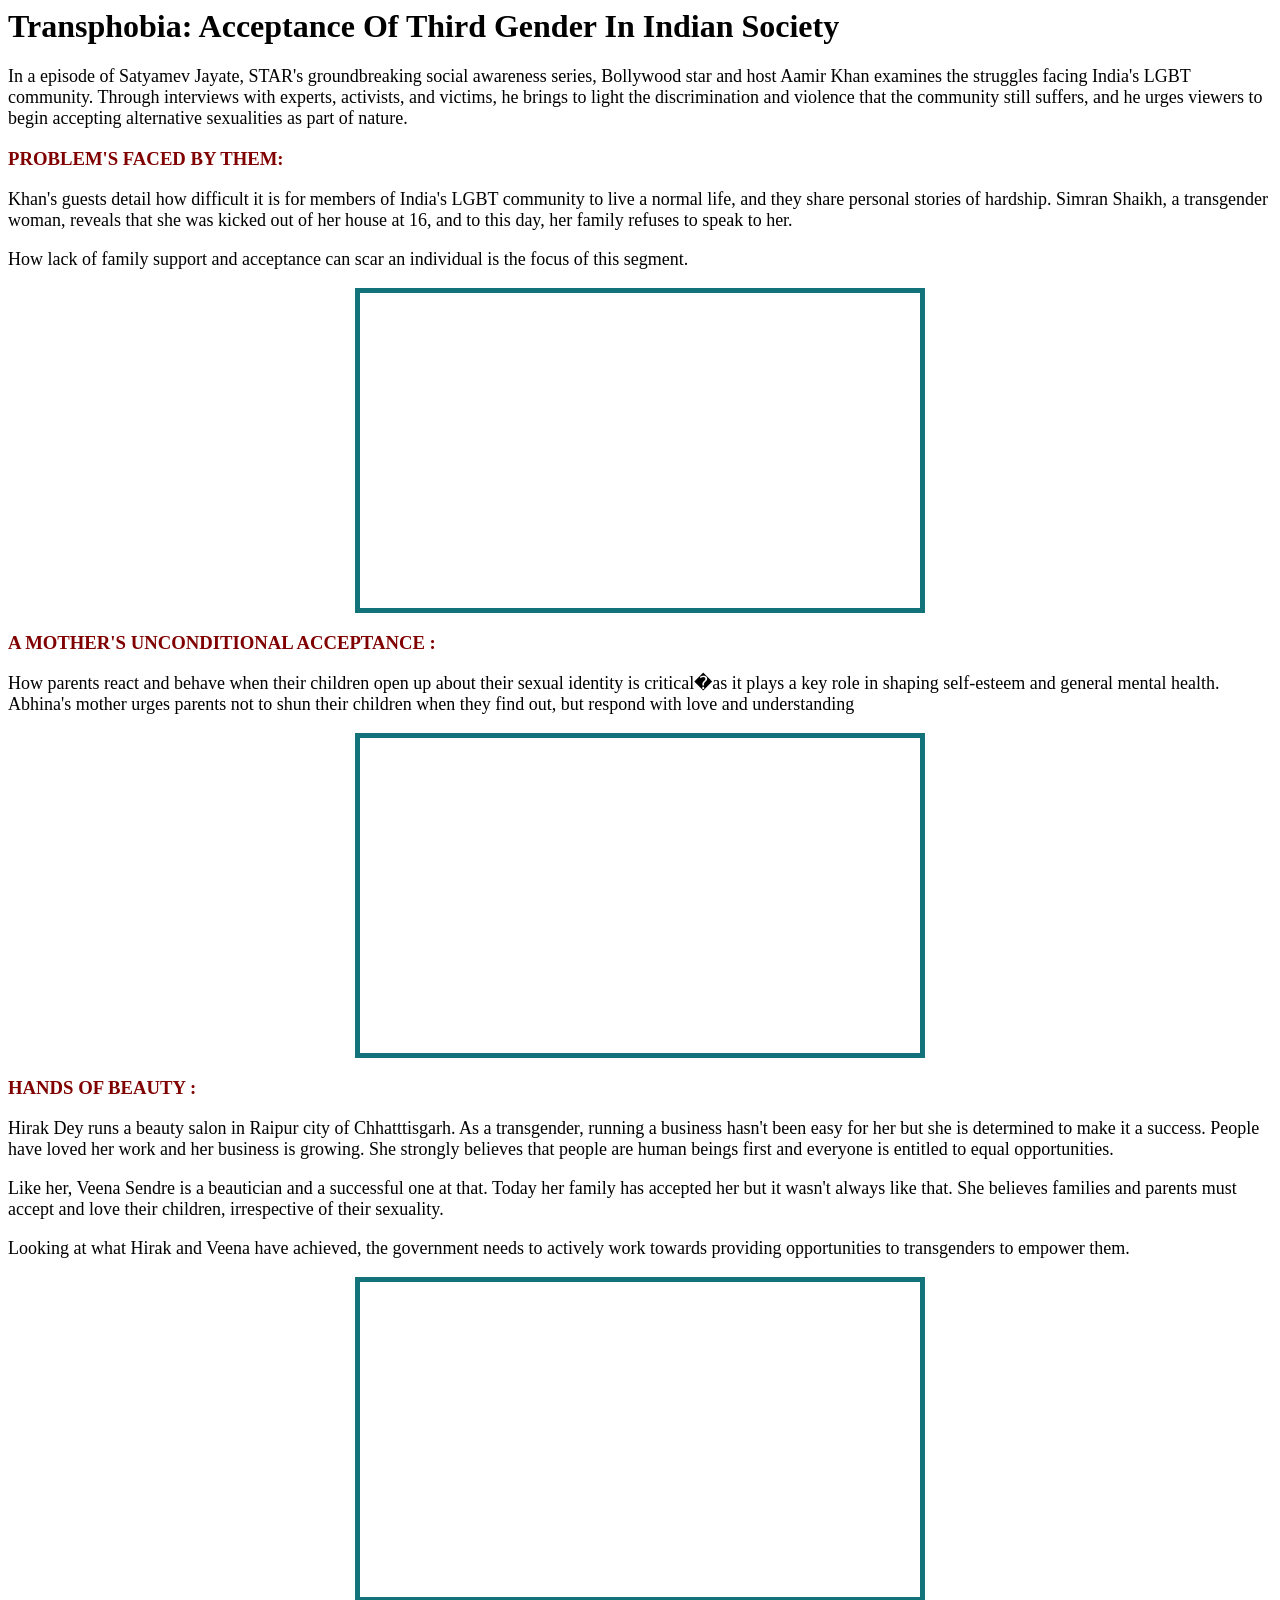
<file: Frontend/acceptance.html>
<html>

<head>
<title>Acceptance</title>

</head>
<body  >
   
                 <div class="as-heading">
                                <h1>Transphobia: Acceptance Of Third Gender In Indian Society</h1>
                            </div>
                           
                 
                       
                        <div>
                            <p style="font-size:18px;">In a  episode of Satyamev Jayate, STAR's groundbreaking social awareness series, Bollywood star and host Aamir Khan examines the struggles facing India's LGBT community. Through interviews with experts, activists, and victims, he brings to light the discrimination and violence that the community still suffers, and he urges viewers to begin accepting alternative sexualities as part of nature.</p>
                             <h3 style="color:maroon;">PROBLEM'S FACED BY THEM: </h3> 
                             <p style="font-size:18px;">Khan's guests detail how difficult it is for members of India's LGBT community to live a normal life, and they share personal stories of hardship. Simran Shaikh, a transgender woman, reveals that she was kicked out of her house at 16, and to this day, her family refuses to speak to her.</p>
                             <p style="font-size:18px;">How lack of family support and acceptance can scar an individual is the focus of this segment.</p>
              </div>
           <div style ="text-align:center;"> 

             <iframe  style="border: 5px solid  #13737B;"  width="560" height="315" src="https://www.youtube.com/embed/DvBksrnS1RY"  frameborder="0" allow="accelerometer; autoplay; clipboard-write; encrypted-media; gyroscope; picture-in-picture" allowfullscreen>

             </iframe>

            </div>            
      
           <div >
                            <h3 style="color:maroon;"> A MOTHER'S UNCONDITIONAL ACCEPTANCE :</h3>
                            <p style="font-size:18px;">How parents react and behave when their children open up about their sexual identity is critical�as it plays a key role in shaping self-esteem and general mental health. Abhina's mother urges parents not to shun their children when they find out, but respond with love and understanding</p>
              </div>
          <div style ="text-align:center;"> 

           <iframe  style="border: 5px solid  #13737B;" width="560" height="315" src="https://www.youtube.com/embed/W0MLUsoo41U" title="YouTube video player" frameborder="0" allow="accelerometer; autoplay; clipboard-write; encrypted-media; gyroscope; picture-in-picture" allowfullscreen>

           </iframe>
         </div>
             <div>
                            <h3 style="color:maroon;">HANDS OF BEAUTY : </h3>
                            <p style="font-size:18px;">Hirak Dey runs a beauty salon in Raipur city of Chhatttisgarh. As a transgender, running a business hasn't been easy for her but she is determined to make it a success. People have loved her work and her business is growing. She strongly believes that people are human beings first and everyone is entitled to equal opportunities.</p>
                            <p style="font-size:18px;">Like her, Veena Sendre is a beautician and a successful one at that. Today her family has accepted her but it wasn't always like that. She believes families and parents must accept and love their children, irrespective of their sexuality.</p>
                            <p style="font-size:18px;">Looking at what Hirak and Veena have achieved, the government needs to actively work towards providing opportunities to transgenders to empower them.</p>
                 </div>

        <div style ="text-align:center;"> 
          <iframe  style="border:5px solid #13737B;"  width="560" height="315" src="https://www.youtube.com/embed/Aoj4KZ277D8" title="YouTube video player" frameborder="0" allow="accelerometer; autoplay; clipboard-write; encrypted-media; gyroscope; picture-in-picture" allowfullscreen>
          
           </iframe>
        </div>


     
     </body>
</html>
</file>
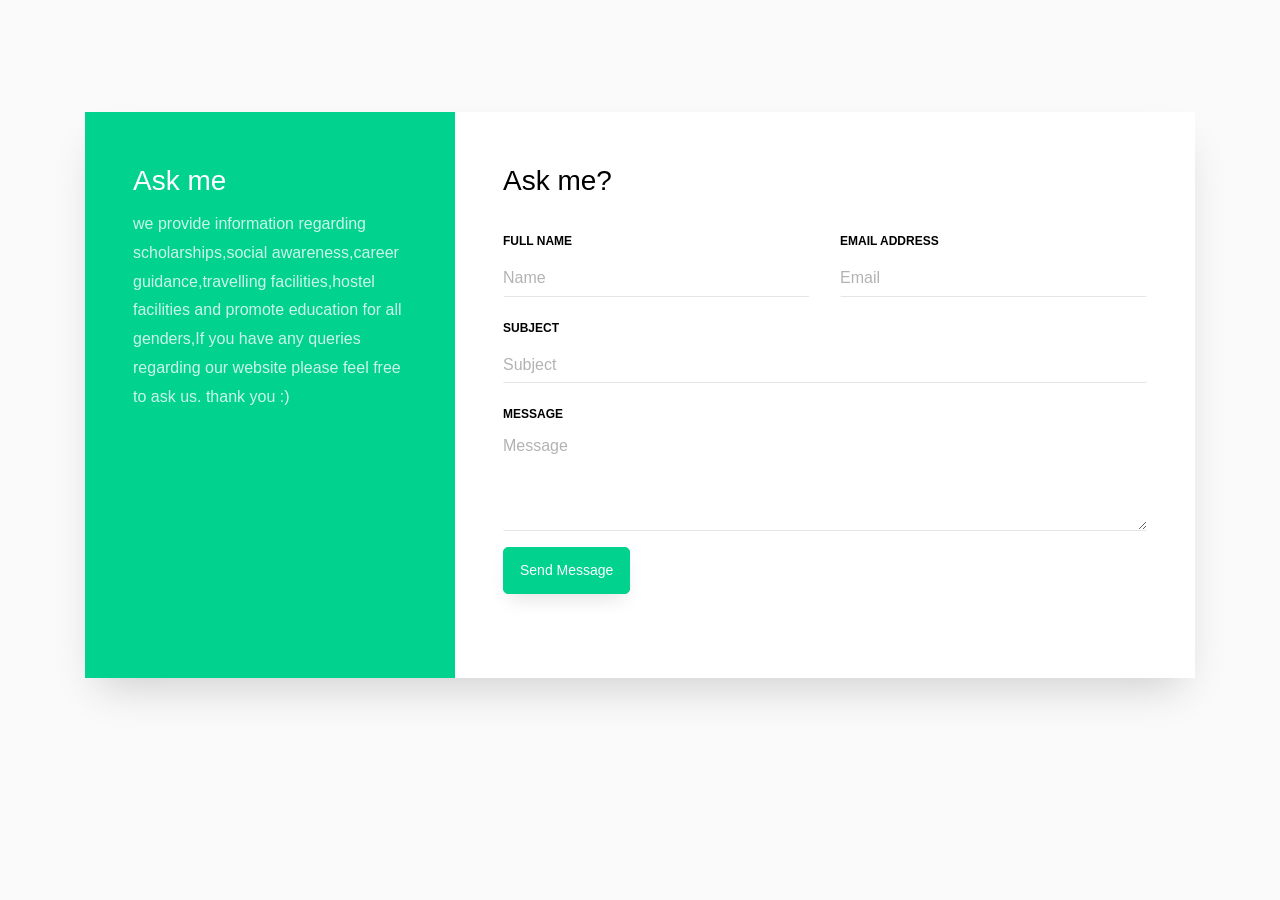
<file: Frontend/askme.html>
<!doctype html>
<html lang="en">
  <head>
  	<title>Contact Form 02</title>
    <meta charset="utf-8">
    <meta name="viewport" content="width=device-width, initial-scale=1, shrink-to-fit=no">

	<link href='https://fonts.googleapis.com/css?family=Roboto:400,100,300,700' rel='stylesheet' type='text/css'>

	<link rel="stylesheet" href="https://stackpath.bootstrapcdn.com/font-awesome/4.7.0/css/font-awesome.min.css">
	
	<link rel="stylesheet" href="assets/askme/css/style.css">

	</head>
	<body>
	<section class="ftco-section">
		<div class="container">
			<div class="row justify-content-center">
				<div class="col-md-12">
					<div class="wrapper">
						<div class="row no-gutters">
							<div class="col-lg-8 col-md-7 order-md-last d-flex align-items-stretch">
								<div class="contact-wrap w-100 p-md-5 p-4">
									<h3 class="mb-4">Ask me?</h3>
									<div id="form-message-warning" class="mb-4"></div> 
				      		<div id="form-message-success" class="mb-4">
				            Your message was sent, thank you!
				      		</div>
									<form method="POST" id="contactForm" name="contactForm" class="contactForm">
										<div class="row">
											<div class="col-md-6">
												<div class="form-group">
													<label class="label" for="name">Full Name</label>
													<input type="text" class="form-control" name="name" id="name" placeholder="Name">
												</div>
											</div>
											<div class="col-md-6"> 
												<div class="form-group">
													<label class="label" for="email">Email Address</label>
													<input type="email" class="form-control" name="email" id="email" placeholder="Email">
												</div>
											</div>
											<div class="col-md-12">
												<div class="form-group">
													<label class="label" for="subject">Subject</label>
													<input type="text" class="form-control" name="subject" id="subject" placeholder="Subject">
												</div>
											</div>
											<div class="col-md-12">
												<div class="form-group">
													<label class="label" for="#">Message</label>
													<textarea name="message" class="form-control" id="message" cols="30" rows="4" placeholder="Message"></textarea>
												</div>
											</div>
											<div class="col-md-12">
												<div class="form-group">
													<input type="submit" value="Send Message" class="btn btn-primary">
													<div class="submitting"></div>
												</div>
											</div>
										</div>
									</form>
								</div>
							</div>
							<div class="col-lg-4 col-md-5 d-flex align-items-stretch">
								<div class="info-wrap bg-primary w-100 p-md-5 p-4">
									<h3>Ask me</h3>
									<p class="mb-4">we provide information regarding scholarships,social awareness,career guidance,travelling facilities,hostel facilities and promote education for all genders,If you have any queries regarding our website please feel free to ask us.
									thank you :)</p>

									
				        	
				        	
				        	
			          </div>
							</div>
						</div>
					</div>
				</div>
			</div>
		</div>
	</section>

	<script src="assets/askme/js/jquery.min.js"></script>
  <script src="assets/askme/js/popper.js"></script>
  <script src="assets/askme/js/bootstrap.min.js"></script>
  <script src="assets/askme/js/jquery.validate.min.js"></script>
  <script src="assets/askme/js/main.js"></script>

	</body>
</html>
</file>
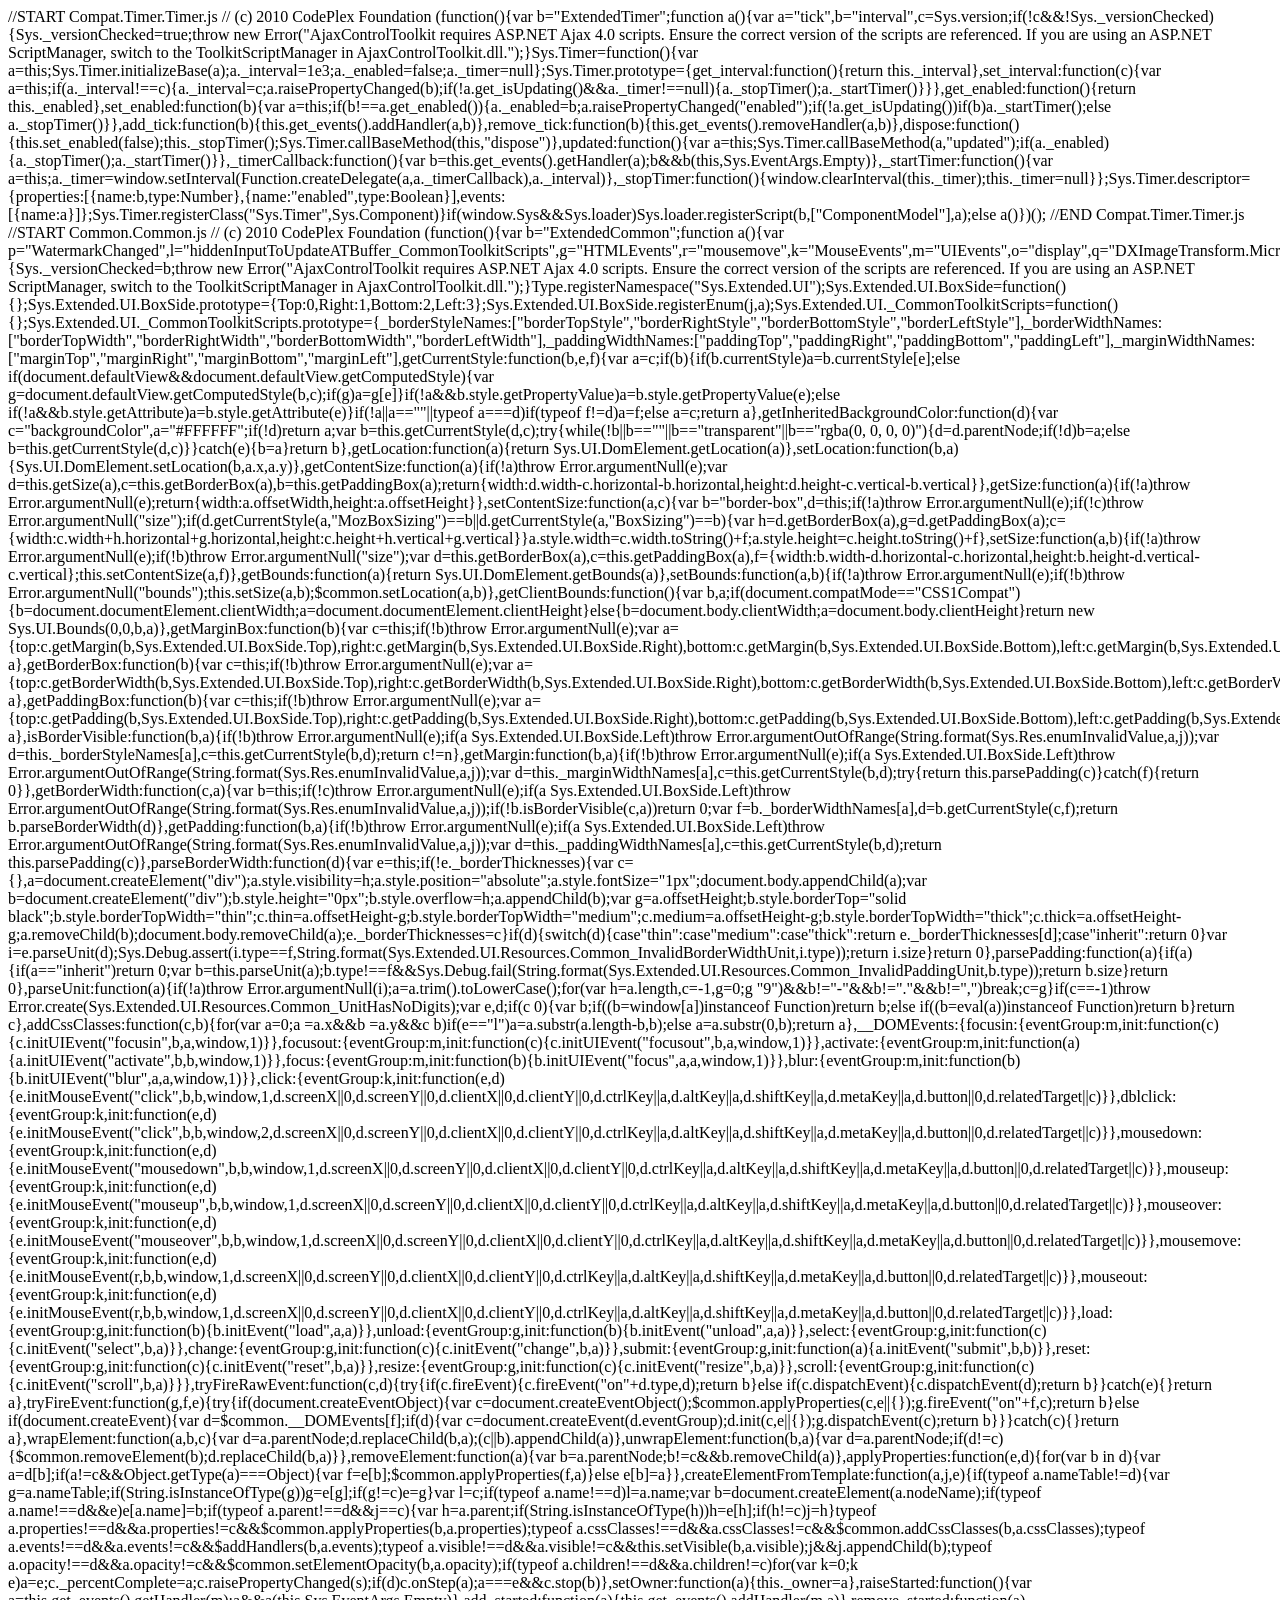
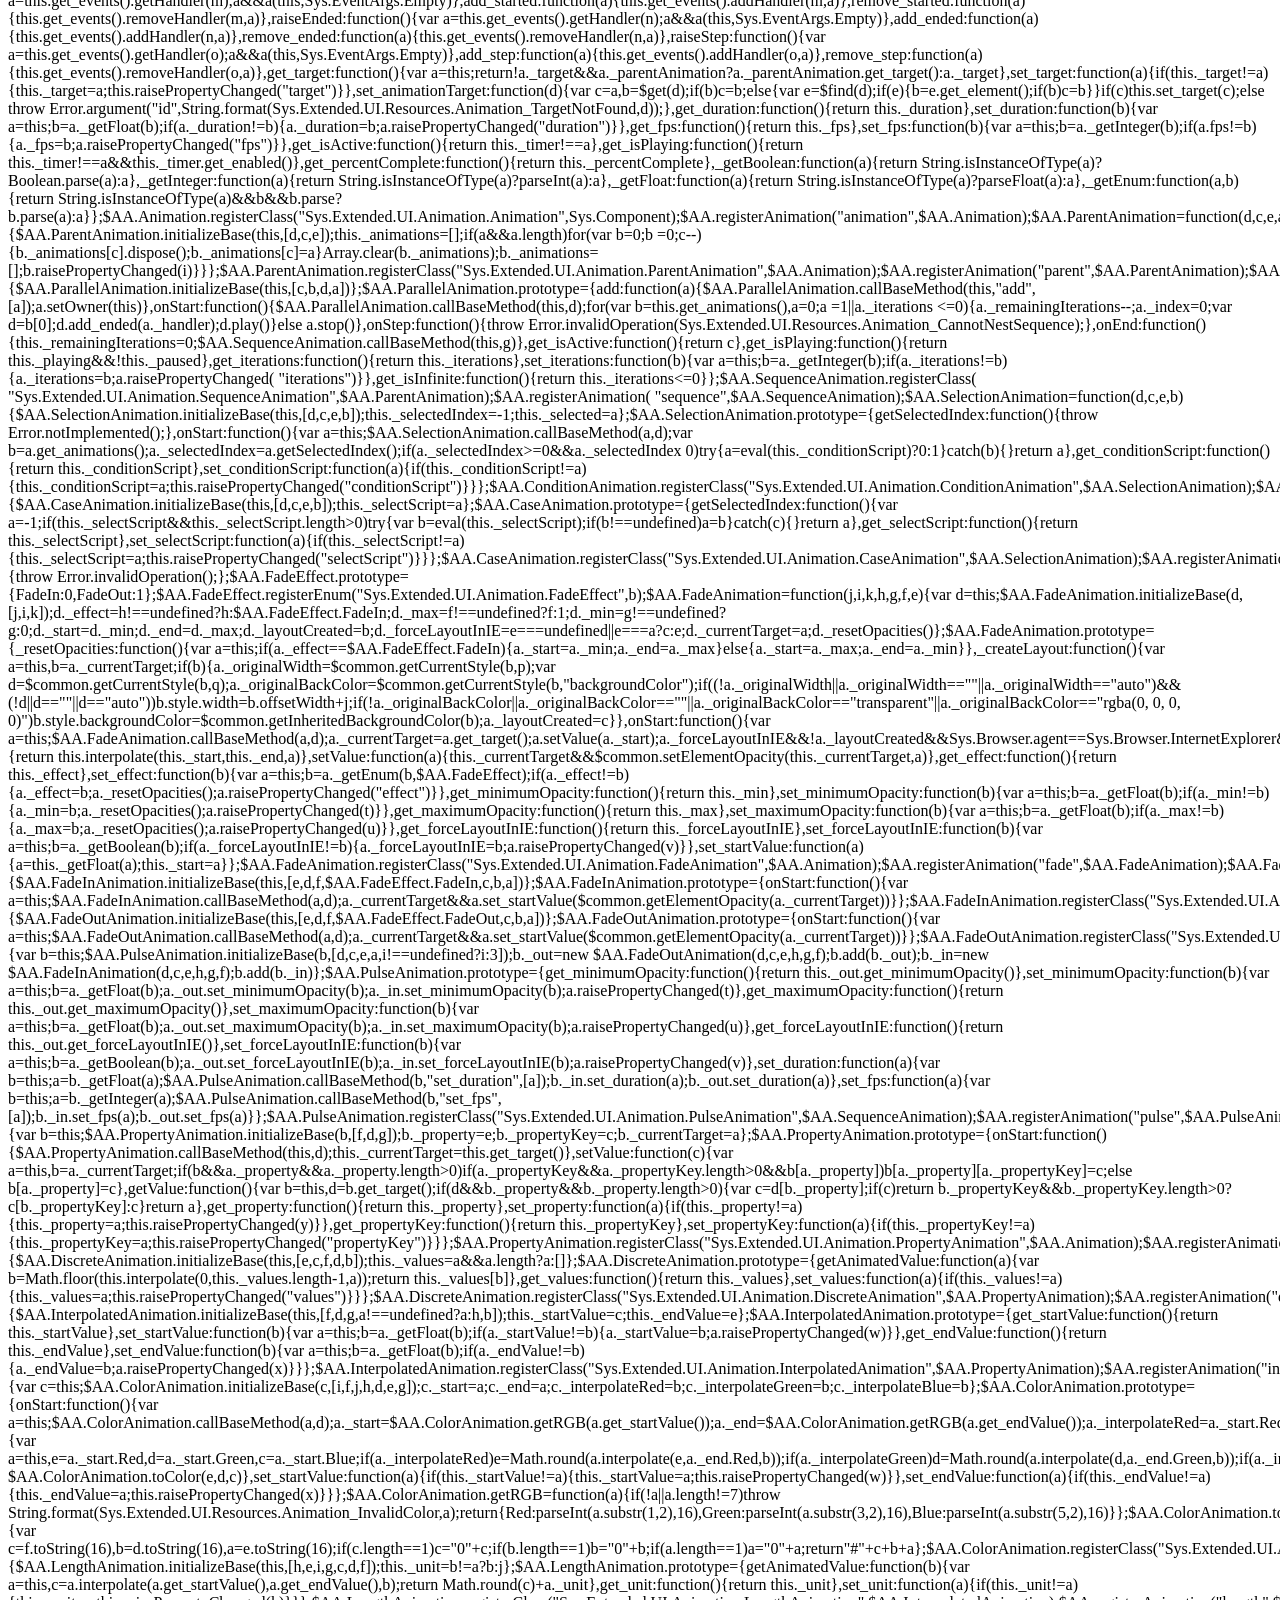
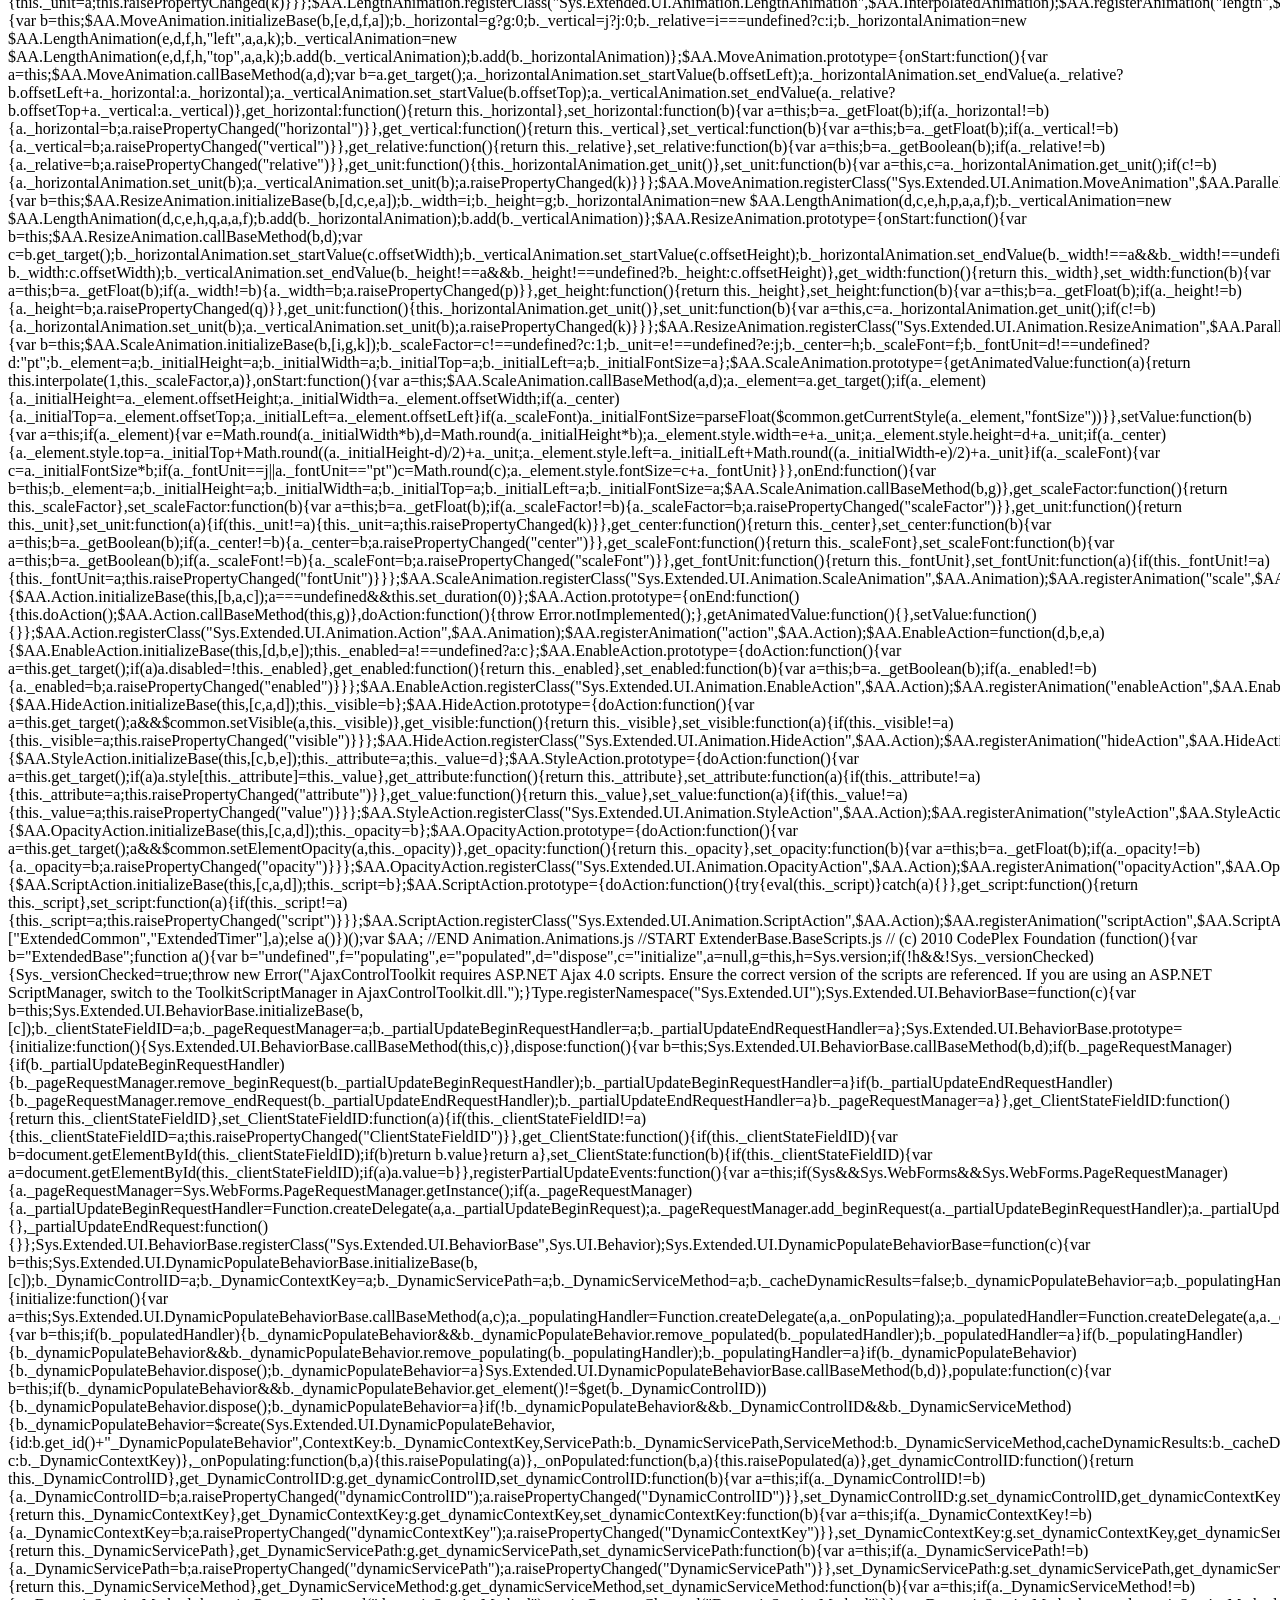
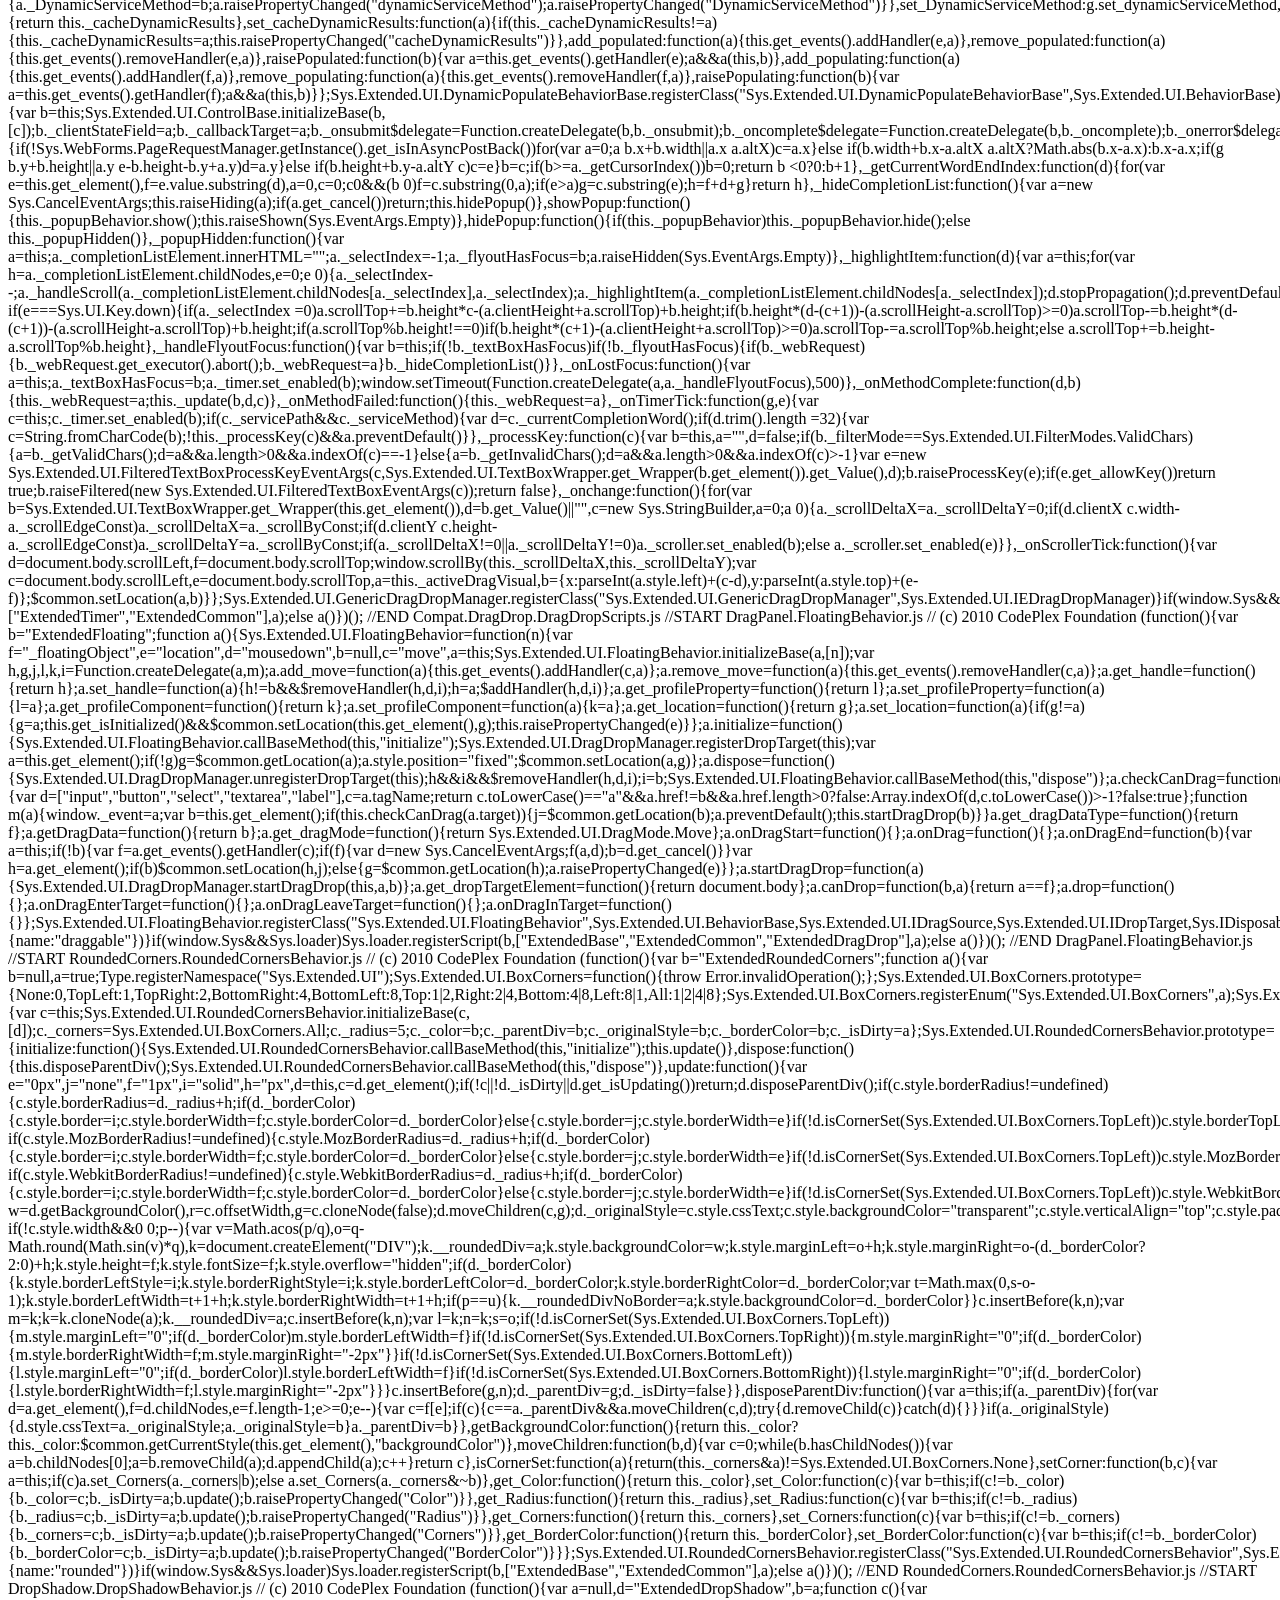
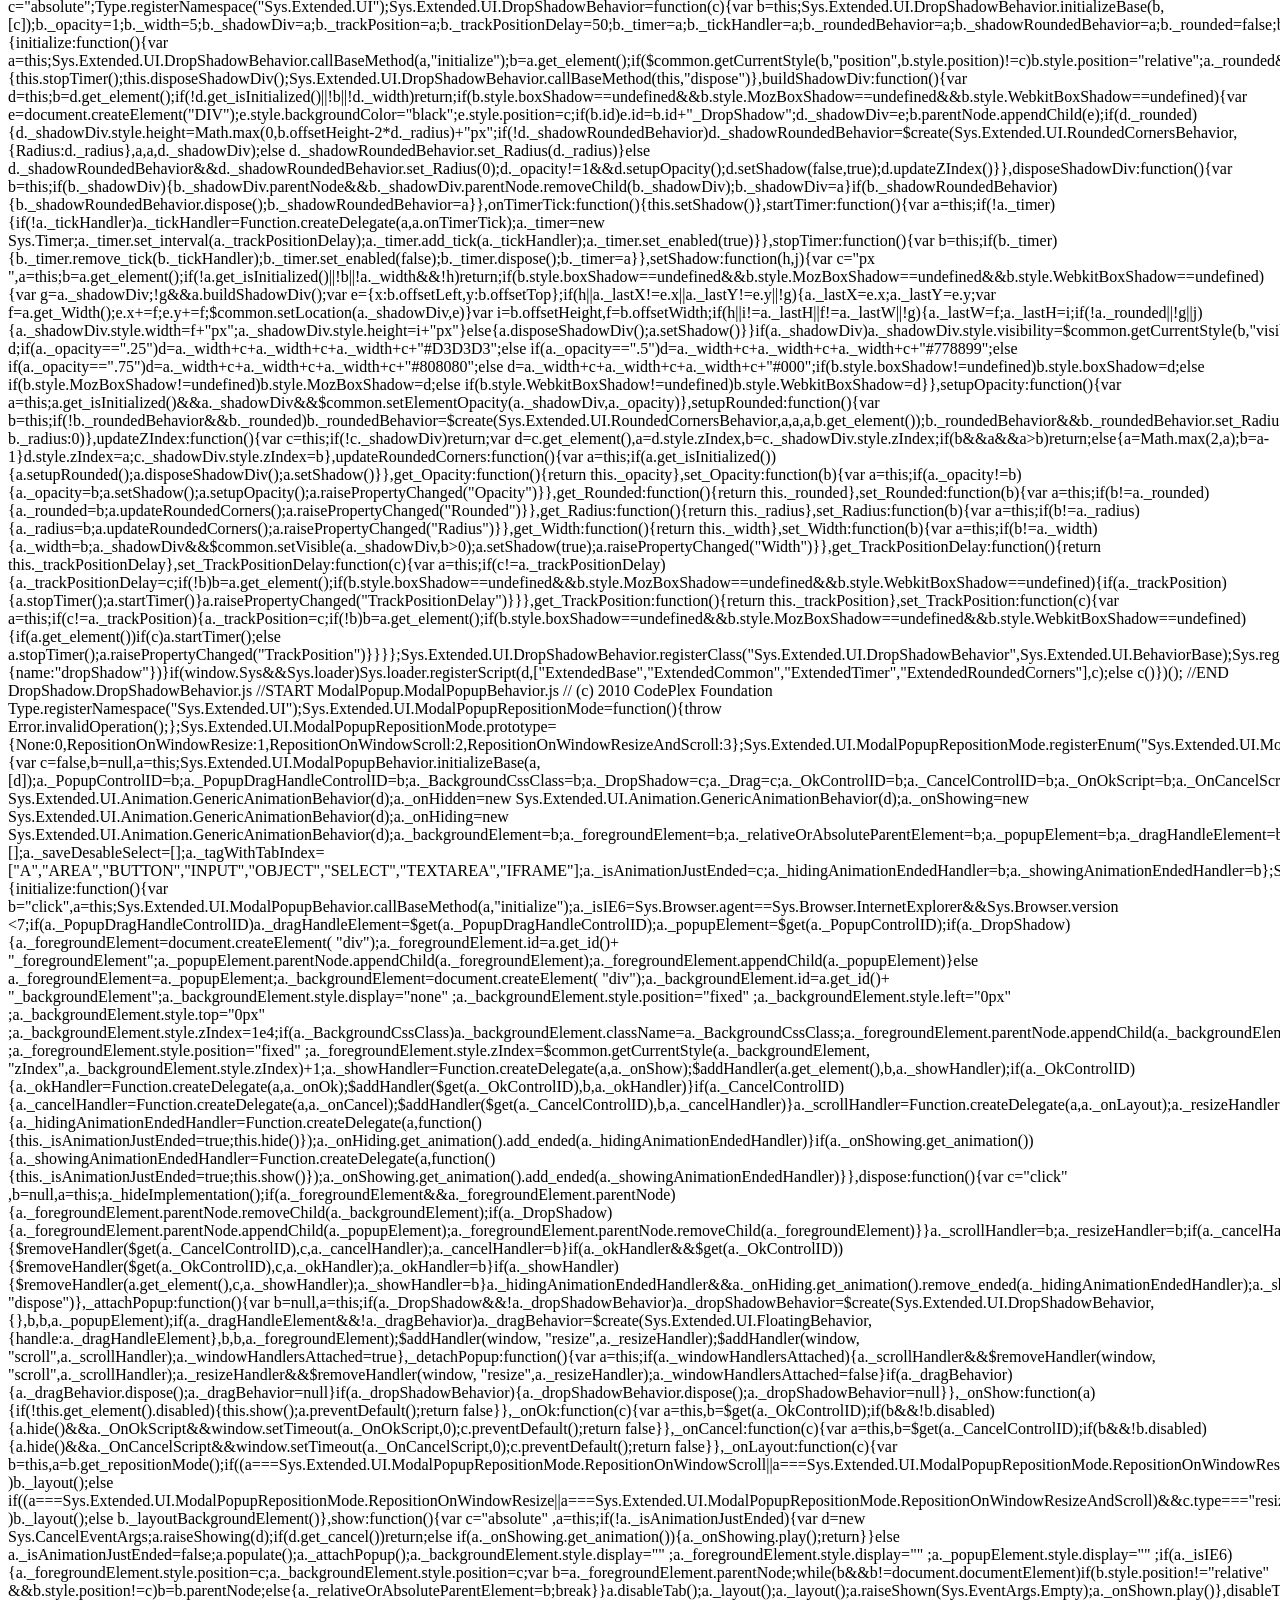
<file: Frontend/hostel/hostel-kinnarsamaj/Vadodara/Kinnar-Samaj/Baranpura-Naka-435499981b961.html>
//START Compat.Timer.Timer.js // (c) 2010 CodePlex Foundation (function(){var b="ExtendedTimer";function a(){var a="tick",b="interval",c=Sys.version;if(!c&&!Sys._versionChecked){Sys._versionChecked=true;throw new Error("AjaxControlToolkit requires ASP.NET
Ajax 4.0 scripts. Ensure the correct version of the scripts are referenced. If you are using an ASP.NET ScriptManager, switch to the ToolkitScriptManager in AjaxControlToolkit.dll.");}Sys.Timer=function(){var a=this;Sys.Timer.initializeBase(a);a._interval=1e3;a._enabled=false;a._timer=null};Sys.Timer.prototype={get_interval:function(){return
this._interval},set_interval:function(c){var a=this;if(a._interval!==c){a._interval=c;a.raisePropertyChanged(b);if(!a.get_isUpdating()&&a._timer!==null){a._stopTimer();a._startTimer()}}},get_enabled:function(){return this._enabled},set_enabled:function(b){var
a=this;if(b!==a.get_enabled()){a._enabled=b;a.raisePropertyChanged("enabled");if(!a.get_isUpdating())if(b)a._startTimer();else a._stopTimer()}},add_tick:function(b){this.get_events().addHandler(a,b)},remove_tick:function(b){this.get_events().removeHandler(a,b)},dispose:function(){this.set_enabled(false);this._stopTimer();Sys.Timer.callBaseMethod(this,"dispose")},updated:function(){var
a=this;Sys.Timer.callBaseMethod(a,"updated");if(a._enabled){a._stopTimer();a._startTimer()}},_timerCallback:function(){var b=this.get_events().getHandler(a);b&&b(this,Sys.EventArgs.Empty)},_startTimer:function(){var a=this;a._timer=window.setInterval(Function.createDelegate(a,a._timerCallback),a._interval)},_stopTimer:function(){window.clearInterval(this._timer);this._timer=null}};Sys.Timer.descriptor={properties:[{name:b,type:Number},{name:"enabled",type:Boolean}],events:[{name:a}]};Sys.Timer.registerClass("Sys.Timer",Sys.Component)}if(window.Sys&&Sys.loader)Sys.loader.registerScript(b,["ComponentModel"],a);else
a()})(); //END Compat.Timer.Timer.js //START Common.Common.js // (c) 2010 CodePlex Foundation (function(){var b="ExtendedCommon";function a(){var p="WatermarkChanged",l="hiddenInputToUpdateATBuffer_CommonToolkitScripts",g="HTMLEvents",r="mousemove",k="MouseEvents",m="UIEvents",o="display",q="DXImageTransform.Microsoft.Alpha",i="value",h="hidden",n="none",f="px",e="element",d="undefined",c=null,a=false,j="Sys.Extended.UI.BoxSide",b=true,s=Sys.version;if(!s&&!Sys._versionChecked){Sys._versionChecked=b;throw
new Error("AjaxControlToolkit requires ASP.NET Ajax 4.0 scripts. Ensure the correct version of the scripts are referenced. If you are using an ASP.NET ScriptManager, switch to the ToolkitScriptManager in AjaxControlToolkit.dll.");}Type.registerNamespace("Sys.Extended.UI");Sys.Extended.UI.BoxSide=function(){};Sys.Extended.UI.BoxSide.prototype={Top:0,Right:1,Bottom:2,Left:3};Sys.Extended.UI.BoxSide.registerEnum(j,a);Sys.Extended.UI._CommonToolkitScripts=function(){};Sys.Extended.UI._CommonToolkitScripts.prototype={_borderStyleNames:["borderTopStyle","borderRightStyle","borderBottomStyle","borderLeftStyle"],_borderWidthNames:["borderTopWidth","borderRightWidth","borderBottomWidth","borderLeftWidth"],_paddingWidthNames:["paddingTop","paddingRight","paddingBottom","paddingLeft"],_marginWidthNames:["marginTop","marginRight","marginBottom","marginLeft"],getCurrentStyle:function(b,e,f){var
a=c;if(b){if(b.currentStyle)a=b.currentStyle[e];else if(document.defaultView&&document.defaultView.getComputedStyle){var g=document.defaultView.getComputedStyle(b,c);if(g)a=g[e]}if(!a&&b.style.getPropertyValue)a=b.style.getPropertyValue(e);else if(!a&&b.style.getAttribute)a=b.style.getAttribute(e)}if(!a||a==""||typeof
a===d)if(typeof f!=d)a=f;else a=c;return a},getInheritedBackgroundColor:function(d){var c="backgroundColor",a="#FFFFFF";if(!d)return a;var b=this.getCurrentStyle(d,c);try{while(!b||b==""||b=="transparent"||b=="rgba(0, 0, 0, 0)"){d=d.parentNode;if(!d)b=a;else
b=this.getCurrentStyle(d,c)}}catch(e){b=a}return b},getLocation:function(a){return Sys.UI.DomElement.getLocation(a)},setLocation:function(b,a){Sys.UI.DomElement.setLocation(b,a.x,a.y)},getContentSize:function(a){if(!a)throw Error.argumentNull(e);var d=this.getSize(a),c=this.getBorderBox(a),b=this.getPaddingBox(a);return{width:d.width-c.horizontal-b.horizontal,height:d.height-c.vertical-b.vertical}},getSize:function(a){if(!a)throw
Error.argumentNull(e);return{width:a.offsetWidth,height:a.offsetHeight}},setContentSize:function(a,c){var b="border-box",d=this;if(!a)throw Error.argumentNull(e);if(!c)throw Error.argumentNull("size");if(d.getCurrentStyle(a,"MozBoxSizing")==b||d.getCurrentStyle(a,"BoxSizing")==b){var
h=d.getBorderBox(a),g=d.getPaddingBox(a);c={width:c.width+h.horizontal+g.horizontal,height:c.height+h.vertical+g.vertical}}a.style.width=c.width.toString()+f;a.style.height=c.height.toString()+f},setSize:function(a,b){if(!a)throw Error.argumentNull(e);if(!b)throw
Error.argumentNull("size");var d=this.getBorderBox(a),c=this.getPaddingBox(a),f={width:b.width-d.horizontal-c.horizontal,height:b.height-d.vertical-c.vertical};this.setContentSize(a,f)},getBounds:function(a){return Sys.UI.DomElement.getBounds(a)},setBounds:function(a,b){if(!a)throw
Error.argumentNull(e);if(!b)throw Error.argumentNull("bounds");this.setSize(a,b);$common.setLocation(a,b)},getClientBounds:function(){var b,a;if(document.compatMode=="CSS1Compat"){b=document.documentElement.clientWidth;a=document.documentElement.clientHeight}else{b=document.body.clientWidth;a=document.body.clientHeight}return
new Sys.UI.Bounds(0,0,b,a)},getMarginBox:function(b){var c=this;if(!b)throw Error.argumentNull(e);var a={top:c.getMargin(b,Sys.Extended.UI.BoxSide.Top),right:c.getMargin(b,Sys.Extended.UI.BoxSide.Right),bottom:c.getMargin(b,Sys.Extended.UI.BoxSide.Bottom),left:c.getMargin(b,Sys.Extended.UI.BoxSide.Left)};a.horizontal=a.left+a.right;a.vertical=a.top+a.bottom;return
a},getBorderBox:function(b){var c=this;if(!b)throw Error.argumentNull(e);var a={top:c.getBorderWidth(b,Sys.Extended.UI.BoxSide.Top),right:c.getBorderWidth(b,Sys.Extended.UI.BoxSide.Right),bottom:c.getBorderWidth(b,Sys.Extended.UI.BoxSide.Bottom),left:c.getBorderWidth(b,Sys.Extended.UI.BoxSide.Left)};a.horizontal=a.left+a.right;a.vertical=a.top+a.bottom;return
a},getPaddingBox:function(b){var c=this;if(!b)throw Error.argumentNull(e);var a={top:c.getPadding(b,Sys.Extended.UI.BoxSide.Top),right:c.getPadding(b,Sys.Extended.UI.BoxSide.Right),bottom:c.getPadding(b,Sys.Extended.UI.BoxSide.Bottom),left:c.getPadding(b,Sys.Extended.UI.BoxSide.Left)};a.horizontal=a.left+a.right;a.vertical=a.top+a.bottom;return
a},isBorderVisible:function(b,a){if(!b)throw Error.argumentNull(e);if(a
<Sys.Extended.UI.BoxSide.Top||a>Sys.Extended.UI.BoxSide.Left)throw Error.argumentOutOfRange(String.format(Sys.Res.enumInvalidValue,a,j));var d=this._borderStyleNames[a],c=this.getCurrentStyle(b,d);return c!=n},getMargin:function(b,a){if(!b)throw Error.argumentNull(e);if(a
    <Sys.Extended.UI.BoxSide.Top||a>Sys.Extended.UI.BoxSide.Left)throw Error.argumentOutOfRange(String.format(Sys.Res.enumInvalidValue,a,j));var d=this._marginWidthNames[a],c=this.getCurrentStyle(b,d);try{return this.parsePadding(c)}catch(f){return 0}},getBorderWidth:function(c,a){var
        b=this;if(!c)throw Error.argumentNull(e);if(a
        <Sys.Extended.UI.BoxSide.Top||a>Sys.Extended.UI.BoxSide.Left)throw Error.argumentOutOfRange(String.format(Sys.Res.enumInvalidValue,a,j));if(!b.isBorderVisible(c,a))return 0;var f=b._borderWidthNames[a],d=b.getCurrentStyle(c,f);return b.parseBorderWidth(d)},getPadding:function(b,a){if(!b)throw
            Error.argumentNull(e);if(a
            <Sys.Extended.UI.BoxSide.Top||a>Sys.Extended.UI.BoxSide.Left)throw Error.argumentOutOfRange(String.format(Sys.Res.enumInvalidValue,a,j));var d=this._paddingWidthNames[a],c=this.getCurrentStyle(b,d);return this.parsePadding(c)},parseBorderWidth:function(d){var e=this;if(!e._borderThicknesses){var
                c={},a=document.createElement("div");a.style.visibility=h;a.style.position="absolute";a.style.fontSize="1px";document.body.appendChild(a);var b=document.createElement("div");b.style.height="0px";b.style.overflow=h;a.appendChild(b);var
                g=a.offsetHeight;b.style.borderTop="solid black";b.style.borderTopWidth="thin";c.thin=a.offsetHeight-g;b.style.borderTopWidth="medium";c.medium=a.offsetHeight-g;b.style.borderTopWidth="thick";c.thick=a.offsetHeight-g;a.removeChild(b);document.body.removeChild(a);e._borderThicknesses=c}if(d){switch(d){case"thin":case"medium":case"thick":return
                e._borderThicknesses[d];case"inherit":return 0}var i=e.parseUnit(d);Sys.Debug.assert(i.type==f,String.format(Sys.Extended.UI.Resources.Common_InvalidBorderWidthUnit,i.type));return i.size}return 0},parsePadding:function(a){if(a){if(a=="inherit")return
                0;var b=this.parseUnit(a);b.type!==f&&Sys.Debug.fail(String.format(Sys.Extended.UI.Resources.Common_InvalidPaddingUnit,b.type));return b.size}return 0},parseUnit:function(a){if(!a)throw Error.argumentNull(i);a=a.trim().toLowerCase();for(var
                h=a.length,c=-1,g=0;g
                <h;g++){var b=a.substr(g,1);if((b< "0"||b>"9")&&b!="-"&&b!="."&&b!=",")break;c=g}if(c==-1)throw Error.create(Sys.Extended.UI.Resources.Common_UnitHasNoDigits);var e,d;if(c
                    <h-1)e=a.substring(c+1).trim();else e=f;d=parseFloat(a.substr(0,c+1));if(e==f)d=Math.floor(d);return{size:d,type:e}},getElementOpacity:function(c){if(!c)throw
                        Error.argumentNull(e);var d=a,f;if(c.filters){var h=c.filters;if(h.length!==0){var g=h[q];if(g){f=g.opacity/100;d=b}}}else{f=this.getCurrentStyle(c, "opacity",1);d=b}return d===a?1:parseFloat(f)},setElementOpacity:function(c,d){if(!c)throw
                        Error.argumentNull(e);if(c.filters){var h=c.filters,f=b;if(h.length!==0){var g=h[q];if(g){f=a;g.opacity=d*100}}if(f)c.style.filter="progid:DXImageTransform.Microsoft.Alpha(opacity=" +d*100+ ")"}else c.style.opacity=d},getVisible:function(a){return
                        a&&n!=$common.getCurrentStyle(a,o)&&h!=$common.getCurrentStyle(a, "visibility")},setVisible:function(a,b){if(a&&b!=$common.getVisible(a)){if(b)if(a.style.removeAttribute)a.style.removeAttribute(o);else a.style.removeProperty(o);else
                        a.style.display=n;a.style.visibility=b? "visible":h}},resolveFunction:function(a){if(a)if(a instanceof Function)return a;else if(String.isInstanceOfType(a)&&a.length>0){var b;if((b=window[a])instanceof Function)return b;else if((b=eval(a))instanceof Function)return b}return c},addCssClasses:function(c,b){for(var a=0;a
                        <b.length;a++)Sys.UI.DomElement.addCssClass(c,b[a])},removeCssClasses:function(c,b){for(var
                            a=0;a<b.length;a++)Sys.UI.DomElement.removeCssClass(c,b[a])},setStyle:function(a,b){$common.applyProperties(a.style,b)},removeHandlers:function(c,a){for(var b in a)$removeHandler(c,b,a[b])},overlaps:function(a,b){return a.x<b.x+b.width&&b.x<a.x+a.width&&a.y<b.y+b.height&&b.y<a.y+a.height},containsPoint:function(a,b,c){return
                            b>=a.x&&b
                            <a.x+a.width&&c>=a.y&&c
                                <a.y+a.height},isKeyDigit:function(a){return 48<=a&&a<=57},isKeyNavigation:function(a){return Sys.UI.Key.left<=a&&a<=Sys.UI.Key.down},padLeft:function(d,c,e,b){return $common._pad(d,c||2,e|| " ", "l",b||a)},padRight:function(d,c,e,b){return
                                    $common._pad(d,c||2,e|| " ", "r",b||a)},_pad:function(c,b,h,e,g){c=c.toString();var f=c.length,d=new Sys.StringBuilder;e=="r" &&d.append(c);while(f<b){d.append(h);f++}e=="l" &&d.append(c);var a=d.toString();if(g&&a.length>b)if(e=="l")a=a.substr(a.length-b,b);else a=a.substr(0,b);return a},__DOMEvents:{focusin:{eventGroup:m,init:function(c){c.initUIEvent("focusin",b,a,window,1)}},focusout:{eventGroup:m,init:function(c){c.initUIEvent("focusout",b,a,window,1)}},activate:{eventGroup:m,init:function(a){a.initUIEvent("activate",b,b,window,1)}},focus:{eventGroup:m,init:function(b){b.initUIEvent("focus",a,a,window,1)}},blur:{eventGroup:m,init:function(b){b.initUIEvent("blur",a,a,window,1)}},click:{eventGroup:k,init:function(e,d){e.initMouseEvent("click",b,b,window,1,d.screenX||0,d.screenY||0,d.clientX||0,d.clientY||0,d.ctrlKey||a,d.altKey||a,d.shiftKey||a,d.metaKey||a,d.button||0,d.relatedTarget||c)}},dblclick:{eventGroup:k,init:function(e,d){e.initMouseEvent("click",b,b,window,2,d.screenX||0,d.screenY||0,d.clientX||0,d.clientY||0,d.ctrlKey||a,d.altKey||a,d.shiftKey||a,d.metaKey||a,d.button||0,d.relatedTarget||c)}},mousedown:{eventGroup:k,init:function(e,d){e.initMouseEvent("mousedown",b,b,window,1,d.screenX||0,d.screenY||0,d.clientX||0,d.clientY||0,d.ctrlKey||a,d.altKey||a,d.shiftKey||a,d.metaKey||a,d.button||0,d.relatedTarget||c)}},mouseup:{eventGroup:k,init:function(e,d){e.initMouseEvent("mouseup",b,b,window,1,d.screenX||0,d.screenY||0,d.clientX||0,d.clientY||0,d.ctrlKey||a,d.altKey||a,d.shiftKey||a,d.metaKey||a,d.button||0,d.relatedTarget||c)}},mouseover:{eventGroup:k,init:function(e,d){e.initMouseEvent("mouseover",b,b,window,1,d.screenX||0,d.screenY||0,d.clientX||0,d.clientY||0,d.ctrlKey||a,d.altKey||a,d.shiftKey||a,d.metaKey||a,d.button||0,d.relatedTarget||c)}},mousemove:{eventGroup:k,init:function(e,d){e.initMouseEvent(r,b,b,window,1,d.screenX||0,d.screenY||0,d.clientX||0,d.clientY||0,d.ctrlKey||a,d.altKey||a,d.shiftKey||a,d.metaKey||a,d.button||0,d.relatedTarget||c)}},mouseout:{eventGroup:k,init:function(e,d){e.initMouseEvent(r,b,b,window,1,d.screenX||0,d.screenY||0,d.clientX||0,d.clientY||0,d.ctrlKey||a,d.altKey||a,d.shiftKey||a,d.metaKey||a,d.button||0,d.relatedTarget||c)}},load:{eventGroup:g,init:function(b){b.initEvent("load",a,a)}},unload:{eventGroup:g,init:function(b){b.initEvent("unload",a,a)}},select:{eventGroup:g,init:function(c){c.initEvent("select",b,a)}},change:{eventGroup:g,init:function(c){c.initEvent("change",b,a)}},submit:{eventGroup:g,init:function(a){a.initEvent("submit",b,b)}},reset:{eventGroup:g,init:function(c){c.initEvent("reset",b,a)}},resize:{eventGroup:g,init:function(c){c.initEvent("resize",b,a)}},scroll:{eventGroup:g,init:function(c){c.initEvent("scroll",b,a)}}},tryFireRawEvent:function(c,d){try{if(c.fireEvent){c.fireEvent("on"+d.type,d);return
                                    b}else if(c.dispatchEvent){c.dispatchEvent(d);return b}}catch(e){}return a},tryFireEvent:function(g,f,e){try{if(document.createEventObject){var c=document.createEventObject();$common.applyProperties(c,e||{});g.fireEvent("on"+f,c);return
                                    b}else if(document.createEvent){var d=$common.__DOMEvents[f];if(d){var c=document.createEvent(d.eventGroup);d.init(c,e||{});g.dispatchEvent(c);return b}}}catch(c){}return a},wrapElement:function(a,b,c){var d=a.parentNode;d.replaceChild(b,a);(c||b).appendChild(a)},unwrapElement:function(b,a){var
                                    d=a.parentNode;if(d!=c){$common.removeElement(b);d.replaceChild(b,a)}},removeElement:function(a){var b=a.parentNode;b!=c&&b.removeChild(a)},applyProperties:function(e,d){for(var b in d){var a=d[b];if(a!=c&&Object.getType(a)===Object){var
                                    f=e[b];$common.applyProperties(f,a)}else e[b]=a}},createElementFromTemplate:function(a,j,e){if(typeof a.nameTable!=d){var g=a.nameTable;if(String.isInstanceOfType(g))g=e[g];if(g!=c)e=g}var l=c;if(typeof a.name!==d)l=a.name;var
                                    b=document.createElement(a.nodeName);if(typeof a.name!==d&&e)e[a.name]=b;if(typeof a.parent!==d&&j==c){var h=a.parent;if(String.isInstanceOfType(h))h=e[h];if(h!=c)j=h}typeof a.properties!==d&&a.properties!=c&&$common.applyProperties(b,a.properties);typeof
                                    a.cssClasses!==d&&a.cssClasses!=c&&$common.addCssClasses(b,a.cssClasses);typeof a.events!==d&&a.events!=c&&$addHandlers(b,a.events);typeof a.visible!==d&&a.visible!=c&&this.setVisible(b,a.visible);j&&j.appendChild(b);typeof
                                    a.opacity!==d&&a.opacity!=c&&$common.setElementOpacity(b,a.opacity);if(typeof a.children!==d&&a.children!=c)for(var k=0;k
                                    <a.children.length;k++){var m=a.children[k];$common.createElementFromTemplate(m,b,e)}var i=b;if(typeof
                                        a.contentPresenter!==d&&a.contentPresenter!=c)i=e[i];if(typeof a.content!==d&&a.content!=c){var f=a.content;if(String.isInstanceOfType(f))f=e[f];if(f.parentNode)$common.wrapElement(f,b,i);else i.appendChild(f)}return
                                        b},prepareHiddenElementForATDeviceUpdate:function(){var a=document.getElementById(l);if(!a){var a=document.createElement( "input");a.setAttribute( "type",h);a.setAttribute(i, "1");a.setAttribute( "id",l);a.setAttribute(
                                        "name",l);document.forms[0]&&document.forms[0].appendChild(a)}},updateFormToRefreshATDeviceBuffer:function(){var a=document.getElementById(l);if(a)if(a.getAttribute(i)=="1" )a.setAttribute(i, "0");else a.setAttribute(i,
                                        "1")},appendElementToFormOrBody:function(a){if(document.forms&&document.forms[0])document.forms[0].appendChild(a);else document.body.appendChild(a)}};CommonToolkitScripts=Sys.Extended.UI.CommonToolkitScripts=new Sys.Extended.UI._CommonToolkitScripts;$common=CommonToolkitScripts;Sys.UI.DomElement.getVisible=$common.getVisible;Sys.UI.DomElement.setVisible=$common.setVisible;Sys.UI.Control.overlaps=$common.overlaps;Sys.Extended.UI._DomUtility=function(){};Sys.Extended.UI._DomUtility.prototype={isDescendant:function(f,e){for(var
                                        d=e.parentNode;d!=c;d=d.parentNode)if(d==f)return b;return a},isDescendantOrSelf:function(c,a){return c===a?b:Sys.Extended.UI.DomUtility.isDescendant(c,a)},isAncestor:function(a,b){return Sys.Extended.UI.DomUtility.isDescendant(b,a)},isAncestorOrSelf:function(a,c){return
                                        a===c?b:Sys.Extended.UI.DomUtility.isDescendant(c,a)},isSibling:function(f,e){for(var d=f.parentNode,c=0;c<d.childNodes.length;c++)if(d.childNodes[c]==e)return b;return a}};Sys.Extended.UI._DomUtility.registerClass(
                                        "Sys.Extended.UI._DomUtility");Sys.Extended.UI.DomUtility=new Sys.Extended.UI._DomUtility;Sys.Extended.UI.TextBoxWrapper=function(d){var b=this;Sys.Extended.UI.TextBoxWrapper.initializeBase(b,[d]);b._current=d.value;b._watermark=c;b._isWatermarked=a};Sys.Extended.UI.TextBoxWrapper.prototype={dispose:function(){this.get_element().TextBoxWrapper=c;Sys.Extended.UI.TextBoxWrapper.callBaseMethod(this,
                                        "dispose")},get_Current:function(){this._current=this.get_element().value;return this._current},set_Current:function(a){this._current=a;this._updateElement()},get_Value:function(){return this.get_IsWatermarked()? "":this.get_Current()},set_Value:function(e){var
                                        d=this;d.set_Current(e);if(!e||0==e.length)c!=d._watermark&&d.set_IsWatermarked(b);else d.set_IsWatermarked(a)},get_Watermark:function(){return this._watermark},set_Watermark:function(a){this._watermark=a;this._updateElement()},get_IsWatermarked:function(){return
                                        this._isWatermarked},set_IsWatermarked:function(b){var a=this;if(a._isWatermarked!=b){a._isWatermarked=b;a._updateElement();a._raiseWatermarkChanged()}},_updateElement:function(){var a=this,b=a.get_element();if(a._isWatermarked){if(b.value!=a._watermark)b.value=a._watermark}else
                                        if(b.value!=a._current)b.value=a._current},add_WatermarkChanged:function(a){this.get_events().addHandler(p,a)},remove_WatermarkChanged:function(a){this.get_events().removeHandler(p,a)},_raiseWatermarkChanged:function(){var
                                        a=this.get_events().getHandler(p);a&&a(this,Sys.EventArgs.Empty)}};Sys.Extended.UI.TextBoxWrapper.get_Wrapper=function(a){if(c==a.TextBoxWrapper)a.TextBoxWrapper=new Sys.Extended.UI.TextBoxWrapper(a);return a.TextBoxWrapper};Sys.Extended.UI.TextBoxWrapper.registerClass(
                                        "Sys.Extended.UI.TextBoxWrapper",Sys.UI.Behavior);Sys.Extended.UI.TextBoxWrapper.validatorGetValue=function(b){var a=$get(b);return a&&a.TextBoxWrapper?a.TextBoxWrapper.get_Value():Sys.Extended.UI.TextBoxWrapper._originalValidatorGetValue(b)};if(typeof
                                        ValidatorGetValue=="function" ){Sys.Extended.UI.TextBoxWrapper._originalValidatorGetValue=ValidatorGetValue;ValidatorGetValue=Sys.Extended.UI.TextBoxWrapper.validatorGetValue}if(Sys.CultureInfo&&Sys.CultureInfo.prototype._getAbbrMonthIndex){Sys.CultureInfo.prototype._getAbbrMonthIndex=function(b){var
                                        a=this;if(!a._upperAbbrMonths)a._upperAbbrMonths=a._toUpperArray(a.dateTimeFormat.AbbreviatedMonthNames);return Array.indexOf(a._upperAbbrMonths,a._toUpper(b))};Sys.CultureInfo.CurrentCulture._getAbbrMonthIndex=Sys.CultureInfo.prototype._getAbbrMonthIndex;Sys.CultureInfo.InvariantCulture._getAbbrMonthIndex=Sys.CultureInfo.prototype._getAbbrMonthIndex}}if(window.Sys&&Sys.loader)Sys.loader.registerScript(b,[
                                        "ComponentModel"],a);else a()})();var $common,CommonToolkitScripts; //END Common.Common.js //START Animation.Animations.js // (c) 2010 CodePlex Foundation (function(){var b="ExtendedAnimations" ;function a(){var k="unit" ,x="endValue"
                                        ,w="startValue" ,h="style" ,y="property" ,v="forceLayoutInIE" ,u="maximumOpacity" ,t="minimumOpacity" ,j="px" ,q="height" ,p="width" ,g="onEnd" ,d="onStart" ,i="animations" ,o="step" ,n="ended" ,m="started" ,s="percentComplete"
                                        ,r="isActive" ,f="isPlaying" ,e=100,b=false,c=true,l="dispose" ,a=null;Type.registerNamespace( "Sys.Extended.UI.Animation");$AA=Sys.Extended.UI.Animation;$AA.registerAnimation=function(c,b){if(b&&(b===$AA.Animation||b.inheritsFrom&&b.inheritsFrom($AA.Animation))){if(!$AA.__animations)$AA.__animations={};$AA.__animations[c.toLowerCase()]=b;b.play=function(){var
                                        c=new b;b.apply(c,arguments);c.initialize();var d=Function.createDelegate(c,function(){c.remove_ended(d);d=a;c.dispose()});c.add_ended(d);c.play()}}else throw Error.argumentType( "type",b,$AA.Animation,Sys.Extended.UI.Resources.Animation_InvalidBaseType);};$AA.buildAnimation=function(b,d){if(!b||b===""
                                        )return a;var c;b="(" +b+ ")";if(!Sys.Debug.isDebug)try{c=Sys.Serialization.JavaScriptSerializer.deserialize(b)}catch(e){}else c=Sys.Serialization.JavaScriptSerializer.deserialize(b);return $AA.createAnimation(c,d)};$AA.createAnimation=function(d,l){var
                                        a="obj" ;if(!d||!d.AnimationName)throw Error.argument(a,Sys.Extended.UI.Resources.Animation_MissingAnimationName);var c=$AA.__animations[d.AnimationName.toLowerCase()];if(!c)throw Error.argument( "type",String.format(Sys.Extended.UI.Resources.Animation_UknownAnimationName,d.AnimationName));var
                                        e=new c;l&&e.set_target(l);if(d.AnimationChildren&&d.AnimationChildren.length)if($AA.ParentAnimation.isInstanceOfType(e))for(var k=0;k<d.AnimationChildren.length;k++){var m=$AA.createAnimation(d.AnimationChildren[k]);m&&e.add(m)}else
                                        throw Error.argument(a,String.format(Sys.Extended.UI.Resources.Animation_ChildrenNotAllowed,c.getName()));var h=c.__animationProperties;if(!h){c.__animationProperties={};c.resolveInheritance();for(var j in c.prototype)if(j.startsWith(
                                        "set_"))c.__animationProperties[j.substr(4).toLowerCase()]=j;delete c.__animationProperties.id;h=c.__animationProperties}for(var f in d){var g=f.toLowerCase();if(g=="animationname" ||g=="animationchildren" )continue;var
                                        i=d[f],b=h[g];if(b&&String.isInstanceOfType(b)&&e[b])if(!Sys.Debug.isDebug)try{e[b](i)}catch(n){}else e[b](i);else if(g.endsWith( "script")){b=h[g.substr(0,f.length-6)];if(b&&String.isInstanceOfType(b)&&e[b])e.DynamicProperties[b]=i;else
                                        if(Sys.Debug.isDebug)throw Error.argument(a,String.format(Sys.Extended.UI.Resources.Animation_NoDynamicPropertyFound,f,f.substr(0,f.length-5)));}else if(Sys.Debug.isDebug)throw Error.argument(a,String.format(Sys.Extended.UI.Resources.Animation_NoPropertyFound,f));}return
                                        e};$AA.Animation=function(d,c,e){var b=this;$AA.Animation.initializeBase(b);b._duration=1;b._fps=25;b._target=a;b._tickHandler=a;b._timer=a;b._percentComplete=0;b._percentDelta=a;b._owner=a;b._parentAnimation=a;b.DynamicProperties={};d&&b.set_target(d);c&&b.set_duration(c);e&&b.set_fps(e)};$AA.Animation.prototype={dispose:function(){var
                                        b=this;if(b._timer){b._timer.dispose();b._timer=a}b._tickHandler=a;b._target=a;$AA.Animation.callBaseMethod(b,l)},play:function(){var a=this;if(!a._owner){var d=c;if(!a._timer){d=b;if(!a._tickHandler)a._tickHandler=Function.createDelegate(a,a._onTimerTick);a._timer=new
                                        Sys.Timer;a._timer.add_tick(a._tickHandler);a.onStart();a._timer.set_interval(1e3/a._fps);a._percentDelta=e/(a._duration*a._fps);a._updatePercentComplete(0,c)}a._timer.set_enabled(c);a.raisePropertyChanged(f);!d&&a.raisePropertyChanged(r)}},pause:function(){var
                                        a=this;if(!a._owner)if(a._timer){a._timer.set_enabled(b);a.raisePropertyChanged(f)}},stop:function(c){var b=this;if(!b._owner){var d=b._timer;b._timer=a;if(d){d.dispose();if(b._percentComplete!==e){b._percentComplete=e;b.raisePropertyChanged(s);if(c||c===undefined)b.onStep(e)}b.onEnd();b.raisePropertyChanged(f);b.raisePropertyChanged(r)}}},onStart:function(){var
                                        a=this;a.raiseStarted();for(var b in a.DynamicProperties)try{a[b](eval(a.DynamicProperties[b]))}catch(c){if(Sys.Debug.isDebug)throw c;}},onStep:function(a){this.setValue(this.getAnimatedValue(a));this.raiseStep()},onEnd:function(){this.raiseEnded()},getAnimatedValue:function(){throw
                                        Error.notImplemented();},setValue:function(){throw Error.notImplemented();},interpolate:function(a,c,b){return a+(c-a)*(b/e)},_onTimerTick:function(){this._updatePercentComplete(this._percentComplete+this._percentDelta,c)},_updatePercentComplete:function(a,d){var
                                        c=this;if(a>e)a=e;c._percentComplete=a;c.raisePropertyChanged(s);if(d)c.onStep(a);a===e&&c.stop(b)},setOwner:function(a){this._owner=a},raiseStarted:function(){var a=this.get_events().getHandler(m);a&&a(this,Sys.EventArgs.Empty)},add_started:function(a){this.get_events().addHandler(m,a)},remove_started:function(a){this.get_events().removeHandler(m,a)},raiseEnded:function(){var
                                        a=this.get_events().getHandler(n);a&&a(this,Sys.EventArgs.Empty)},add_ended:function(a){this.get_events().addHandler(n,a)},remove_ended:function(a){this.get_events().removeHandler(n,a)},raiseStep:function(){var
                                        a=this.get_events().getHandler(o);a&&a(this,Sys.EventArgs.Empty)},add_step:function(a){this.get_events().addHandler(o,a)},remove_step:function(a){this.get_events().removeHandler(o,a)},get_target:function(){var a=this;return!a._target&&a._parentAnimation?a._parentAnimation.get_target():a._target},set_target:function(a){if(this._target!=a){this._target=a;this.raisePropertyChanged("target")}},set_animationTarget:function(d){var
                                        c=a,b=$get(d);if(b)c=b;else{var e=$find(d);if(e){b=e.get_element();if(b)c=b}}if(c)this.set_target(c);else throw Error.argument("id",String.format(Sys.Extended.UI.Resources.Animation_TargetNotFound,d));},get_duration:function(){return
                                        this._duration},set_duration:function(b){var a=this;b=a._getFloat(b);if(a._duration!=b){a._duration=b;a.raisePropertyChanged("duration")}},get_fps:function(){return this._fps},set_fps:function(b){var a=this;b=a._getInteger(b);if(a.fps!=b){a._fps=b;a.raisePropertyChanged("fps")}},get_isActive:function(){return
                                        this._timer!==a},get_isPlaying:function(){return this._timer!==a&&this._timer.get_enabled()},get_percentComplete:function(){return this._percentComplete},_getBoolean:function(a){return String.isInstanceOfType(a)?Boolean.parse(a):a},_getInteger:function(a){return
                                        String.isInstanceOfType(a)?parseInt(a):a},_getFloat:function(a){return String.isInstanceOfType(a)?parseFloat(a):a},_getEnum:function(a,b){return String.isInstanceOfType(a)&&b&&b.parse?b.parse(a):a}};$AA.Animation.registerClass("Sys.Extended.UI.Animation.Animation",Sys.Component);$AA.registerAnimation("animation",$AA.Animation);$AA.ParentAnimation=function(d,c,e,a){$AA.ParentAnimation.initializeBase(this,[d,c,e]);this._animations=[];if(a&&a.length)for(var
                                        b=0;b
                                        <a.length;b++)this.add(a[b])};$AA.ParentAnimation.prototype={initialize:function(){var a=this;$AA.ParentAnimation.callBaseMethod(a, "initialize");if(a._animations)for(var c=0;c<a._animations.length;c++){var
                                            b=a._animations[c];b&&!b.get_isInitialized&&b.initialize()}},dispose:function(){this.clear();this._animations=a;$AA.ParentAnimation.callBaseMethod(this,l)},get_animations:function(){return this._animations},add:function(b){var
                                            a=this;if(a._animations){if(b)b._parentAnimation=a;Array.add(a._animations,b);a.raisePropertyChanged(i)}},remove:function(a){if(this._animations){a&&a.dispose();Array.remove(this._animations,a);this.raisePropertyChanged(i)}},removeAt:function(c){var
                                            a=this;if(a._animations){var b=a._animations[c];b&&b.dispose();Array.removeAt(a._animations,c);a.raisePropertyChanged(i)}},clear:function(){var b=this;if(b._animations){for(var c=b._animations.length-1;c>=0;c--){b._animations[c].dispose();b._animations[c]=a}Array.clear(b._animations);b._animations=[];b.raisePropertyChanged(i)}}};$AA.ParentAnimation.registerClass("Sys.Extended.UI.Animation.ParentAnimation",$AA.Animation);$AA.registerAnimation("parent",$AA.ParentAnimation);$AA.ParallelAnimation=function(c,b,d,a){$AA.ParallelAnimation.initializeBase(this,[c,b,d,a])};$AA.ParallelAnimation.prototype={add:function(a){$AA.ParallelAnimation.callBaseMethod(this,"add",[a]);a.setOwner(this)},onStart:function(){$AA.ParallelAnimation.callBaseMethod(this,d);for(var
                                            b=this.get_animations(),a=0;a
                                            <b.length;a++)b[a].onStart()},onStep:function(c){for(var b=this.get_animations(),a=0;a<b.length;a++)b[a].onStep(c)},onEnd:function(){for(var b=this.get_animations(),a=0;a<b.length;a++)b[a].onEnd();$AA.ParallelAnimation.callBaseMethod(this,g)}};$AA.ParallelAnimation.registerClass(
                                                "Sys.Extended.UI.Animation.ParallelAnimation",$AA.ParentAnimation);$AA.registerAnimation( "parallel",$AA.ParallelAnimation);$AA.SequenceAnimation=function(g,f,h,e,d){var c=this;$AA.SequenceAnimation.initializeBase(c,[g,f,h,e]);c._handler=a;c._paused=b;c._playing=b;c._index=0;c._remainingIterations=0;c._iterations=d!==undefined?d:1};$AA.SequenceAnimation.prototype={dispose:function(){this._handler=a;$AA.SequenceAnimation.callBaseMethod(this,l)},stop:function(){var
                                                a=this;if(a._playing){var c=a.get_animations();if(a._index<c.length){c[a._index].remove_ended(a._handler);for(var d=a._index;d<c.length;d++)c[d].stop()}a._playing=b;a._paused=b;a.raisePropertyChanged(f);a.onEnd()}},pause:function(){var
                                                b=this;if(b.get_isPlaying()){var d=b.get_animations()[b._index];d!=a&&d.pause();b._paused=c;b.raisePropertyChanged(f)}},play:function(){var d=this,g=d.get_animations();if(!d._playing){d._playing=c;if(d._paused){d._paused=b;var
                                                h=g[d._index];if(h!=a){h.play();d.raisePropertyChanged(f)}}else{d.onStart();d._index=0;var e=g[d._index];if(e){e.add_ended(d._handler);e.play();d.raisePropertyChanged(f)}else d.stop()}}},onStart:function(){var
                                                a=this;$AA.SequenceAnimation.callBaseMethod(a,d);a._remainingIterations=a._iterations-1;if(!a._handler)a._handler=Function.createDelegate(a,a._onEndAnimation)},_onEndAnimation:function(){var a=this,b=a.get_animations(),c=b[a._index++];c&&c.remove_ended(a._handler);if(a._index<b.length){var
                                                e=b[a._index];e.add_ended(a._handler);e.play()}else if(a._remainingIterations>=1||a._iterations
                                                <=0){a._remainingIterations--;a._index=0;var d=b[0];d.add_ended(a._handler);d.play()}else a.stop()},onStep:function(){throw Error.invalidOperation(Sys.Extended.UI.Resources.Animation_CannotNestSequence);},onEnd:function(){this._remainingIterations=0;$AA.SequenceAnimation.callBaseMethod(this,g)},get_isActive:function(){return
                                                    c},get_isPlaying:function(){return this._playing&&!this._paused},get_iterations:function(){return this._iterations},set_iterations:function(b){var a=this;b=a._getInteger(b);if(a._iterations!=b){a._iterations=b;a.raisePropertyChanged(
                                                    "iterations")}},get_isInfinite:function(){return this._iterations<=0}};$AA.SequenceAnimation.registerClass( "Sys.Extended.UI.Animation.SequenceAnimation",$AA.ParentAnimation);$AA.registerAnimation( "sequence",$AA.SequenceAnimation);$AA.SelectionAnimation=function(d,c,e,b){$AA.SelectionAnimation.initializeBase(this,[d,c,e,b]);this._selectedIndex=-1;this._selected=a};$AA.SelectionAnimation.prototype={getSelectedIndex:function(){throw
                                                    Error.notImplemented();},onStart:function(){var a=this;$AA.SelectionAnimation.callBaseMethod(a,d);var b=a.get_animations();a._selectedIndex=a.getSelectedIndex();if(a._selectedIndex>=0&&a._selectedIndex
                                                    <b.length){a._selected=b[a._selectedIndex];if(a._selected){a._selected.setOwner(a);a._selected.onStart()}}},onStep:function(a){if(this._selected)this._selected.onStep(a)},onEnd:function(){var
                                                        b=this;if(b._selected){b._selected.onEnd();b._selected.setOwner(a)}b._selected=a;b._selectedIndex=a;$AA.SelectionAnimation.callBaseMethod(b,g)}};$AA.SelectionAnimation.registerClass(
                                                        "Sys.Extended.UI.Animation.SelectionAnimation",$AA.ParentAnimation);$AA.registerAnimation( "selection",$AA.SelectionAnimation);$AA.ConditionAnimation=function(d,c,e,b,a){$AA.ConditionAnimation.initializeBase(this,[d,c,e,b]);this._conditionScript=a};$AA.ConditionAnimation.prototype={getSelectedIndex:function(){var
                                                        a=-1;if(this._conditionScript&&this._conditionScript.length>0)try{a=eval(this._conditionScript)?0:1}catch(b){}return a},get_conditionScript:function(){return this._conditionScript},set_conditionScript:function(a){if(this._conditionScript!=a){this._conditionScript=a;this.raisePropertyChanged("conditionScript")}}};$AA.ConditionAnimation.registerClass("Sys.Extended.UI.Animation.ConditionAnimation",$AA.SelectionAnimation);$AA.registerAnimation("condition",$AA.ConditionAnimation);$AA.CaseAnimation=function(d,c,e,b,a){$AA.CaseAnimation.initializeBase(this,[d,c,e,b]);this._selectScript=a};$AA.CaseAnimation.prototype={getSelectedIndex:function(){var
                                                        a=-1;if(this._selectScript&&this._selectScript.length>0)try{var b=eval(this._selectScript);if(b!==undefined)a=b}catch(c){}return a},get_selectScript:function(){return this._selectScript},set_selectScript:function(a){if(this._selectScript!=a){this._selectScript=a;this.raisePropertyChanged("selectScript")}}};$AA.CaseAnimation.registerClass("Sys.Extended.UI.Animation.CaseAnimation",$AA.SelectionAnimation);$AA.registerAnimation("case",$AA.CaseAnimation);$AA.FadeEffect=function(){throw
                                                        Error.invalidOperation();};$AA.FadeEffect.prototype={FadeIn:0,FadeOut:1};$AA.FadeEffect.registerEnum("Sys.Extended.UI.Animation.FadeEffect",b);$AA.FadeAnimation=function(j,i,k,h,g,f,e){var d=this;$AA.FadeAnimation.initializeBase(d,[j,i,k]);d._effect=h!==undefined?h:$AA.FadeEffect.FadeIn;d._max=f!==undefined?f:1;d._min=g!==undefined?g:0;d._start=d._min;d._end=d._max;d._layoutCreated=b;d._forceLayoutInIE=e===undefined||e===a?c:e;d._currentTarget=a;d._resetOpacities()};$AA.FadeAnimation.prototype={_resetOpacities:function(){var
                                                        a=this;if(a._effect==$AA.FadeEffect.FadeIn){a._start=a._min;a._end=a._max}else{a._start=a._max;a._end=a._min}},_createLayout:function(){var a=this,b=a._currentTarget;if(b){a._originalWidth=$common.getCurrentStyle(b,p);var
                                                        d=$common.getCurrentStyle(b,q);a._originalBackColor=$common.getCurrentStyle(b,"backgroundColor");if((!a._originalWidth||a._originalWidth==""||a._originalWidth=="auto")&&(!d||d==""||d=="auto"))b.style.width=b.offsetWidth+j;if(!a._originalBackColor||a._originalBackColor==""||a._originalBackColor=="transparent"||a._originalBackColor=="rgba(0,
                                                        0, 0, 0)")b.style.backgroundColor=$common.getInheritedBackgroundColor(b);a._layoutCreated=c}},onStart:function(){var a=this;$AA.FadeAnimation.callBaseMethod(a,d);a._currentTarget=a.get_target();a.setValue(a._start);a._forceLayoutInIE&&!a._layoutCreated&&Sys.Browser.agent==Sys.Browser.InternetExplorer&&a._createLayout()},getAnimatedValue:function(a){return
                                                        this.interpolate(this._start,this._end,a)},setValue:function(a){this._currentTarget&&$common.setElementOpacity(this._currentTarget,a)},get_effect:function(){return this._effect},set_effect:function(b){var
                                                        a=this;b=a._getEnum(b,$AA.FadeEffect);if(a._effect!=b){a._effect=b;a._resetOpacities();a.raisePropertyChanged("effect")}},get_minimumOpacity:function(){return this._min},set_minimumOpacity:function(b){var
                                                        a=this;b=a._getFloat(b);if(a._min!=b){a._min=b;a._resetOpacities();a.raisePropertyChanged(t)}},get_maximumOpacity:function(){return this._max},set_maximumOpacity:function(b){var a=this;b=a._getFloat(b);if(a._max!=b){a._max=b;a._resetOpacities();a.raisePropertyChanged(u)}},get_forceLayoutInIE:function(){return
                                                        this._forceLayoutInIE},set_forceLayoutInIE:function(b){var a=this;b=a._getBoolean(b);if(a._forceLayoutInIE!=b){a._forceLayoutInIE=b;a.raisePropertyChanged(v)}},set_startValue:function(a){a=this._getFloat(a);this._start=a}};$AA.FadeAnimation.registerClass("Sys.Extended.UI.Animation.FadeAnimation",$AA.Animation);$AA.registerAnimation("fade",$AA.FadeAnimation);$AA.FadeInAnimation=function(e,d,f,c,b,a){$AA.FadeInAnimation.initializeBase(this,[e,d,f,$AA.FadeEffect.FadeIn,c,b,a])};$AA.FadeInAnimation.prototype={onStart:function(){var
                                                        a=this;$AA.FadeInAnimation.callBaseMethod(a,d);a._currentTarget&&a.set_startValue($common.getElementOpacity(a._currentTarget))}};$AA.FadeInAnimation.registerClass("Sys.Extended.UI.Animation.FadeInAnimation",$AA.FadeAnimation);$AA.registerAnimation("fadeIn",$AA.FadeInAnimation);$AA.FadeOutAnimation=function(e,d,f,c,b,a){$AA.FadeOutAnimation.initializeBase(this,[e,d,f,$AA.FadeEffect.FadeOut,c,b,a])};$AA.FadeOutAnimation.prototype={onStart:function(){var
                                                        a=this;$AA.FadeOutAnimation.callBaseMethod(a,d);a._currentTarget&&a.set_startValue($common.getElementOpacity(a._currentTarget))}};$AA.FadeOutAnimation.registerClass("Sys.Extended.UI.Animation.FadeOutAnimation",$AA.FadeAnimation);$AA.registerAnimation("fadeOut",$AA.FadeOutAnimation);$AA.PulseAnimation=function(d,c,e,i,h,g,f){var
                                                        b=this;$AA.PulseAnimation.initializeBase(b,[d,c,e,a,i!==undefined?i:3]);b._out=new $AA.FadeOutAnimation(d,c,e,h,g,f);b.add(b._out);b._in=new $AA.FadeInAnimation(d,c,e,h,g,f);b.add(b._in)};$AA.PulseAnimation.prototype={get_minimumOpacity:function(){return
                                                        this._out.get_minimumOpacity()},set_minimumOpacity:function(b){var a=this;b=a._getFloat(b);a._out.set_minimumOpacity(b);a._in.set_minimumOpacity(b);a.raisePropertyChanged(t)},get_maximumOpacity:function(){return
                                                        this._out.get_maximumOpacity()},set_maximumOpacity:function(b){var a=this;b=a._getFloat(b);a._out.set_maximumOpacity(b);a._in.set_maximumOpacity(b);a.raisePropertyChanged(u)},get_forceLayoutInIE:function(){return
                                                        this._out.get_forceLayoutInIE()},set_forceLayoutInIE:function(b){var a=this;b=a._getBoolean(b);a._out.set_forceLayoutInIE(b);a._in.set_forceLayoutInIE(b);a.raisePropertyChanged(v)},set_duration:function(a){var
                                                        b=this;a=b._getFloat(a);$AA.PulseAnimation.callBaseMethod(b,"set_duration",[a]);b._in.set_duration(a);b._out.set_duration(a)},set_fps:function(a){var b=this;a=b._getInteger(a);$AA.PulseAnimation.callBaseMethod(b,"set_fps",[a]);b._in.set_fps(a);b._out.set_fps(a)}};$AA.PulseAnimation.registerClass("Sys.Extended.UI.Animation.PulseAnimation",$AA.SequenceAnimation);$AA.registerAnimation("pulse",$AA.PulseAnimation);$AA.PropertyAnimation=function(f,d,g,e,c){var
                                                        b=this;$AA.PropertyAnimation.initializeBase(b,[f,d,g]);b._property=e;b._propertyKey=c;b._currentTarget=a};$AA.PropertyAnimation.prototype={onStart:function(){$AA.PropertyAnimation.callBaseMethod(this,d);this._currentTarget=this.get_target()},setValue:function(c){var
                                                        a=this,b=a._currentTarget;if(b&&a._property&&a._property.length>0)if(a._propertyKey&&a._propertyKey.length>0&&b[a._property])b[a._property][a._propertyKey]=c;else b[a._property]=c},getValue:function(){var
                                                        b=this,d=b.get_target();if(d&&b._property&&b._property.length>0){var c=d[b._property];if(c)return b._propertyKey&&b._propertyKey.length>0?c[b._propertyKey]:c}return a},get_property:function(){return
                                                        this._property},set_property:function(a){if(this._property!=a){this._property=a;this.raisePropertyChanged(y)}},get_propertyKey:function(){return this._propertyKey},set_propertyKey:function(a){if(this._propertyKey!=a){this._propertyKey=a;this.raisePropertyChanged("propertyKey")}}};$AA.PropertyAnimation.registerClass("Sys.Extended.UI.Animation.PropertyAnimation",$AA.Animation);$AA.registerAnimation(y,$AA.PropertyAnimation);$AA.DiscreteAnimation=function(e,c,f,d,b,a){$AA.DiscreteAnimation.initializeBase(this,[e,c,f,d,b]);this._values=a&&a.length?a:[]};$AA.DiscreteAnimation.prototype={getAnimatedValue:function(a){var
                                                        b=Math.floor(this.interpolate(0,this._values.length-1,a));return this._values[b]},get_values:function(){return this._values},set_values:function(a){if(this._values!=a){this._values=a;this.raisePropertyChanged("values")}}};$AA.DiscreteAnimation.registerClass("Sys.Extended.UI.Animation.DiscreteAnimation",$AA.PropertyAnimation);$AA.registerAnimation("discrete",$AA.DiscreteAnimation);$AA.InterpolatedAnimation=function(f,d,g,a,b,c,e){$AA.InterpolatedAnimation.initializeBase(this,[f,d,g,a!==undefined?a:h,b]);this._startValue=c;this._endValue=e};$AA.InterpolatedAnimation.prototype={get_startValue:function(){return
                                                        this._startValue},set_startValue:function(b){var a=this;b=a._getFloat(b);if(a._startValue!=b){a._startValue=b;a.raisePropertyChanged(w)}},get_endValue:function(){return this._endValue},set_endValue:function(b){var
                                                        a=this;b=a._getFloat(b);if(a._endValue!=b){a._endValue=b;a.raisePropertyChanged(x)}}};$AA.InterpolatedAnimation.registerClass("Sys.Extended.UI.Animation.InterpolatedAnimation",$AA.PropertyAnimation);$AA.registerAnimation("interpolated",$AA.InterpolatedAnimation);$AA.ColorAnimation=function(i,f,j,h,d,e,g){var
                                                        c=this;$AA.ColorAnimation.initializeBase(c,[i,f,j,h,d,e,g]);c._start=a;c._end=a;c._interpolateRed=b;c._interpolateGreen=b;c._interpolateBlue=b};$AA.ColorAnimation.prototype={onStart:function(){var
                                                        a=this;$AA.ColorAnimation.callBaseMethod(a,d);a._start=$AA.ColorAnimation.getRGB(a.get_startValue());a._end=$AA.ColorAnimation.getRGB(a.get_endValue());a._interpolateRed=a._start.Red!=a._end.Red;a._interpolateGreen=a._start.Green!=a._end.Green;a._interpolateBlue=a._start.Blue!=a._end.Blue},getAnimatedValue:function(b){var
                                                        a=this,e=a._start.Red,d=a._start.Green,c=a._start.Blue;if(a._interpolateRed)e=Math.round(a.interpolate(e,a._end.Red,b));if(a._interpolateGreen)d=Math.round(a.interpolate(d,a._end.Green,b));if(a._interpolateBlue)c=Math.round(a.interpolate(c,a._end.Blue,b));return
                                                        $AA.ColorAnimation.toColor(e,d,c)},set_startValue:function(a){if(this._startValue!=a){this._startValue=a;this.raisePropertyChanged(w)}},set_endValue:function(a){if(this._endValue!=a){this._endValue=a;this.raisePropertyChanged(x)}}};$AA.ColorAnimation.getRGB=function(a){if(!a||a.length!=7)throw
                                                        String.format(Sys.Extended.UI.Resources.Animation_InvalidColor,a);return{Red:parseInt(a.substr(1,2),16),Green:parseInt(a.substr(3,2),16),Blue:parseInt(a.substr(5,2),16)}};$AA.ColorAnimation.toColor=function(f,d,e){var
                                                        c=f.toString(16),b=d.toString(16),a=e.toString(16);if(c.length==1)c="0"+c;if(b.length==1)b="0"+b;if(a.length==1)a="0"+a;return"#"+c+b+a};$AA.ColorAnimation.registerClass("Sys.Extended.UI.Animation.ColorAnimation",$AA.InterpolatedAnimation);$AA.registerAnimation("color",$AA.ColorAnimation);$AA.LengthAnimation=function(h,e,i,g,c,d,f,b){$AA.LengthAnimation.initializeBase(this,[h,e,i,g,c,d,f]);this._unit=b!=a?b:j};$AA.LengthAnimation.prototype={getAnimatedValue:function(b){var
                                                        a=this,c=a.interpolate(a.get_startValue(),a.get_endValue(),b);return Math.round(c)+a._unit},get_unit:function(){return this._unit},set_unit:function(a){if(this._unit!=a){this._unit=a;this.raisePropertyChanged(k)}}};$AA.LengthAnimation.registerClass("Sys.Extended.UI.Animation.LengthAnimation",$AA.InterpolatedAnimation);$AA.registerAnimation("length",$AA.LengthAnimation);$AA.MoveAnimation=function(e,d,f,g,j,i,k){var
                                                        b=this;$AA.MoveAnimation.initializeBase(b,[e,d,f,a]);b._horizontal=g?g:0;b._vertical=j?j:0;b._relative=i===undefined?c:i;b._horizontalAnimation=new $AA.LengthAnimation(e,d,f,h,"left",a,a,k);b._verticalAnimation=new
                                                        $AA.LengthAnimation(e,d,f,h,"top",a,a,k);b.add(b._verticalAnimation);b.add(b._horizontalAnimation)};$AA.MoveAnimation.prototype={onStart:function(){var a=this;$AA.MoveAnimation.callBaseMethod(a,d);var
                                                        b=a.get_target();a._horizontalAnimation.set_startValue(b.offsetLeft);a._horizontalAnimation.set_endValue(a._relative?b.offsetLeft+a._horizontal:a._horizontal);a._verticalAnimation.set_startValue(b.offsetTop);a._verticalAnimation.set_endValue(a._relative?b.offsetTop+a._vertical:a._vertical)},get_horizontal:function(){return
                                                        this._horizontal},set_horizontal:function(b){var a=this;b=a._getFloat(b);if(a._horizontal!=b){a._horizontal=b;a.raisePropertyChanged("horizontal")}},get_vertical:function(){return this._vertical},set_vertical:function(b){var
                                                        a=this;b=a._getFloat(b);if(a._vertical!=b){a._vertical=b;a.raisePropertyChanged("vertical")}},get_relative:function(){return this._relative},set_relative:function(b){var a=this;b=a._getBoolean(b);if(a._relative!=b){a._relative=b;a.raisePropertyChanged("relative")}},get_unit:function(){this._horizontalAnimation.get_unit()},set_unit:function(b){var
                                                        a=this,c=a._horizontalAnimation.get_unit();if(c!=b){a._horizontalAnimation.set_unit(b);a._verticalAnimation.set_unit(b);a.raisePropertyChanged(k)}}};$AA.MoveAnimation.registerClass("Sys.Extended.UI.Animation.MoveAnimation",$AA.ParallelAnimation);$AA.registerAnimation("move",$AA.MoveAnimation);$AA.ResizeAnimation=function(d,c,e,i,g,f){var
                                                        b=this;$AA.ResizeAnimation.initializeBase(b,[d,c,e,a]);b._width=i;b._height=g;b._horizontalAnimation=new $AA.LengthAnimation(d,c,e,h,p,a,a,f);b._verticalAnimation=new $AA.LengthAnimation(d,c,e,h,q,a,a,f);b.add(b._horizontalAnimation);b.add(b._verticalAnimation)};$AA.ResizeAnimation.prototype={onStart:function(){var
                                                        b=this;$AA.ResizeAnimation.callBaseMethod(b,d);var c=b.get_target();b._horizontalAnimation.set_startValue(c.offsetWidth);b._verticalAnimation.set_startValue(c.offsetHeight);b._horizontalAnimation.set_endValue(b._width!==a&&b._width!==undefined?b._width:c.offsetWidth);b._verticalAnimation.set_endValue(b._height!==a&&b._height!==undefined?b._height:c.offsetHeight)},get_width:function(){return
                                                        this._width},set_width:function(b){var a=this;b=a._getFloat(b);if(a._width!=b){a._width=b;a.raisePropertyChanged(p)}},get_height:function(){return this._height},set_height:function(b){var a=this;b=a._getFloat(b);if(a._height!=b){a._height=b;a.raisePropertyChanged(q)}},get_unit:function(){this._horizontalAnimation.get_unit()},set_unit:function(b){var
                                                        a=this,c=a._horizontalAnimation.get_unit();if(c!=b){a._horizontalAnimation.set_unit(b);a._verticalAnimation.set_unit(b);a.raisePropertyChanged(k)}}};$AA.ResizeAnimation.registerClass("Sys.Extended.UI.Animation.ResizeAnimation",$AA.ParallelAnimation);$AA.registerAnimation("resize",$AA.ResizeAnimation);$AA.ScaleAnimation=function(i,g,k,c,e,h,f,d){var
                                                        b=this;$AA.ScaleAnimation.initializeBase(b,[i,g,k]);b._scaleFactor=c!==undefined?c:1;b._unit=e!==undefined?e:j;b._center=h;b._scaleFont=f;b._fontUnit=d!==undefined?d:"pt";b._element=a;b._initialHeight=a;b._initialWidth=a;b._initialTop=a;b._initialLeft=a;b._initialFontSize=a};$AA.ScaleAnimation.prototype={getAnimatedValue:function(a){return
                                                        this.interpolate(1,this._scaleFactor,a)},onStart:function(){var a=this;$AA.ScaleAnimation.callBaseMethod(a,d);a._element=a.get_target();if(a._element){a._initialHeight=a._element.offsetHeight;a._initialWidth=a._element.offsetWidth;if(a._center){a._initialTop=a._element.offsetTop;a._initialLeft=a._element.offsetLeft}if(a._scaleFont)a._initialFontSize=parseFloat($common.getCurrentStyle(a._element,"fontSize"))}},setValue:function(b){var
                                                        a=this;if(a._element){var e=Math.round(a._initialWidth*b),d=Math.round(a._initialHeight*b);a._element.style.width=e+a._unit;a._element.style.height=d+a._unit;if(a._center){a._element.style.top=a._initialTop+Math.round((a._initialHeight-d)/2)+a._unit;a._element.style.left=a._initialLeft+Math.round((a._initialWidth-e)/2)+a._unit}if(a._scaleFont){var
                                                        c=a._initialFontSize*b;if(a._fontUnit==j||a._fontUnit=="pt")c=Math.round(c);a._element.style.fontSize=c+a._fontUnit}}},onEnd:function(){var b=this;b._element=a;b._initialHeight=a;b._initialWidth=a;b._initialTop=a;b._initialLeft=a;b._initialFontSize=a;$AA.ScaleAnimation.callBaseMethod(b,g)},get_scaleFactor:function(){return
                                                        this._scaleFactor},set_scaleFactor:function(b){var a=this;b=a._getFloat(b);if(a._scaleFactor!=b){a._scaleFactor=b;a.raisePropertyChanged("scaleFactor")}},get_unit:function(){return this._unit},set_unit:function(a){if(this._unit!=a){this._unit=a;this.raisePropertyChanged(k)}},get_center:function(){return
                                                        this._center},set_center:function(b){var a=this;b=a._getBoolean(b);if(a._center!=b){a._center=b;a.raisePropertyChanged("center")}},get_scaleFont:function(){return this._scaleFont},set_scaleFont:function(b){var
                                                        a=this;b=a._getBoolean(b);if(a._scaleFont!=b){a._scaleFont=b;a.raisePropertyChanged("scaleFont")}},get_fontUnit:function(){return this._fontUnit},set_fontUnit:function(a){if(this._fontUnit!=a){this._fontUnit=a;this.raisePropertyChanged("fontUnit")}}};$AA.ScaleAnimation.registerClass("Sys.Extended.UI.Animation.ScaleAnimation",$AA.Animation);$AA.registerAnimation("scale",$AA.ScaleAnimation);$AA.Action=function(b,a,c){$AA.Action.initializeBase(this,[b,a,c]);a===undefined&&this.set_duration(0)};$AA.Action.prototype={onEnd:function(){this.doAction();$AA.Action.callBaseMethod(this,g)},doAction:function(){throw
                                                        Error.notImplemented();},getAnimatedValue:function(){},setValue:function(){}};$AA.Action.registerClass("Sys.Extended.UI.Animation.Action",$AA.Animation);$AA.registerAnimation("action",$AA.Action);$AA.EnableAction=function(d,b,e,a){$AA.EnableAction.initializeBase(this,[d,b,e]);this._enabled=a!==undefined?a:c};$AA.EnableAction.prototype={doAction:function(){var
                                                        a=this.get_target();if(a)a.disabled=!this._enabled},get_enabled:function(){return this._enabled},set_enabled:function(b){var a=this;b=a._getBoolean(b);if(a._enabled!=b){a._enabled=b;a.raisePropertyChanged("enabled")}}};$AA.EnableAction.registerClass("Sys.Extended.UI.Animation.EnableAction",$AA.Action);$AA.registerAnimation("enableAction",$AA.EnableAction);$AA.HideAction=function(c,a,d,b){$AA.HideAction.initializeBase(this,[c,a,d]);this._visible=b};$AA.HideAction.prototype={doAction:function(){var
                                                        a=this.get_target();a&&$common.setVisible(a,this._visible)},get_visible:function(){return this._visible},set_visible:function(a){if(this._visible!=a){this._visible=a;this.raisePropertyChanged("visible")}}};$AA.HideAction.registerClass("Sys.Extended.UI.Animation.HideAction",$AA.Action);$AA.registerAnimation("hideAction",$AA.HideAction);$AA.StyleAction=function(c,b,e,a,d){$AA.StyleAction.initializeBase(this,[c,b,e]);this._attribute=a;this._value=d};$AA.StyleAction.prototype={doAction:function(){var
                                                        a=this.get_target();if(a)a.style[this._attribute]=this._value},get_attribute:function(){return this._attribute},set_attribute:function(a){if(this._attribute!=a){this._attribute=a;this.raisePropertyChanged("attribute")}},get_value:function(){return
                                                        this._value},set_value:function(a){if(this._value!=a){this._value=a;this.raisePropertyChanged("value")}}};$AA.StyleAction.registerClass("Sys.Extended.UI.Animation.StyleAction",$AA.Action);$AA.registerAnimation("styleAction",$AA.StyleAction);$AA.OpacityAction=function(c,a,d,b){$AA.OpacityAction.initializeBase(this,[c,a,d]);this._opacity=b};$AA.OpacityAction.prototype={doAction:function(){var
                                                        a=this.get_target();a&&$common.setElementOpacity(a,this._opacity)},get_opacity:function(){return this._opacity},set_opacity:function(b){var a=this;b=a._getFloat(b);if(a._opacity!=b){a._opacity=b;a.raisePropertyChanged("opacity")}}};$AA.OpacityAction.registerClass("Sys.Extended.UI.Animation.OpacityAction",$AA.Action);$AA.registerAnimation("opacityAction",$AA.OpacityAction);$AA.ScriptAction=function(c,a,d,b){$AA.ScriptAction.initializeBase(this,[c,a,d]);this._script=b};$AA.ScriptAction.prototype={doAction:function(){try{eval(this._script)}catch(a){}},get_script:function(){return
                                                        this._script},set_script:function(a){if(this._script!=a){this._script=a;this.raisePropertyChanged("script")}}};$AA.ScriptAction.registerClass("Sys.Extended.UI.Animation.ScriptAction",$AA.Action);$AA.registerAnimation("scriptAction",$AA.ScriptAction)}if(window.Sys&&Sys.loader)Sys.loader.registerScript(b,["ExtendedCommon","ExtendedTimer"],a);else
                                                        a()})();var $AA; //END Animation.Animations.js //START ExtenderBase.BaseScripts.js // (c) 2010 CodePlex Foundation (function(){var b="ExtendedBase";function a(){var b="undefined",f="populating",e="populated",d="dispose",c="initialize",a=null,g=this,h=Sys.version;if(!h&&!Sys._versionChecked){Sys._versionChecked=true;throw
                                                        new Error("AjaxControlToolkit requires ASP.NET Ajax 4.0 scripts. Ensure the correct version of the scripts are referenced. If you are using an ASP.NET ScriptManager, switch to the ToolkitScriptManager
                                                        in AjaxControlToolkit.dll.");}Type.registerNamespace("Sys.Extended.UI");Sys.Extended.UI.BehaviorBase=function(c){var b=this;Sys.Extended.UI.BehaviorBase.initializeBase(b,[c]);b._clientStateFieldID=a;b._pageRequestManager=a;b._partialUpdateBeginRequestHandler=a;b._partialUpdateEndRequestHandler=a};Sys.Extended.UI.BehaviorBase.prototype={initialize:function(){Sys.Extended.UI.BehaviorBase.callBaseMethod(this,c)},dispose:function(){var
                                                        b=this;Sys.Extended.UI.BehaviorBase.callBaseMethod(b,d);if(b._pageRequestManager){if(b._partialUpdateBeginRequestHandler){b._pageRequestManager.remove_beginRequest(b._partialUpdateBeginRequestHandler);b._partialUpdateBeginRequestHandler=a}if(b._partialUpdateEndRequestHandler){b._pageRequestManager.remove_endRequest(b._partialUpdateEndRequestHandler);b._partialUpdateEndRequestHandler=a}b._pageRequestManager=a}},get_ClientStateFieldID:function(){return
                                                        this._clientStateFieldID},set_ClientStateFieldID:function(a){if(this._clientStateFieldID!=a){this._clientStateFieldID=a;this.raisePropertyChanged("ClientStateFieldID")}},get_ClientState:function(){if(this._clientStateFieldID){var
                                                        b=document.getElementById(this._clientStateFieldID);if(b)return b.value}return a},set_ClientState:function(b){if(this._clientStateFieldID){var a=document.getElementById(this._clientStateFieldID);if(a)a.value=b}},registerPartialUpdateEvents:function(){var
                                                        a=this;if(Sys&&Sys.WebForms&&Sys.WebForms.PageRequestManager){a._pageRequestManager=Sys.WebForms.PageRequestManager.getInstance();if(a._pageRequestManager){a._partialUpdateBeginRequestHandler=Function.createDelegate(a,a._partialUpdateBeginRequest);a._pageRequestManager.add_beginRequest(a._partialUpdateBeginRequestHandler);a._partialUpdateEndRequestHandler=Function.createDelegate(a,a._partialUpdateEndRequest);a._pageRequestManager.add_endRequest(a._partialUpdateEndRequestHandler)}}},_partialUpdateBeginRequest:function(){},_partialUpdateEndRequest:function(){}};Sys.Extended.UI.BehaviorBase.registerClass("Sys.Extended.UI.BehaviorBase",Sys.UI.Behavior);Sys.Extended.UI.DynamicPopulateBehaviorBase=function(c){var
                                                        b=this;Sys.Extended.UI.DynamicPopulateBehaviorBase.initializeBase(b,[c]);b._DynamicControlID=a;b._DynamicContextKey=a;b._DynamicServicePath=a;b._DynamicServiceMethod=a;b._cacheDynamicResults=false;b._dynamicPopulateBehavior=a;b._populatingHandler=a;b._populatedHandler=a};Sys.Extended.UI.DynamicPopulateBehaviorBase.prototype={initialize:function(){var
                                                        a=this;Sys.Extended.UI.DynamicPopulateBehaviorBase.callBaseMethod(a,c);a._populatingHandler=Function.createDelegate(a,a._onPopulating);a._populatedHandler=Function.createDelegate(a,a._onPopulated)},dispose:function(){var
                                                        b=this;if(b._populatedHandler){b._dynamicPopulateBehavior&&b._dynamicPopulateBehavior.remove_populated(b._populatedHandler);b._populatedHandler=a}if(b._populatingHandler){b._dynamicPopulateBehavior&&b._dynamicPopulateBehavior.remove_populating(b._populatingHandler);b._populatingHandler=a}if(b._dynamicPopulateBehavior){b._dynamicPopulateBehavior.dispose();b._dynamicPopulateBehavior=a}Sys.Extended.UI.DynamicPopulateBehaviorBase.callBaseMethod(b,d)},populate:function(c){var
                                                        b=this;if(b._dynamicPopulateBehavior&&b._dynamicPopulateBehavior.get_element()!=$get(b._DynamicControlID)){b._dynamicPopulateBehavior.dispose();b._dynamicPopulateBehavior=a}if(!b._dynamicPopulateBehavior&&b._DynamicControlID&&b._DynamicServiceMethod){b._dynamicPopulateBehavior=$create(Sys.Extended.UI.DynamicPopulateBehavior,{id:b.get_id()+"_DynamicPopulateBehavior",ContextKey:b._DynamicContextKey,ServicePath:b._DynamicServicePath,ServiceMethod:b._DynamicServiceMethod,cacheDynamicResults:b._cacheDynamicResults},a,a,$get(b._DynamicControlID));b._dynamicPopulateBehavior.add_populating(b._populatingHandler);b._dynamicPopulateBehavior.add_populated(b._populatedHandler)}b._dynamicPopulateBehavior&&b._dynamicPopulateBehavior.populate(c?c:b._DynamicContextKey)},_onPopulating:function(b,a){this.raisePopulating(a)},_onPopulated:function(b,a){this.raisePopulated(a)},get_dynamicControlID:function(){return
                                                        this._DynamicControlID},get_DynamicControlID:g.get_dynamicControlID,set_dynamicControlID:function(b){var a=this;if(a._DynamicControlID!=b){a._DynamicControlID=b;a.raisePropertyChanged("dynamicControlID");a.raisePropertyChanged("DynamicControlID")}},set_DynamicControlID:g.set_dynamicControlID,get_dynamicContextKey:function(){return
                                                        this._DynamicContextKey},get_DynamicContextKey:g.get_dynamicContextKey,set_dynamicContextKey:function(b){var a=this;if(a._DynamicContextKey!=b){a._DynamicContextKey=b;a.raisePropertyChanged("dynamicContextKey");a.raisePropertyChanged("DynamicContextKey")}},set_DynamicContextKey:g.set_dynamicContextKey,get_dynamicServicePath:function(){return
                                                        this._DynamicServicePath},get_DynamicServicePath:g.get_dynamicServicePath,set_dynamicServicePath:function(b){var a=this;if(a._DynamicServicePath!=b){a._DynamicServicePath=b;a.raisePropertyChanged("dynamicServicePath");a.raisePropertyChanged("DynamicServicePath")}},set_DynamicServicePath:g.set_dynamicServicePath,get_dynamicServiceMethod:function(){return
                                                        this._DynamicServiceMethod},get_DynamicServiceMethod:g.get_dynamicServiceMethod,set_dynamicServiceMethod:function(b){var a=this;if(a._DynamicServiceMethod!=b){a._DynamicServiceMethod=b;a.raisePropertyChanged("dynamicServiceMethod");a.raisePropertyChanged("DynamicServiceMethod")}},set_DynamicServiceMethod:g.set_dynamicServiceMethod,get_cacheDynamicResults:function(){return
                                                        this._cacheDynamicResults},set_cacheDynamicResults:function(a){if(this._cacheDynamicResults!=a){this._cacheDynamicResults=a;this.raisePropertyChanged("cacheDynamicResults")}},add_populated:function(a){this.get_events().addHandler(e,a)},remove_populated:function(a){this.get_events().removeHandler(e,a)},raisePopulated:function(b){var
                                                        a=this.get_events().getHandler(e);a&&a(this,b)},add_populating:function(a){this.get_events().addHandler(f,a)},remove_populating:function(a){this.get_events().removeHandler(f,a)},raisePopulating:function(b){var
                                                        a=this.get_events().getHandler(f);a&&a(this,b)}};Sys.Extended.UI.DynamicPopulateBehaviorBase.registerClass("Sys.Extended.UI.DynamicPopulateBehaviorBase",Sys.Extended.UI.BehaviorBase);Sys.Extended.UI.ControlBase=function(c){var
                                                        b=this;Sys.Extended.UI.ControlBase.initializeBase(b,[c]);b._clientStateField=a;b._callbackTarget=a;b._onsubmit$delegate=Function.createDelegate(b,b._onsubmit);b._oncomplete$delegate=Function.createDelegate(b,b._oncomplete);b._onerror$delegate=Function.createDelegate(b,b._onerror)};Sys.Extended.UI.ControlBase.__doPostBack=function(c,b){if(!Sys.WebForms.PageRequestManager.getInstance().get_isInAsyncPostBack())for(var
                                                        a=0;a
                                                        <Sys.Extended.UI.ControlBase.onsubmitCollection.length;a++)Sys.Extended.UI.ControlBase.onsubmitCollection[a]();Function.createDelegate(window,Sys.Extended.UI.ControlBase.__doPostBackSaved)(c,b)};Sys.Extended.UI.ControlBase.prototype={initialize:function(){var
                                                            d=this;Sys.Extended.UI.ControlBase.callBaseMethod(d,c);d._clientStateField&&d.loadClientState(d._clientStateField.value);if(typeof Sys.WebForms!==b&&typeof Sys.WebForms.PageRequestManager!==b){Array.add(Sys.WebForms.PageRequestManager.getInstance()._onSubmitStatements,d._onsubmit$delegate);if(Sys.Extended.UI.ControlBase.__doPostBackSaved==a||typeof
                                                            Sys.Extended.UI.ControlBase.__doPostBackSaved==b){Sys.Extended.UI.ControlBase.__doPostBackSaved=window.__doPostBack;window.__doPostBack=Sys.Extended.UI.ControlBase.__doPostBack;Sys.Extended.UI.ControlBase.onsubmitCollection=[]}Array.add(Sys.Extended.UI.ControlBase.onsubmitCollection,d._onsubmit$delegate)}else
                                                            $addHandler(document.forms[0], "submit",d._onsubmit$delegate)},dispose:function(){var a=this;if(typeof Sys.WebForms!==b&&typeof Sys.WebForms.PageRequestManager!==b){Array.remove(Sys.Extended.UI.ControlBase.onsubmitCollection,a._onsubmit$delegate);Array.remove(Sys.WebForms.PageRequestManager.getInstance()._onSubmitStatements,a._onsubmit$delegate)}else
                                                            $removeHandler(document.forms[0], "submit",a._onsubmit$delegate);Sys.Extended.UI.ControlBase.callBaseMethod(a,d)},findElement:function(a){return $get(this.get_id()+ "_"+a.split( ":").join( "_"))},get_clientStateField:function(){return
                                                            this._clientStateField},set_clientStateField:function(b){var a=this;if(a.get_isInitialized())throw Error.invalidOperation(Sys.Extended.UI.Resources.ExtenderBase_CannotSetClientStateField);if(a._clientStateField!=b){a._clientStateField=b;a.raisePropertyChanged(
                                                            "clientStateField")}},loadClientState:function(){},saveClientState:function(){return a},_invoke:function(i,f,j){var c=this;if(!c._callbackTarget)throw Error.invalidOperation(Sys.Extended.UI.Resources.ExtenderBase_ControlNotRegisteredForCallbacks);if(typeof
                                                            WebForm_DoCallback===b)throw Error.invalidOperation(Sys.Extended.UI.Resources.ExtenderBase_PageNotRegisteredForCallbacks);for(var g=[],d=0;d<f.length;d++)g[d]=f[d];var e=c.saveClientState();if(e!=a&&!String.isInstanceOfType(e))throw
                                                            Error.invalidOperation(Sys.Extended.UI.Resources.ExtenderBase_InvalidClientStateType);var h=Sys.Serialization.JavaScriptSerializer.serialize({name:i,args:g,state:c.saveClientState()});WebForm_DoCallback(c._callbackTarget,h,c._oncomplete$delegate,j,c._onerror$delegate,true)},_oncomplete:function(a,b){a=Sys.Serialization.JavaScriptSerializer.deserialize(a);if(a.error)throw
                                                            Error.create(a.error);this.loadClientState(a.state);b(a.result)},_onerror:function(a){throw Error.create(a);},_onsubmit:function(){if(this._clientStateField)this._clientStateField.value=this.saveClientState();return
                                                            true}};Sys.Extended.UI.ControlBase.registerClass( "Sys.Extended.UI.ControlBase",Sys.UI.Control)}if(window.Sys&&Sys.loader)Sys.loader.registerScript(b,[ "ComponentModel", "Serialization"],a);else
                                                            a()})(); Sys.Extended.UI.Resources={ "PasswordStrength_InvalidWeightingRatios": "Strength Weighting ratios must have 4 elements", "HTMLEditor_toolbar_button_FontSize_defaultValue": "default",
                                                            "HTMLEditor_toolbar_button_DesignMode_title": "Design mode", "Animation_ChildrenNotAllowed": "Sys.Extended.UI.Animation.createAnimation cannot add child animations to type \"{0}\
                                                            " that does not derive from Sys.Extended.UI.Animation.ParentAnimation", "PasswordStrength_RemainingSymbols": "{0} symbol characters", "HTMLEditor_toolbar_button_FixedForeColor_title": "Foreground color", "HTMLEditor_toolbar_popup_LinkProperties_field_URL": "URL",
                                                            "ExtenderBase_CannotSetClientStateField": "clientStateField can only be set before initialization", "HTMLEditor_toolbar_button_Bold_title": "Bold", "RTE_PreviewHTML": "Preview HTML", "HTMLEditor_toolbar_popup_LinkProperties_button_OK":
                                                            "OK", "HTMLEditor_toolbar_button_JustifyRight_title": "Justify Right", "RTE_JustifyCenter": "Justify Center", "PasswordStrength_RemainingUpperCase": "{0} more upper case characters",
                                                            "HTMLEditor_toolbar_popup_LinkProperties_button_Cancel": "Cancel", "Animation_TargetNotFound":
                                                            "Sys.Extended.UI.Animation.Animation.set_animationTarget requires the ID of a Sys.UI.DomElement or Sys.UI.Control.  No element or control could be found corresponding to \"{0}\ "", "AsyncFileUpload_UnhandledException": "Unhandled Exception", "RTE_FontColor": "Font Color", "RTE_LabelColor": "Label Color", "Common_InvalidBorderWidthUnit": "A unit type of \"{0}\
                                                            "\u0027 is invalid for parseBorderWidth", "HTMLEditor_toolbar_button_JustifyFull_title": "Justify", "RTE_Heading": "Heading", "AsyncFileUpload_ConfirmToSeeErrorPage": "Do you want to see the response page?",
                                                            "Tabs_PropertySetBeforeInitialization": "{0} cannot be changed before initialization", "HTMLEditor_toolbar_button_StrikeThrough_title": "Strike through", "RTE_OrderedList": "Ordered List",
                                                            "HTMLEditor_toolbar_button_OnPastePlainText": "Plain text pasting is switched on. Just now: {0}", "HTMLEditor_toolbar_button_RemoveLink_title": "Remove Link", "HTMLEditor_toolbar_button_FontName_defaultValue": "default",
                                                            "HTMLEditor_toolbar_button_FontName_label": "Font", "ReorderList_DropWatcherBehavior_NoChild": "Could not find child of list with id \"{0}\ "", "CascadingDropDown_MethodTimeout": "[Method timeout]", "RTE_Columns": "Columns",
                                                            "RTE_InsertImage": "Insert Image", "RTE_InsertTable": "Insert Table", "RTE_Values": "Values", "RTE_OK": "OK", "ExtenderBase_PageNotRegisteredForCallbacks": "This Page has not been registered for callbacks",
                                                            "HTMLEditor_toolbar_button_InsertLink_title": "Insert/Edit URL link", "Animation_NoDynamicPropertyFound": "Sys.Extended.UI.Animation.createAnimation found no property corresponding to \"{0}\ " or \"{1}\ "", "Animation_InvalidBaseType":
                                                            "Sys.Extended.UI.Animation.registerAnimation can only register types that inherit from Sys.Extended.UI.Animation.Animation", "RTE_UnorderedList": "Unordered List", "AsyncFileUpload_UnknownServerError": "Unknown Server error", "ResizableControlBehavior_InvalidHandler":
                                                            "{0} handler not a function, function name, or function text", "Animation_InvalidColor": "Color must be a 7-character hex representation (e.g. #246ACF), not \"{0}\ "", "RTE_CellColor": "Cell Color", "PasswordStrength_RemainingMixedCase":
                                                            "Mixed case characters", "HTMLEditor_toolbar_button_HtmlMode_title": "HTML text", "RTE_Italic": "Italic", "CascadingDropDown_NoParentElement": "Failed to find parent element \"{0}\ "",
                                                            "ValidatorCallout_DefaultErrorMessage": "This control is invalid", "HTMLEditor_toolbar_button_DecreaseIndent_title": "Decrease Indent", "RTE_Indent": "Indent", "ReorderList_DropWatcherBehavior_CallbackError":
                                                            "Reorder failed, see details below.\\r\\n\\r\\n{0}", "PopupControl_NoDefaultProperty": "No default property supported for control \"{0}\ " of type \"{1}\ "", "RTE_Normal": "Normal", "PopupExtender_NoParentElement":
                                                            "Couldn\u0027t find parent element \"{0}\ "", "RTE_ViewValues": "View Values", "RTE_Legend": "Legend", "RTE_Labels": "Labels", "RTE_CellSpacing": "Cell Spacing", "PasswordStrength_RemainingNumbers": "{0} more numbers",
                                                            "HTMLEditor_toolbar_popup_LinkProperties_field_Target": "Target", "HTMLEditor_toolbar_button_PreviewMode_title": "Preview", "RTE_Border": "Border", "RTE_Create": "Create", "RTE_BackgroundColor": "Background Color", "RTE_Cancel": "Cancel",
                                                            "HTMLEditor_toolbar_button_PasteText_title": "Paste Plain Text", "RTE_JustifyFull": "Justify Full", "RTE_JustifyLeft": "Justify Left", "RTE_Cut": "Cut", "AsyncFileUpload_UploadingProblem": "The requested file uploading problem.",
                                                            "ResizableControlBehavior_CannotChangeProperty": "Changes to {0} not supported", "RTE_ViewSource": "View Source", "Common_InvalidPaddingUnit": "A unit type of \"{0}\ " is invalid for parsePadding", "RTE_Paste": "Paste",
                                                            "ExtenderBase_ControlNotRegisteredForCallbacks": "This Control has not been registered for callbacks", "Calendar_Today": "Today: {0}", "MultiHandleSlider_CssHeightWidthRequired":
                                                            "You must specify a CSS width and height for all handle styles as well as the rail.", "Common_DateTime_InvalidFormat": "Invalid format", "HTMLEditor_toolbar_button_Copy_title": "Copy", "ListSearch_DefaultPrompt": "Type to search", "CollapsiblePanel_NoControlID":
                                                            "Failed to find element \"{0}\ "", "RTE_ViewEditor": "View Editor", "HTMLEditor_toolbar_popup_LinkProperties_field_Target_Current": "Current window", "RTE_BarColor": "Bar Color", "AsyncFileUpload_InternalErrorMessage":
                                                            "The AsyncFileUpload control has encountered an error with the uploader in this page. Please refresh the page and try again.", "HTMLEditor_toolbar_button_Underline_title": "Underline", "PasswordStrength_DefaultStrengthDescriptions":
                                                            "NonExistent;Very Weak;Weak;Poor;Almost OK;Barely Acceptable;Average;Good;Strong;Excellent;Unbreakable!", "HTMLEditor_toolbar_button_SuperScript_title": "Super script", "HTMLEditor_toolbar_button_Ltr_title": "Left to right direction", "HTMLEditor_toolbar_button_RemoveAlignment_title":
                                                            "Remove Alignment", "HTMLEditor_toolbar_button_OrderedList_title": "Ordered List", "HTMLEditor_toolbar_popup_LinkProperties_field_Target_New": "New window",
                                                            "HTMLEditor_toolbar_popup_LinkProperties_field_Target_Top": "Top window", "HTMLEditor_toolbar_button_JustifyCenter_title": "Justify Center", "RTE_Inserttexthere": "Insert text here", "Animation_UknownAnimationName":
                                                            "Sys.Extended.UI.Animation.createAnimation could not find an Animation corresponding to the name \"{0}\ "", "ExtenderBase_InvalidClientStateType": "saveClientState must return a value of type String", "HTMLEditor_toolbar_button_JustifyLeft_title": "Justify Left", "Rating_CallbackError":
                                                            "An unhandled exception has occurred:\\r\\n{0}", "HTMLEditor_toolbar_button_Undo_title": "Undo", "HTMLEditor_toolbar_button_Redo_title": "Redo", "Tabs_OwnerExpected": "owner must be set before initialize", "DynamicPopulate_WebServiceTimeout":
                                                            "Web service call timed out", "PasswordStrength_RemainingLowerCase": "{0} more lower case characters", "HTMLEditor_toolbar_button_BulletedList_title": "Bulleted List", "HTMLEditor_toolbar_button_Paste_title": "Paste",
                                                            "Animation_MissingAnimationName": "Sys.Extended.UI.Animation.createAnimation requires an object with an AnimationName property", "HTMLEditor_toolbar_button_PasteWord_title": "Paste from MS Word (with cleanup)",
                                                            "HTMLEditor_toolbar_button_Italic_title": "Italic", "RTE_JustifyRight": "Justify Right", "Tabs_ActiveTabArgumentOutOfRange": "Argument is not a member of the tabs collection", "RTE_CellPadding": "Cell Padding",
                                                            "HTMLEditor_toolbar_button_ForeColorClear_title": "Clear foreground color", "RTE_ClearFormatting": "Clear Formatting", "AlwaysVisible_ElementRequired": "Sys.Extended.UI.AlwaysVisibleControlBehavior must have an element",
                                                            "HTMLEditor_toolbar_button_SubScript_title": "Sub script", "Slider_NoSizeProvided": "Please set valid values for the height and width attributes in the slider\u0027s CSS classes", "DynamicPopulate_WebServiceError":
                                                            "Web Service call failed: {0}", "PasswordStrength_StrengthPrompt": "Strength: ", "HTMLEditor_toolbar_button_Rtl_title": "Right to left direction", "PasswordStrength_RemainingCharacters": "{0} more characters",
                                                            "HTMLEditor_toolbar_button_BackColorClear_title": "Clear background color", "PasswordStrength_Satisfied": "Nothing more required", "RTE_Hyperlink": "Hyperlink", "Animation_NoPropertyFound":
                                                            "Sys.Extended.UI.Animation.createAnimation found no property corresponding to \"{0}\ "", "PasswordStrength_InvalidStrengthDescriptionStyles": "Text Strength description style classes must match the number of text descriptions.", "HTMLEditor_toolbar_button_Use_verb":
                                                            "Use {0}", "HTMLEditor_toolbar_popup_LinkProperties_field_Target_Parent": "Parent window", "PasswordStrength_GetHelpRequirements": "Get help on password requirements",
                                                            "HTMLEditor_toolbar_button_FixedBackColor_title": "Background color", "PasswordStrength_InvalidStrengthDescriptions": "Invalid number of text strength descriptions specified", "RTE_Underline": "Underline",
                                                            "HTMLEditor_toolbar_button_IncreaseIndent_title": "Increase Indent", "AsyncFileUpload_ServerResponseError": "Server Response Error", "Tabs_PropertySetAfterInitialization": "{0} cannot be changed after initialization", "RTE_Rows": "Rows",
                                                            "RTE_Redo": "Redo", "RTE_Size": "Size", "RTE_Undo": "Undo", "RTE_Bold": "Bold", "RTE_Copy": "Copy", "RTE_Font": "Font", "HTMLEditor_toolbar_button_FontSize_label": "Size",
                                                            "HTMLEditor_toolbar_button_Cut_title": "Cut", "CascadingDropDown_MethodError": "[Method error {0}]", "HTMLEditor_toolbar_button_InsertLink_message_EmptyURL": "URL can not be empty", "RTE_BorderColor": "Border Color",
                                                            "HTMLEditor_toolbar_button_RemoveStyles_title": "Remove styles", "RTE_Paragraph": "Paragraph", "RTE_InsertHorizontalRule": "Insert Horizontal Rule", "HTMLEditor_toolbar_button_Paragraph_title": "Make Paragraph", "Common_UnitHasNoDigits":
                                                            "No digits", "RTE_Outdent": "Outdent", "Common_DateTime_InvalidTimeSpan": "\"{0}\ " is not a valid TimeSpan format", "Animation_CannotNestSequence":
                                                            "Sys.Extended.UI.Animation.SequenceAnimation cannot be nested inside Sys.Extended.UI.Animation.ParallelAnimation", "HTMLEditor_toolbar_button_InsertHR_title": "Insert horizontal rule", "HTMLEditor_toolbar_button_OnPasteFromMSWord": "Pasting from MS Word is switched on. Just now: {0}",
                                                            "Shared_BrowserSecurityPreventsPaste": "Your browser security settings don\u0027t permit the automatic execution of paste operations. Please use the keyboard shortcut Ctrl+V instead."}; //END ExtenderBase.BaseScripts.js //START Animation.AnimationBehavior.js
                                                        // (c) 2010 CodePlex Foundation (function(){var b="ExtendedAnimationBehavior" ;function a(){var c="mouseout" ,b="mouseover" ,a=null;Type.registerNamespace( "Sys.Extended.UI.Animation");Sys.Extended.UI.Animation.AnimationBehavior=function(c){var
                                                            b=this;Sys.Extended.UI.Animation.AnimationBehavior.initializeBase(b,[c]);b._onLoad=a;b._onClick=a;b._onMouseOver=a;b._onMouseOut=a;b._onHoverOver=a;b._onHoverOut=a;b._onClickHandler=a;b._onMouseOverHandler=a;b._onMouseOutHandler=a};Sys.Extended.UI.Animation.AnimationBehavior.prototype={initialize:function(){var
                                                            a=this;Sys.Extended.UI.Animation.AnimationBehavior.callBaseMethod(a, "initialize");var d=a.get_element();if(d){a._onClickHandler=Function.createDelegate(a,a.OnClick);$addHandler(d, "click",a._onClickHandler);a._onMouseOverHandler=Function.createDelegate(a,a.OnMouseOver);$addHandler(d,b,a._onMouseOverHandler);a._onMouseOutHandler=Function.createDelegate(a,a.OnMouseOut);$addHandler(d,c,a._onMouseOutHandler)}},dispose:function(){var
                                                            d=this,e=d.get_element();if(e){if(d._onClickHandler){$removeHandler(e, "click",d._onClickHandler);d._onClickHandler=a}if(d._onMouseOverHandler){$removeHandler(e,b,d._onMouseOverHandler);d._onMouseOverHandler=a}if(d._onMouseOutHandler){$removeHandler(e,c,d._onMouseOutHandler);d._onMouseOutHandler=a}}d._onLoad=a;d._onClick=a;d._onMouseOver=a;d._onMouseOut=a;d._onHoverOver=a;d._onHoverOut=a;Sys.Extended.UI.Animation.AnimationBehavior.callBaseMethod(d,
                                                            "dispose")},get_OnLoad:function(){return this._onLoad?this._onLoad.get_json():a},set_OnLoad:function(b){var a=this;if(!a._onLoad){a._onLoad=new Sys.Extended.UI.Animation.GenericAnimationBehavior(a.get_element());a._onLoad.initialize()}a._onLoad.set_json(b);a.raisePropertyChanged(
                                                            "OnLoad");a._onLoad.play()},get_OnLoadBehavior:function(){return this._onLoad},get_OnClick:function(){return this._onClick?this._onClick.get_json():a},set_OnClick:function(b){var a=this;if(!a._onClick){a._onClick=new
                                                            Sys.Extended.UI.Animation.GenericAnimationBehavior(a.get_element());a._onClick.initialize()}a._onClick.set_json(b);a.raisePropertyChanged( "OnClick")},get_OnClickBehavior:function(){return this._onClick},OnClick:function(){this._onClick&&this._onClick.play()},get_OnMouseOver:function(){return
                                                            this._onMouseOver?this._onMouseOver.get_json():a},set_OnMouseOver:function(b){var a=this;if(!a._onMouseOver){a._onMouseOver=new Sys.Extended.UI.Animation.GenericAnimationBehavior(a.get_element());a._onMouseOver.initialize()}a._onMouseOver.set_json(b);a.raisePropertyChanged(
                                                            "OnMouseOver")},get_OnMouseOverBehavior:function(){return this._onMouseOver},OnMouseOver:function(){var a=this;if(a._mouseHasEntered)return;a._onMouseOver&&a._onMouseOver.play();if(a._onHoverOver){a._onHoverOut&&a._onHoverOut.quit();a._onHoverOver.play()}a._mouseHasEntered=true},get_OnMouseOut:function(){return
                                                            this._onMouseOut?this._onMouseOut.get_json():a},set_OnMouseOut:function(b){var a=this;if(!a._onMouseOut){a._onMouseOut=new Sys.Extended.UI.Animation.GenericAnimationBehavior(a.get_element());a._onMouseOut.initialize()}a._onMouseOut.set_json(b);a.raisePropertyChanged(
                                                            "OnMouseOut")},get_OnMouseOutBehavior:function(){return this._onMouseOut},OnMouseOut:function(e){var a=this,d=e.rawEvent,b=a.get_element(),f=e.target;if(f.nodeName!==b.nodeName)return;var c=d.relatedTarget||d.toElement;if(b!=c&&!a._isChild(b,c)){a._mouseHasEntered=false;a._onMouseOut&&a._onMouseOut.play();if(a._onHoverOut){a._onHoverOver&&a._onHoverOver.quit();a._onHoverOut.play()}}},_isChild:function(b,a){var
                                                            c=document.body;while(a&&b!=a&&c!=a)try{a=a.parentNode}catch(d){return false}return b==a},get_OnHoverOver:function(){return this._onHoverOver?this._onHoverOver.get_json():a},set_OnHoverOver:function(b){var
                                                            a=this;if(!a._onHoverOver){a._onHoverOver=new Sys.Extended.UI.Animation.GenericAnimationBehavior(a.get_element());a._onHoverOver.initialize()}a._onHoverOver.set_json(b);a.raisePropertyChanged(
                                                            "OnHoverOver")},get_OnHoverOverBehavior:function(){return this._onHoverOver},get_OnHoverOut:function(){return this._onHoverOut?this._onHoverOut.get_json():a},set_OnHoverOut:function(b){var a=this;if(!a._onHoverOut){a._onHoverOut=new
                                                            Sys.Extended.UI.Animation.GenericAnimationBehavior(a.get_element());a._onHoverOut.initialize()}a._onHoverOut.set_json(b);a.raisePropertyChanged( "OnHoverOut")},get_OnHoverOutBehavior:function(){return
                                                            this._onHoverOut}};Sys.Extended.UI.Animation.AnimationBehavior.registerClass( "Sys.Extended.UI.Animation.AnimationBehavior",Sys.Extended.UI.BehaviorBase);Sys.Extended.UI.Animation.GenericAnimationBehavior=function(b){Sys.Extended.UI.Animation.GenericAnimationBehavior.initializeBase(this,[b]);this._json=a;this._animation=a};Sys.Extended.UI.Animation.GenericAnimationBehavior.prototype={dispose:function(){this.disposeAnimation();Sys.Extended.UI.Animation.GenericAnimationBehavior.callBaseMethod(this,
                                                            "dispose")},disposeAnimation:function(){this._animation&&this._animation.dispose();this._animation=a},play:function(){var a=this;if(a._animation&&!a._animation.get_isPlaying()){a.stop();a._animation.play()}},stop:function(){if(this._animation)this._animation.get_isPlaying()&&this._animation.stop(true)},quit:function(){if(this._animation)this._animation.get_isPlaying()&&this._animation.stop(false)},get_json:function(){return
                                                            this._json},set_json:function(c){var a=this;if(a._json!=c){a._json=c;a.raisePropertyChanged( "json");a.disposeAnimation();var b=a.get_element();if(b){a._animation=Sys.Extended.UI.Animation.buildAnimation(a._json,b);a._animation&&a._animation.initialize();a.raisePropertyChanged(
                                                            "animation")}}},get_animation:function(){return this._animation}};Sys.Extended.UI.Animation.GenericAnimationBehavior.registerClass( "Sys.Extended.UI.Animation.GenericAnimationBehavior",Sys.Extended.UI.BehaviorBase)}if(window.Sys&&Sys.loader)Sys.loader.registerScript(b,[
                                                            "ExtendedAnimations", "ExtendedBase"],a);else a()})(); //END Animation.AnimationBehavior.js //START PopupExtender.PopupBehavior.js // (c) 2010 CodePlex Foundation (function(){var b="ExtendedPopup" ;function a(){var
                                                            g="hidden" ,f="hiding" ,e="shown" ,d="showing" ,h="absolute" ,b=false,c=true,a=null;Type.registerNamespace( "Sys.Extended.UI");Sys.Extended.UI.PopupBehavior=function(e){var d=this;Sys.Extended.UI.PopupBehavior.initializeBase(d,[e]);d._x=0;d._y=0;d._positioningMode=Sys.Extended.UI.PositioningMode.Absolute;d._parentElement=a;d._parentElementID=a;d._moveHandler=a;d._firstPopup=c;d._originalParent=a;d._visible=b;d._onShow=a;d._onHide=a;d._onShowEndedHandler=Function.createDelegate(d,d._onShowEnded);d._onHideEndedHandler=Function.createDelegate(d,d._onHideEnded)};Sys.Extended.UI.PopupBehavior.prototype={initialize:function(){Sys.Extended.UI.PopupBehavior.callBaseMethod(this,
                                                            "initialize");this._hidePopup();this.get_element().style.position=h},dispose:function(){var b=this,c=b.get_element();if(c){b._visible&&b.hide();if(b._originalParent){c.parentNode.removeChild(c);b._originalParent.appendChild(c);b._originalParent=a}c._hideWindowedElementsIFrame=a}b._parentElement=a;b._onShow&&b._onShow.get_animation()&&b._onShow.get_animation().remove_ended(b._onShowEndedHandler);b._onShow=a;b._onHide&&b._onHide.get_animation()&&b._onHide.get_animation().remove_ended(b._onHideEndedHandler);b._onHide=a;Sys.Extended.UI.PopupBehavior.callBaseMethod(b,
                                                            "dispose")},show:function(){var a=this;if(a._visible)return;var d=new Sys.CancelEventArgs;a.raiseShowing(d);if(d.get_cancel())return;a._visible=c;var e=a.get_element();$common.setVisible(e,c);a.setupPopup();if(a._onShow){$common.setVisible(e,b);a.onShow()}else
                                                            a.raiseShown(Sys.EventArgs.Empty)},hide:function(){var a=this;if(!a._visible)return;var c=new Sys.CancelEventArgs;a.raiseHiding(c);if(c.get_cancel())return;a._visible=b;if(a._onHide)a.onHide();else{a._hidePopup();a._hideCleanup()}},getBounds:function(){var
                                                            e=this,d=e.get_element(),k=d.offsetParent||document.documentElement,h,a;if(e.get_parentElement()){a=$common.getBounds(e.get_parentElement());var j=$common.getLocation(k);h={x:a.x-j.x,y:a.y-j.y}}else{a=$common.getBounds(k);h={x:0,y:0}}var
                                                            f=d.offsetWidth-(d.clientLeft?d.clientLeft*2:0),g=d.offsetHeight-(d.clientTop?d.clientTop*2:0);if(e._firstpopup){d.style.width=f+ "px";e._firstpopup=b}var i,c;switch(e._positioningMode){case Sys.Extended.UI.PositioningMode.Center:c={x:Math.round(a.width/2-f/2),y:Math.round(a.height/2-g/2),altX:Math.round(a.width/2-f/2),altY:Math.round(a.height/2-g/2)};break;case
                                                            Sys.Extended.UI.PositioningMode.BottomLeft:c={x:0,y:a.height,altX:a.width-f,altY:0-g};break;case Sys.Extended.UI.PositioningMode.BottomRight:c={x:a.width-f,y:a.height,altX:0,altY:0-g};break;case
                                                            Sys.Extended.UI.PositioningMode.TopLeft:c={x:0,y:-d.offsetHeight,altX:a.width-f,altY:a.height};break;case Sys.Extended.UI.PositioningMode.TopRight:c={x:a.width-f,y:-d.offsetHeight,altX:0,altY:a.height};break;case
                                                            Sys.Extended.UI.PositioningMode.Right:c={x:a.width,y:0,altX:-d.offsetWidth,altY:a.height-g};break;case Sys.Extended.UI.PositioningMode.Left:c={x:-d.offsetWidth,y:0,altX:a.width,altY:a.height-g};break;default:c={x:0,y:0,altX:0,altY:0}}c.x+=e._x+h.x;c.altX+=e._x+h.x;c.y+=e._y+h.y;c.altY+=e._y+h.y;i=e._verifyPosition(c,f,g,a);return
                                                            new Sys.UI.Bounds(i.x,i.y,f,g)},_verifyPosition:function(a,f,e){var c=0,d=0,b=this._getWindowBounds();if(!(a.x+f>b.x+b.width||a.x
                                                            <b.x))c=a.x;else{c=a.altX;if(a.altX<b.x){if(a.x>a.altX)c=a.x}else if(b.width+b.x-a.altX
                                                                <f){var g=a.x>a.altX?Math.abs(b.x-a.x):b.x-a.x;if(g
                                                                    <f-b.width-b.x+a.altX)c=a.x}}if(!(a.y+e>b.y+b.height||a.y
                                                                        <b.y))d=a.y;else{d=a.altY;if(a.altY<b.y){if(b.y-a.altY>e-b.height-b.y+a.y)d=a.y}else if(b.height+b.y-a.altY
                                                                            <e)if(b.y-a.y<e-b.height-b.y+a.altY)d=a.y}return{x:c,y:d}},_getWindowBounds:function(){var a=this;return{x:a._getWindowScrollLeft(),y:a._getWindowScrollTop(),width:a._getWindowWidth(),height:a._getWindowHeight()}},_getWindowHeight:function(){var
                                                                                a=0;if(document.documentElement&&document.documentElement.clientHeight)a=document.documentElement.clientHeight;else if(document.body&&document.body.clientHeight)a=document.body.clientHeight;return
                                                                                a},_getWindowWidth:function(){var a=0;if(document.documentElement&&document.documentElement.clientWidth)a=document.documentElement.clientWidth;else if(document.body&&document.body.clientWidth)a=document.body.clientWidth;return
                                                                                a},_getWindowScrollTop:function(){var a=0;if(typeof window.pageYOffset=="number" )a=window.pageYOffset;if(document.body&&document.body.scrollTop)a=document.body.scrollTop;else
                                                                                if(document.documentElement&&document.documentElement.scrollTop)a=document.documentElement.scrollTop;return a},_getWindowScrollLeft:function(){var a=0;if(typeof window.pageXOffset=="number"
                                                                                )a=window.pageXOffset;else if(document.body&&document.body.scrollLeft)a=document.body.scrollLeft;else if(document.documentElement&&document.documentElement.scrollLeft)a=document.documentElement.scrollLeft;return
                                                                                a},adjustPopupPosition:function(a){var f=this.get_element();if(!a)a=this.getBounds();var d=$common.getBounds(f),e=b;if(d.x<0){a.x-=d.x;e=c}if(d.y<0){a.y-=d.y;e=c}e&&$common.setLocation(f,a)},addBackgroundIFrame:function(){var
                                                                                c=this,b=c.get_element();if(Sys.Browser.agent===Sys.Browser.InternetExplorer&&Sys.Browser.version<7){var a=b._hideWindowedElementsIFrame;if(!a){a=document.createElement(
                                                                                "iframe");a.src="javascript:'<html></html>';" ;a.style.position=h;a.style.display="none" ;a.scrolling="no" ;a.frameBorder="0" ;a.tabIndex="-1" ;a.style.filter="progid:DXImageTransform.Microsoft.Alpha(style=0,opacity=0)"
                                                                                ;b.parentNode.insertBefore(a,b);b._hideWindowedElementsIFrame=a;c._moveHandler=Function.createDelegate(c,c._onMove);Sys.UI.DomEvent.addHandler(b, "move",c._moveHandler)}$common.setBounds(a,$common.getBounds(b));a.style.left=b.style.left;a.style.top=b.style.top;a.style.display=b.style.display;if(b.currentStyle&&b.currentStyle.zIndex)a.style.zIndex=b.currentStyle.zIndex;else
                                                                                if(b.style.zIndex)a.style.zIndex=b.style.zIndex}},setupPopup:function(){var a=this,b=a.get_element(),c=a.getBounds();$common.setLocation(b,c);a.adjustPopupPosition(c);b.style.zIndex=1e3;a.addBackgroundIFrame()},_hidePopup:function(){var
                                                                                c=this.get_element();$common.setVisible(c,b);if(c.originalWidth){c.style.width=c.originalWidth+ "px";c.originalWidth=a}},_hideCleanup:function(){var b=this,d=b.get_element();if(b._moveHandler){Sys.UI.DomEvent.removeHandler(d,
                                                                                "move",b._moveHandler);b._moveHandler=a}if(Sys.Browser.agent===Sys.Browser.InternetExplorer){var c=d._hideWindowedElementsIFrame;if(c)c.style.display="none" }b.raiseHidden(Sys.EventArgs.Empty)},_onMove:function(){var
                                                                                a=this.get_element();if(a._hideWindowedElementsIFrame){a.parentNode.insertBefore(a._hideWindowedElementsIFrame,a);a._hideWindowedElementsIFrame.style.top=a.style.top;a._hideWindowedElementsIFrame.style.left=a.style.left}},get_onShow:function(){return
                                                                                this._onShow?this._onShow.get_json():a},set_onShow:function(c){var a=this;if(!a._onShow){a._onShow=new Sys.Extended.UI.Animation.GenericAnimationBehavior(a.get_element());a._onShow.initialize()}a._onShow.set_json(c);var
                                                                                b=a._onShow.get_animation();b&&b.add_ended(a._onShowEndedHandler);a.raisePropertyChanged( "onShow")},get_onShowBehavior:function(){return this._onShow},onShow:function(){var a=this;if(a._onShow){a._onHide&&a._onHide.quit();a._onShow.play()}},_onShowEnded:function(){this.adjustPopupPosition();this.addBackgroundIFrame();this.raiseShown(Sys.EventArgs.Empty)},get_onHide:function(){return
                                                                                this._onHide?this._onHide.get_json():a},set_onHide:function(c){var a=this;if(!a._onHide){a._onHide=new Sys.Extended.UI.Animation.GenericAnimationBehavior(a.get_element());a._onHide.initialize()}a._onHide.set_json(c);var
                                                                                b=a._onHide.get_animation();b&&b.add_ended(a._onHideEndedHandler);a.raisePropertyChanged( "onHide")},get_onHideBehavior:function(){return this._onHide},onHide:function(){var a=this;if(a._onHide){a._onShow&&a._onShow.quit();a._onHide.play()}},_onHideEnded:function(){this._hideCleanup()},get_parentElement:function(){var
                                                                                a=this;!a._parentElement&&a._parentElementID&&a.set_parentElement($get(a._parentElementID));return a._parentElement},set_parentElement:function(a){this._parentElement=a;this.raisePropertyChanged(
                                                                                "parentElement")},get_parentElementID:function(){return this._parentElement?this._parentElement.id:this._parentElementID},set_parentElementID:function(a){this._parentElementID=a;this.get_isInitialized()&&this.set_parentElement($get(a))},get_positioningMode:function(){return
                                                                                this._positioningMode},set_positioningMode:function(a){this._positioningMode=a;this.raisePropertyChanged( "positioningMode")},get_x:function(){return this._x},set_x:function(b){var
                                                                                a=this;if(b!=a._x){a._x=b;a._visible&&a.setupPopup();a.raisePropertyChanged( "x")}},get_y:function(){return this._y},set_y:function(b){var a=this;if(b!=a._y){a._y=b;a._visible&&a.setupPopup();a.raisePropertyChanged(
                                                                                "y")}},get_visible:function(){return this._visible},add_showing:function(a){this.get_events().addHandler(d,a)},remove_showing:function(a){this.get_events().removeHandler(d,a)},raiseShowing:function(b){var
                                                                                a=this.get_events().getHandler(d);a&&a(this,b)},add_shown:function(a){this.get_events().addHandler(e,a)},remove_shown:function(a){this.get_events().removeHandler(e,a)},raiseShown:function(b){var
                                                                                a=this.get_events().getHandler(e);a&&a(this,b)},add_hiding:function(a){this.get_events().addHandler(f,a)},remove_hiding:function(a){this.get_events().removeHandler(f,a)},raiseHiding:function(b){var
                                                                                a=this.get_events().getHandler(f);a&&a(this,b)},add_hidden:function(a){this.get_events().addHandler(g,a)},remove_hidden:function(a){this.get_events().removeHandler(g,a)},raiseHidden:function(b){var
                                                                                a=this.get_events().getHandler(g);a&&a(this,b)}};Sys.Extended.UI.PopupBehavior.registerClass( "Sys.Extended.UI.PopupBehavior",Sys.Extended.UI.BehaviorBase);Sys.registerComponent(Sys.Extended.UI.PopupBehavior,{name:
                                                                                "popup"});Sys.Extended.UI.PositioningMode=function(){throw Error.invalidOperation();};Sys.Extended.UI.PositioningMode.prototype={Absolute:0,Center:1,BottomLeft:2,BottomRight:3,TopLeft:4,TopRight:5,Right:6,Left:7};Sys.Extended.UI.PositioningMode.registerEnum(
                                                                                "Sys.Extended.UI.PositioningMode")}if(window.Sys&&Sys.loader)Sys.loader.registerScript(b,[ "ExtendedAnimations", "ExtendedAnimationBehavior"],a);else a()})(); //END PopupExtender.PopupBehavior.js //START AutoComplete.AutoCompleteBehavior.js
                                                                            // (c) 2010 CodePlex Foundation (function(){var b="ExtendedAutoComplete" ;function a(){var o="itemOut" ,n="itemOver" ,m="itemSelected" ,l="hiding" ,k="shown" ,j="showing" ,i="populated"
                                                                                ,h="populating" ,z="showOnlyCurrentWordInCompletionListItem" ,y="completionListElementID" ,x="enableCaching" ,w="servicePath" ,v="serviceMethod" ,u="minimumPrefixLength" ,t="completionSetCount"
                                                                                ,s="completionList" ,r="completionInterval" ,g="black" ,f="white" ,e="hidden" ,q="mouseover" ,p="mousedown" ,d="blur" ,c=true,b=false,a=null;Type.registerNamespace(
                                                                                "Sys.Extended.UI");Sys.Extended.UI.AutoCompleteBehavior=function(e){var d=this;Sys.Extended.UI.AutoCompleteBehavior.initializeBase(d,[e]);d._servicePath=a;d._serviceMethod=a;d._contextKey=a;d._useContextKey=b;d._minimumPrefixLength=3;d._completionSetCount=10;d._completionInterval=1e3;d._completionListElementID=a;d._completionListElement=a;d._textColor="windowtext"
                                                                                ;d._textBackground="window" ;d._popupBehavior=a;d._popupBehaviorHiddenHandler=a;d._onShowJson=a;d._onHideJson=a;d._timer=a;d._cache=a;d._currentPrefix=a;d._selectIndex=-1;d._focusHandler=a;d._blurHandler=a;d._bodyClickHandler=a;d._completionListBlurHandler=a;d._keyDownHandler=a;d._mouseDownHandler=a;d._mouseUpHandler=a;d._mouseOverHandler=a;d._tickHandler=a;d._enableCaching=c;d._flyoutHasFocus=b;d._textBoxHasFocus=b;d._completionListCssClass=a;d._completionListItemCssClass=a;d._highlightedItemCssClass=a;d._delimiterCharacters=a;d._firstRowSelected=b;d._showOnlyCurrentWordInCompletionListItem=b;d._webRequest=a};Sys.Extended.UI.AutoCompleteBehavior.prototype={initialize:function(){var
                                                                                b=this;Sys.Extended.UI.AutoCompleteBehavior.callBaseMethod(b, "initialize");$common.prepareHiddenElementForATDeviceUpdate();b._popupBehaviorHiddenHandler=Function.createDelegate(b,b._popupHidden);b._tickHandler=Function.createDelegate(b,b._onTimerTick);b._focusHandler=Function.createDelegate(b,b._onGotFocus);b._blurHandler=Function.createDelegate(b,b._onLostFocus);b._keyDownHandler=Function.createDelegate(b,b._onKeyDown);b._mouseDownHandler=Function.createDelegate(b,b._onListMouseDown);b._mouseUpHandler=Function.createDelegate(b,b._onListMouseUp);b._mouseOverHandler=Function.createDelegate(b,b._onListMouseOver);b._completionListBlurHandler=Function.createDelegate(b,b._onCompletionListBlur);b._bodyClickHandler=Function.createDelegate(b,b._onCompletionListBlur);b._timer=new
                                                                                Sys.Timer;b.initializeTimer(b._timer);var c=b.get_element();b.initializeTextBox(c);if(b._completionListElementID!==a)b._completionListElement=$get(b._completionListElementID);if(b._completionListElement==a){b._completionListElement=document.createElement(
                                                                                "ul");b._completionListElement.id=b.get_id()+ "_completionListElem";if(Sys.Browser.agent===Sys.Browser.Safari)document.body.appendChild(b._completionListElement);else c.parentNode.insertBefore(b._completionListElement,c.nextSibling)}b.initializeCompletionList(b._completionListElement);b._popupBehavior=$create(Sys.Extended.UI.PopupBehavior,{id:b.get_id()+
                                                                                "PopupBehavior",parentElement:c,positioningMode:Sys.Extended.UI.PositioningMode.BottomLeft},a,a,b._completionListElement);b._popupBehavior.add_hidden(b._popupBehaviorHiddenHandler);b._onShowJson&&b._popupBehavior.set_onShow(b._onShowJson);b._onHideJson&&b._popupBehavior.set_onHide(b._onHideJson)},dispose:function(){var
                                                                                b=this;b._onShowJson=a;b._onHideJson=a;if(b._popupBehavior){b._popupBehaviorHiddenHandler&&b._popupBehavior.remove_hidden(b._popupBehaviorHiddenHandler);b._popupBehavior.dispose();b._popupBehavior=a}if(b._timer){b._timer.dispose();b._timer=a}var
                                                                                c=b.get_element();if(c){$removeHandler(c, "focus",b._focusHandler);$removeHandler(c,d,b._blurHandler);$removeHandler(c, "keydown",b._keyDownHandler);$removeHandler(b._completionListElement,d,b._completionListBlurHandler);$removeHandler(b._completionListElement,p,b._mouseDownHandler);$removeHandler(b._completionListElement,
                                                                                "mouseup",b._mouseUpHandler);$removeHandler(b._completionListElement,q,b._mouseOverHandler)}if(b._bodyClickHandler){$removeHandler(document.body, "click",b._bodyClickHandler);b._bodyClickHandler=a}b._popupBehaviorHiddenHandler=a;b._tickHandler=a;b._focusHandler=a;b._blurHandler=a;b._keyDownHandler=a;b._completionListBlurHandler=a;b._mouseDownHandler=a;b._mouseUpHandler=a;b._mouseOverHandler=a;Sys.Extended.UI.AutoCompleteBehavior.callBaseMethod(b,
                                                                                "dispose")},initializeTimer:function(a){a.set_interval(this._completionInterval);a.add_tick(this._tickHandler)},initializeTextBox:function(a){a.autocomplete="off" ;$addHandler(a,
                                                                                "focus",this._focusHandler);$addHandler(a,d,this._blurHandler);$addHandler(a, "keydown",this._keyDownHandler)},initializeCompletionList:function(c){var b=this;if(b._completionListCssClass)Sys.UI.DomElement.addCssClass(c,b._completionListCssClass);else{var
                                                                                a=c.style;a.textAlign="left" ;a.visibility=e;a.cursor="default" ;a.listStyle="none" ;a.padding="0px" ;a.margin="0px! important" ;if(Sys.Browser.agent===Sys.Browser.Safari){a.border="solid 1px gray"
                                                                                ;a.backgroundColor=f;a.color=g}else{a.border="solid 1px buttonshadow" ;a.backgroundColor=b._textBackground;a.color=b._textColor}}$addHandler(c,p,b._mouseDownHandler);$addHandler(c,
                                                                                "mouseup",b._mouseUpHandler);$addHandler(c,q,b._mouseOverHandler);$addHandler(c,d,b._completionListBlurHandler);$addHandler(document.body, "click",b._bodyClickHandler)},_currentCompletionWord:function(){var
                                                                                b=this,f=b.get_element(),c=f.value,d=c;if(b.get_isMultiWord()){var a=b._getCurrentWordStartIndex(),e=b._getCurrentWordEndIndex(a);if(e<=a)d=c.substring(a);else d=c.substring(a,e)}return
                                                                                d},_getCursorIndex:function(){return this.get_element().selectionStart},_getCurrentWordStartIndex:function(){var a=this;for(var g=a.get_element(),f=g.value.substring(0,a._getCursorIndex()),b=0,c=-1,d=0;d<a._delimiterCharacters.length;++d){var
                                                                                e=f.lastIndexOf(a._delimiterCharacters.charAt(d));if(e>c)c=e}b=c;if(b>=a._getCursorIndex())b=0;return b
                                                                                <0?0:b+1},_getCurrentWordEndIndex:function(d){for(var e=this.get_element(),f=e.value.substring(d),a=0,c=0;c<this._delimiterCharacters.length;++c){var
                                                                                    b=f.indexOf(this._delimiterCharacters.charAt(c));if(b>0&&(b
                                                                                    <a||a==0))a=b}return a<=0?e.value.length:a+d},get_isMultiWord:function(){return this._delimiterCharacters!=a&&this._delimiterCharacters!="" },_getTextWithInsertedWord:function(d){var
                                                                                        b=this,h=d,j=0,i=b.get_element(),c=i.value;if(b.get_isMultiWord()){var a=b._getCurrentWordStartIndex(),e=b._getCurrentWordEndIndex(a),f="" ,g="" ;if(a>0)f=c.substring(0,a);if(e>a)g=c.substring(e);h=f+d+g}return h},_hideCompletionList:function(){var a=new Sys.CancelEventArgs;this.raiseHiding(a);if(a.get_cancel())return;this.hidePopup()},showPopup:function(){this._popupBehavior.show();this.raiseShown(Sys.EventArgs.Empty)},hidePopup:function(){if(this._popupBehavior)this._popupBehavior.hide();else
                                                                                        this._popupHidden()},_popupHidden:function(){var a=this;a._completionListElement.innerHTML="";a._selectIndex=-1;a._flyoutHasFocus=b;a.raiseHidden(Sys.EventArgs.Empty)},_highlightItem:function(d){var
                                                                                        a=this;for(var h=a._completionListElement.childNodes,e=0;e
                                                                                        <h.length;e++){var b=h[e];if(b._highlighted){if(a._completionListItemCssClass){Sys.UI.DomElement.removeCssClass(b,a._highlightedItemCssClass);Sys.UI.DomElement.addCssClass(b,a._completionListItemCssClass)}else
                                                                                            if(Sys.Browser.agent===Sys.Browser.Safari){b.style.backgroundColor=f;b.style.color=g}else{b.style.backgroundColor=a._textBackground;b.style.color=a._textColor}a.raiseItemOut(new
                                                                                            Sys.Extended.UI.AutoCompleteItemEventArgs(b,b.firstChild.nodeValue,b._value))}}if(a._highlightedItemCssClass){Sys.UI.DomElement.removeCssClass(d,a._completionListItemCssClass);Sys.UI.DomElement.addCssClass(d,a._highlightedItemCssClass)}else
                                                                                            if(Sys.Browser.agent===Sys.Browser.Safari)d.style.backgroundColor="lemonchiffon" ;else{d.style.backgroundColor="highlight" ;d.style.color="highlighttext" }d._highlighted=c;a.raiseItemOver(new
                                                                                            Sys.Extended.UI.AutoCompleteItemEventArgs(d,d.firstChild.nodeValue,d._value))},_onCompletionListBlur:function(){this._hideCompletionList()},_onListMouseDown:function(d){var
                                                                                            a=this;if(d.target!==a._completionListElement){a._setText(d.target);a._flyoutHasFocus=b}else a._flyoutHasFocus=c},_onListMouseUp:function(){try{this.get_element().focus()}catch(b){}},_onListMouseOver:function(e){var
                                                                                            a=this,c=e.target;if(c!==a._completionListElement)for(var d=a._completionListElement.childNodes,b=0;b<d.length;++b)if(c===d[b]){a._highlightItem(c);a._selectIndex=b;break}},_onGotFocus:function(){var
                                                                                            a=this;a._textBoxHasFocus=c;a._flyoutHasFocus&&a._hideCompletionList();a._minimumPrefixLength==0&&!a.get_element().value&&a._timer.set_enabled(c)},_onKeyDown:function(d){var
                                                                                            a=this;a._textBoxHasFocus=c;a._timer.set_enabled(b);var e=d.keyCode?d.keyCode:d.rawEvent.keyCode;if(e===Sys.UI.Key.esc){a._hideCompletionList();d.preventDefault()}else
                                                                                            if(e===Sys.UI.Key.up){if(a._selectIndex>0){a._selectIndex--;a._handleScroll(a._completionListElement.childNodes[a._selectIndex],a._selectIndex);a._highlightItem(a._completionListElement.childNodes[a._selectIndex]);d.stopPropagation();d.preventDefault()}}else
                                                                                            if(e===Sys.UI.Key.down){if(a._selectIndex
                                                                                            <a._completionListElement.childNodes.length-1){a._selectIndex++;a._handleScroll(a._completionListElement.childNodes[a._selectIndex],a._selectIndex);a._highlightItem(a._completionListElement.childNodes[a._selectIndex]);d.stopPropagation();d.preventDefault()}}else
                                                                                                if(e===Sys.UI.Key.enter)if(a._selectIndex!==-1){a._setText(a._completionListElement.childNodes[a._selectIndex]);d.preventDefault()}else a.hidePopup();else if(e===Sys.UI.Key.tab)a._selectIndex!==-1&&a._setText(a._completionListElement.childNodes[a._selectIndex]);else
                                                                                                a._timer.set_enabled(c)},_handleScroll:function(e,c){var a=this._completionListElement,b=$common.getBounds(e),d=this._completionListElement.childNodes.length;if(b.height*c-(a.clientHeight+a.scrollTop)>=0)a.scrollTop+=b.height*c-(a.clientHeight+a.scrollTop)+b.height;if(b.height*(d-(c+1))-(a.scrollHeight-a.scrollTop)>=0)a.scrollTop-=b.height*(d-(c+1))-(a.scrollHeight-a.scrollTop)+b.height;if(a.scrollTop%b.height!==0)if(b.height*(c+1)-(a.clientHeight+a.scrollTop)>=0)a.scrollTop-=a.scrollTop%b.height;else
                                                                                                a.scrollTop+=b.height-a.scrollTop%b.height},_handleFlyoutFocus:function(){var b=this;if(!b._textBoxHasFocus)if(!b._flyoutHasFocus){if(b._webRequest){b._webRequest.get_executor().abort();b._webRequest=a}b._hideCompletionList()}},_onLostFocus:function(){var
                                                                                                a=this;a._textBoxHasFocus=b;a._timer.set_enabled(b);window.setTimeout(Function.createDelegate(a,a._handleFlyoutFocus),500)},_onMethodComplete:function(d,b){this._webRequest=a;this._update(b,d,c)},_onMethodFailed:function(){this._webRequest=a},_onTimerTick:function(g,e){var
                                                                                                c=this;c._timer.set_enabled(b);if(c._servicePath&&c._serviceMethod){var d=c._currentCompletionWord();if(d.trim().length
                                                                                                <c._minimumPrefixLength){c._currentPrefix=a;c._update(
                                                                                                    "",a,b);return}if(c._currentPrefix!==d||d=="" &&c._minimumPrefixLength==0){c._currentPrefix=d;if(d!="" &&c._cache&&c._cache[d]){c._update(d,c._cache[d],b);return}var
                                                                                                    e=new Sys.CancelEventArgs;c.raisePopulating(e);if(e.get_cancel())return;var f={prefixText:c._currentPrefix,count:c._completionSetCount};if(c._useContextKey)f.contextKey=c._contextKey;if(c._webRequest){c._webRequest.get_executor().abort();c._webRequest=a}c._webRequest=Sys.Net.WebServiceProxy.invoke(c.get_servicePath(),c.get_serviceMethod(),b,f,Function.createDelegate(c,c._onMethodComplete),Function.createDelegate(c,c._onMethodFailed),d);$common.updateFormToRefreshATDeviceBuffer()}}},_setText:function(d){var
                                                                                                    c=this,g=d&&d.firstChild?d.firstChild.nodeValue:a;c._timer.set_enabled(b);var f=c.get_element(),e=f.control,h=c._showOnlyCurrentWordInCompletionListItem?c._getTextWithInsertedWord(g):g;if(e&&e.set_text)e.set_text(h);else
                                                                                                    f.value=h;$common.tryFireEvent(f, "change");c.raiseItemSelected(new Sys.Extended.UI.AutoCompleteItemEventArgs(d,g,d?d._value:a));c._currentPrefix=c._currentCompletionWord();c._hideCompletionList()},_update:function(m,d,p){var
                                                                                                    b=this;if(p&&b.get_enableCaching()){if(!b._cache)b._cache={};b._cache[m]=d}if(!b._textBoxHasFocus||m!=b._currentCompletionWord()){b._hideCompletionList();return}if(d&&d.length){b._completionListElement.innerHTML=""
                                                                                                    ;b._selectIndex=-1;for(var j=a,h=a,k=a,i=0;i<d.length;i++){var c=a;if(b._completionListElementID)c=document.createElement( "div");else c=document.createElement(
                                                                                                    "li");if(j==a)j=c;try{var l=Sys.Serialization.JavaScriptSerializer.deserialize( "("+d[i]+ ")");if(l&&l.First){h=l.First;k=l.Second}else{h=d[i];k=h}}catch(r){h=d[i];k=d[i]}var
                                                                                                    q=b._showOnlyCurrentWordInCompletionListItem?h:b._getTextWithInsertedWord(h);c.appendChild(document.createTextNode(q));c._value=k;c.__item="" ;if(b._completionListItemCssClass)Sys.UI.DomElement.addCssClass(c,b._completionListItemCssClass);else{var
                                                                                                    e=c.style;e.padding="0px" ;e.textAlign="left" ;e.textOverflow="ellipsis" ;if(Sys.Browser.agent===Sys.Browser.Safari){e.backgroundColor=f;e.color=g}else{e.backgroundColor=b._textBackground;e.color=b._textColor}}b._completionListElement.appendChild(c)}var
                                                                                                    o=$common.getBounds(b.get_element());b._completionListElement.style.width=Math.max(1,o.width-2)+ "px";b._completionListElement.scrollTop=0;b.raisePopulated(Sys.EventArgs.Empty);var
                                                                                                    n=new Sys.CancelEventArgs;b.raiseShowing(n);if(!n.get_cancel()){b.showPopup();if(b._firstRowSelected&&j!=a){b._highlightItem(j);b._selectIndex=0}}}else b._hideCompletionList()},get_onShow:function(){return
                                                                                                    this._popupBehavior?this._popupBehavior.get_onShow():this._onShowJson},set_onShow:function(b){var a=this;if(a._popupBehavior)a._popupBehavior.set_onShow(b);else
                                                                                                    a._onShowJson=b;a.raisePropertyChanged( "onShow")},get_onShowBehavior:function(){return this._popupBehavior?this._popupBehavior.get_onShowBehavior():a},onShow:function(){this._popupBehavior&&this._popupBehavior.onShow()},get_onHide:function(){return
                                                                                                    this._popupBehavior?this._popupBehavior.get_onHide():this._onHideJson},set_onHide:function(b){var a=this;if(a._popupBehavior)a._popupBehavior.set_onHide(b);else
                                                                                                    a._onHideJson=b;a.raisePropertyChanged( "onHide")},get_onHideBehavior:function(){return this._popupBehavior?this._popupBehavior.get_onHideBehavior():a},onHide:function(){this._popupBehavior&&this._popupBehavior.onHide()},get_completionInterval:function(){return
                                                                                                    this._completionInterval},set_completionInterval:function(a){if(this._completionInterval!=a){this._completionInterval=a;this.raisePropertyChanged(r)}},get_completionList:function(){return
                                                                                                    this._completionListElement},set_completionList:function(a){if(this._completionListElement!=a){this._completionListElement=a;this.raisePropertyChanged(s)}},get_completionSetCount:function(){return
                                                                                                    this._completionSetCount},set_completionSetCount:function(a){if(this._completionSetCount!=a){this._completionSetCount=a;this.raisePropertyChanged(t)}},get_minimumPrefixLength:function(){return
                                                                                                    this._minimumPrefixLength},set_minimumPrefixLength:function(a){if(this._minimumPrefixLength!=a){this._minimumPrefixLength=a;this.raisePropertyChanged(u)}},get_serviceMethod:function(){return
                                                                                                    this._serviceMethod},set_serviceMethod:function(a){if(this._serviceMethod!=a){this._serviceMethod=a;this.raisePropertyChanged(v)}},get_servicePath:function(){return
                                                                                                    this._servicePath},set_servicePath:function(a){if(this._servicePath!=a){this._servicePath=a;this.raisePropertyChanged(w)}},get_contextKey:function(){return
                                                                                                    this._contextKey},set_contextKey:function(b){var a=this;if(a._contextKey!=b){a._contextKey=b;a.set_useContextKey(c);a.raisePropertyChanged( "contextKey")}},get_useContextKey:function(){return
                                                                                                    this._useContextKey},set_useContextKey:function(a){if(this._useContextKey!=a){this._useContextKey=a;this.raisePropertyChanged( "useContextKey")}},get_enableCaching:function(){return
                                                                                                    this._enableCaching},set_enableCaching:function(a){if(this._enableCaching!=a){this._enableCaching=a;this.raisePropertyChanged(x)}},get_completionListElementID:function(){return
                                                                                                    this._completionListElementID},set_completionListElementID:function(a){if(this._completionListElementID!=a){this._completionListElementID=a;this.raisePropertyChanged(y)}},get_completionListCssClass:function(){return
                                                                                                    this._completionListCssClass},set_completionListCssClass:function(a){if(this._completionListCssClass!=a){this._completionListCssClass=a;this.raisePropertyChanged(
                                                                                                    "completionListCssClass")}},get_completionListItemCssClass:function(){return this._completionListItemCssClass},set_completionListItemCssClass:function(a){if(this._completionListItemCssClass!=a){this._completionListItemCssClass=a;this.raisePropertyChanged(
                                                                                                    "completionListItemCssClass")}},get_highlightedItemCssClass:function(){return this._highlightedItemCssClass},set_highlightedItemCssClass:function(a){if(this._highlightedItemCssClass!=a){this._highlightedItemCssClass=a;this.raisePropertyChanged(
                                                                                                    "highlightedItemCssClass")}},get_delimiterCharacters:function(){return this._delimiterCharacters},set_delimiterCharacters:function(a){if(this._delimiterCharacters!=a){this._delimiterCharacters=a;this.raisePropertyChanged(
                                                                                                    "delimiterCharacters")}},get_firstRowSelected:function(){return this._firstRowSelected},set_firstRowSelected:function(a){if(this._firstRowSelected!=a){this._firstRowSelected=a;this.raisePropertyChanged(
                                                                                                    "firstRowSelected")}},get_showOnlyCurrentWordInCompletionListItem:function(){return this._showOnlyCurrentWordInCompletionListItem},set_showOnlyCurrentWordInCompletionListItem:function(a){if(this._showOnlyCurrentWordInCompletionListItem!=a){this._showOnlyCurrentWordInCompletionListItem=a;this.raisePropertyChanged(z)}},add_populating:function(a){this.get_events().addHandler(h,a)},remove_populating:function(a){this.get_events().removeHandler(h,a)},raisePopulating:function(b){var
                                                                                                    a=this.get_events().getHandler(h);a&&a(this,b)},add_populated:function(a){this.get_events().addHandler(i,a)},remove_populated:function(a){this.get_events().removeHandler(i,a)},raisePopulated:function(b){var
                                                                                                    a=this.get_events().getHandler(i);a&&a(this,b)},add_showing:function(a){this.get_events().addHandler(j,a)},remove_showing:function(a){this.get_events().removeHandler(j,a)},raiseShowing:function(b){var
                                                                                                    a=this.get_events().getHandler(j);a&&a(this,b)},add_shown:function(a){this.get_events().addHandler(k,a)},remove_shown:function(a){this.get_events().removeHandler(k,a)},raiseShown:function(b){var
                                                                                                    a=this.get_events().getHandler(k);a&&a(this,b)},add_hiding:function(a){this.get_events().addHandler(l,a)},remove_hiding:function(a){this.get_events().removeHandler(l,a)},raiseHiding:function(b){var
                                                                                                    a=this.get_events().getHandler(l);a&&a(this,b)},add_hidden:function(a){this.get_events().addHandler(e,a)},remove_hidden:function(a){this.get_events().removeHandler(e,a)},raiseHidden:function(b){var
                                                                                                    a=this.get_events().getHandler(e);a&&a(this,b)},add_itemSelected:function(a){this.get_events().addHandler(m,a)},remove_itemSelected:function(a){this.get_events().removeHandler(m,a)},raiseItemSelected:function(b){var
                                                                                                    a=this.get_events().getHandler(m);a&&a(this,b)},add_itemOver:function(a){this.get_events().addHandler(n,a)},remove_itemOver:function(a){this.get_events().removeHandler(n,a)},raiseItemOver:function(b){var
                                                                                                    a=this.get_events().getHandler(n);a&&a(this,b)},add_itemOut:function(a){this.get_events().addHandler(o,a)},remove_itemOut:function(a){this.get_events().removeHandler(o,a)},raiseItemOut:function(b){var
                                                                                                    a=this.get_events().getHandler(o);a&&a(this,b)}};Sys.Extended.UI.AutoCompleteBehavior.registerClass( "Sys.Extended.UI.AutoCompleteBehavior",Sys.Extended.UI.BehaviorBase);Sys.registerComponent(Sys.Extended.UI.AutoCompleteBehavior,{name:
                                                                                                    "autoComplete"});Sys.Extended.UI.AutoCompleteBehavior.descriptor={properties:[{name:r,type:Number},{name:s,isDomElement:c},{name:y,type:String},{name:t,type:Number},{name:u,type:Number},{name:v,type:String},{name:w,type:String},{name:x,type:Boolean},{name:z,type:Boolean}]};Sys.Extended.UI.AutoCompleteItemEventArgs=function(d,e,c){var
                                                                                                    b=this;Sys.Extended.UI.AutoCompleteItemEventArgs.initializeBase(b);b._item=d;b._text=e;b._value=c!==undefined?c:a};Sys.Extended.UI.AutoCompleteItemEventArgs.prototype={get_item:function(){return
                                                                                                    this._item},set_item:function(a){this._item=a},get_text:function(){return this._text},set_text:function(a){this._text=a},get_value:function(){return this._value},set_value:function(a){this._value=a}};Sys.Extended.UI.AutoCompleteItemEventArgs.registerClass(
                                                                                                    "Sys.Extended.UI.AutoCompleteItemEventArgs",Sys.EventArgs)}if(window.Sys&&Sys.loader)Sys.loader.registerScript(b,[ "ExtendedTimer", "ExtendedAnimationBehavior", "ExtendedPopup"],a);else a()})(); //END
                                                                                                    AutoComplete.AutoCompleteBehavior.js //START FilteredTextBox.FilteredTextBoxBehavior.js // (c) 2010 CodePlex Foundation (function(){var b="ExtendedFilteredTextBox"
                                                                                                    ;function a(){var c="filtered" ,b="processKey" ,d="keypress" ,a=null;Type.registerNamespace( "Sys.Extended.UI");Sys.Extended.UI.FilteredTextBoxBehavior=function(c){var
                                                                                                    b=this;Sys.Extended.UI.FilteredTextBoxBehavior.initializeBase(b,[c]);b._keypressHandler=a;b._changeHandler=a;b._intervalID=a;b._filterType=Sys.Extended.UI.FilterTypes.Custom;b._filterMode=Sys.Extended.UI.FilterModes.ValidChars;b._validChars=a;b._invalidChars=a;b._filterInterval=250;b.charTypes={};b.charTypes.LowercaseLetters="abcdefghijklmnopqrstuvwxyz"
                                                                                                    ;b.charTypes.UppercaseLetters="ABCDEFGHIJKLMNOPQRSTUVWXYZ" ;b.charTypes.Numbers="0123456789" };Sys.Extended.UI.FilteredTextBoxBehavior.prototype={initialize:function(){var
                                                                                                    a=this;Sys.Extended.UI.FilteredTextBoxBehavior.callBaseMethod(a, "initialize");var b=a.get_element();a._keypressHandler=Function.createDelegate(a,a._onkeypress);$addHandler(b,d,a._keypressHandler);a._changeHandler=Function.createDelegate(a,a._onchange);$addHandler(b,
                                                                                                    "change",a._changeHandler);var c=Function.createDelegate(a,a._intervalCallback);a._intervalID=window.setInterval(c,a._filterInterval)},dispose:function(){var b=this,c=b.get_element();$removeHandler(c,d,b._keypressHandler);b._keypressHandler=a;$removeHandler(c,
                                                                                                    "change",b._changeHandler);b._changeHandler=a;window.clearInterval(b._intervalID);Sys.Extended.UI.FilteredTextBoxBehavior.callBaseMethod(b, "dispose")},_getValidChars:function(){var
                                                                                                    a=this;if(a._validChars)return a._validChars;a._validChars="" ;for(type in a.charTypes){var b=Sys.Extended.UI.FilterTypes.toString(a._filterType);if(b.indexOf(type)!=-1)a._validChars+=a.charTypes[type]}return
                                                                                                    a._validChars},_getInvalidChars:function(){var a=this;if(!a._invalidChars)a._invalidChars=a.charTypes.Custom;return a._invalidChars},_onkeypress:function(a){var
                                                                                                    b;if((a.rawEvent.charCode==0||a.rawEvent.keyCode==a.rawEvent.which&&a.rawEvent.charCode==undefined)&&(a.rawEvent.keyCode==Sys.UI.Key.pageUp||a.rawEvent.keyCode==Sys.UI.Key.pageDown||a.rawEvent.keyCode==Sys.UI.Key.up||a.rawEvent.keyCode==Sys.UI.Key.down||a.rawEvent.keyCode==Sys.UI.Key.left||a.rawEvent.keyCode==Sys.UI.Key.right||a.rawEvent.keyCode==Sys.UI.Key.home||a.rawEvent.keyCode==Sys.UI.Key.end||a.rawEvent.keyCode==46)||a.ctrlKey)return;if(a.rawEvent.keyIdentifier){if(a.rawEvent.ctrlKey||a.rawEvent.altKey||a.rawEvent.metaKey)return;if(a.rawEvent.keyIdentifier.substring(0,2)!="U+"
                                                                                                    )return;b=a.rawEvent.charCode;if(b==63272)return}else b=a.charCode;if(b&&b>=32){var c=String.fromCharCode(b);!this._processKey(c)&&a.preventDefault()}},_processKey:function(c){var b=this,a="",d=false;if(b._filterMode==Sys.Extended.UI.FilterModes.ValidChars){a=b._getValidChars();d=a&&a.length>0&&a.indexOf(c)==-1}else{a=b._getInvalidChars();d=a&&a.length>0&&a.indexOf(c)>-1}var
                                                                                                    e=new Sys.Extended.UI.FilteredTextBoxProcessKeyEventArgs(c,Sys.Extended.UI.TextBoxWrapper.get_Wrapper(b.get_element()).get_Value(),d);b.raiseProcessKey(e);if(e.get_allowKey())return
                                                                                                    true;b.raiseFiltered(new Sys.Extended.UI.FilteredTextBoxEventArgs(c));return false},_onchange:function(){for(var b=Sys.Extended.UI.TextBoxWrapper.get_Wrapper(this.get_element()),d=b.get_Value()||"",c=new
                                                                                                    Sys.StringBuilder,a=0;a
                                                                                                    <d.length;a++){var e=d.substring(a,a+1);this._processKey(e)&&c.append(e)}b.get_Value()!=c.toString()&&b.set_Value(c.toString())},_intervalCallback:function(){this._changeHandler()},get_ValidChars:function(){return
                                                                                                        this.charTypes.Custom},set_ValidChars:function(c){var b=this;if(b._validChars!=a||b.charTypes.Custom!=c){b.charTypes.Custom=c;b._validChars=a;b.raisePropertyChanged(
                                                                                                        "ValidChars")}},get_InvalidChars:function(){return this.charTypes.Custom},set_InvalidChars:function(c){var b=this;if(b._invalidChars!=a||b.charTypes.Custom!=c){b.charTypes.Custom=c;b._invalidChars=a;b.raisePropertyChanged(
                                                                                                        "InvalidChars")}},get_FilterType:function(){return this._filterType},set_FilterType:function(c){var b=this;if(b._validChars!=a||b._filterType!=c){b._filterType=c;b._validChars=a;b.raisePropertyChanged(
                                                                                                        "FilterType")}},get_FilterMode:function(){return this._filterMode},set_FilterMode:function(c){var b=this;if(b._validChars!=a||b._invalidChars!=a||b._filterMode!=c){b._filterMode=c;b._validChars=a;b._invalidChars=a;b.raisePropertyChanged(
                                                                                                        "FilterMode")}},get_FilterInterval:function(){return this._filterInterval},set_FilterInterval:function(a){if(this._filterInterval!=a){this._filterInterval=a;this.raisePropertyChanged(
                                                                                                        "FilterInterval")}},add_processKey:function(a){this.get_events().addHandler(b,a)},remove_processKey:function(a){this.get_events().removeHandler(b,a)},raiseProcessKey:function(c){var
                                                                                                        a=this.get_events().getHandler(b);a&&a(this,c)},add_filtered:function(a){this.get_events().addHandler(c,a)},remove_filtered:function(a){this.get_events().removeHandler(c,a)},raiseFiltered:function(b){var
                                                                                                        a=this.get_events().getHandler(c);a&&a(this,b)}};Sys.Extended.UI.FilteredTextBoxBehavior.registerClass( "Sys.Extended.UI.FilteredTextBoxBehavior",Sys.Extended.UI.BehaviorBase);Sys.registerComponent(Sys.Extended.UI.FilteredTextBoxBehavior,{name:
                                                                                                        "filteredTextBox"});Sys.Extended.UI.FilterTypes=function(){throw Error.invalidOperation();};Sys.Extended.UI.FilterTypes.prototype={Custom:1,Numbers:2,UppercaseLetters:4,LowercaseLetters:8};Sys.Extended.UI.FilterTypes.registerEnum(
                                                                                                        "Sys.Extended.UI.FilterTypes",true);Sys.Extended.UI.FilterModes=function(){throw Error.invalidOperation();};Sys.Extended.UI.FilterModes.prototype={ValidChars:1,InvalidChars:2};Sys.Extended.UI.FilterModes.registerEnum(
                                                                                                        "Sys.Extended.UI.FilterModes",true);Sys.Extended.UI.FilteredTextBoxProcessKeyEventArgs=function(d,c,b){var a=this;Sys.Extended.UI.FilteredTextBoxProcessKeyEventArgs.initializeBase(a);a._key=d;a._text=c;a._shouldFilter=b;a._allowKey=!b};Sys.Extended.UI.FilteredTextBoxProcessKeyEventArgs.prototype={get_key:function(){return
                                                                                                        this._key},get_text:function(){return this._text},get_shouldFilter:function(){return this._shouldFilter},get_allowKey:function(){return this._allowKey},set_allowKey:function(a){this._allowKey=a}};Sys.Extended.UI.FilteredTextBoxProcessKeyEventArgs.registerClass(
                                                                                                        "Sys.Extended.UI.FilteredTextBoxProcessKeyEventArgs",Sys.EventArgs);Sys.Extended.UI.FilteredTextBoxEventArgs=function(a){Sys.Extended.UI.FilteredTextBoxEventArgs.initializeBase(this);this._key=a};Sys.Extended.UI.FilteredTextBoxEventArgs.prototype={get_key:function(){return
                                                                                                        this._key}};Sys.Extended.UI.FilteredTextBoxEventArgs.registerClass( "Sys.Extended.UI.FilteredTextBoxEventArgs",Sys.EventArgs)}if(window.Sys&&Sys.loader)Sys.loader.registerScript(b,[
                                                                                                        "ExtendedBase", "ExtendedCommon"],a);else a()})(); //END FilteredTextBox.FilteredTextBoxBehavior.js //START DynamicPopulate.DynamicPopulateBehavior.js // (c) 2010 CodePlex
                                                                                                        Foundation (function(){var b="ExtendedDynamicPopulate" ;function a(){var d="populated" ,c="populating" ,b=false,a=null;Type.registerNamespace(
                                                                                                        "Sys.Extended.UI");Sys.Extended.UI.DynamicPopulateBehavior=function(d){var c=this;Sys.Extended.UI.DynamicPopulateBehavior.initializeBase(c,[d]);c._servicePath=location.pathname;c._serviceMethod=a;c._contextKey=a;c._cacheDynamicResults=b;c._populateTriggerID=a;c._setUpdatingCssClass=a;c._clearDuringUpdate=true;c._customScript=a;c._clickHandler=a;c._callID=0;c._currentCallID=-1;c._populated=b};Sys.Extended.UI.DynamicPopulateBehavior.prototype={initialize:function(){var
                                                                                                        a=this;Sys.Extended.UI.DynamicPopulateBehavior.callBaseMethod(a, "initialize");$common.prepareHiddenElementForATDeviceUpdate();if(a._populateTriggerID){var
                                                                                                        b=$get(a._populateTriggerID);if(b){a._clickHandler=Function.createDelegate(a,a._onPopulateTriggerClick);$addHandler(b, "click",a._clickHandler)}}},dispose:function(){var
                                                                                                        b=this;if(b._populateTriggerID&&b._clickHandler){var c=$get(b._populateTriggerID);c&&$removeHandler(c, "click",b._clickHandler);b._populateTriggerID=a;b._clickHandler=a}Sys.Extended.UI.DynamicPopulateBehavior.callBaseMethod(b,
                                                                                                        "dispose")},populate:function(c){var a=this;if(a._populated&&a._cacheDynamicResults)return;if(a._currentCallID==-1){var d=new Sys.CancelEventArgs;a.raisePopulating(d);if(d.get_cancel())return;a._setUpdating(true)}if(a._customScript){var
                                                                                                        e=eval(a._customScript);a._setTargetHtml(e);a._setUpdating(b)}else{a._currentCallID=++a._callID;if(a._servicePath&&a._serviceMethod){Sys.Net.WebServiceProxy.invoke(a._servicePath,a._serviceMethod,b,{contextKey:c?c:a._contextKey},Function.createDelegate(a,a._onMethodComplete),Function.createDelegate(a,a._onMethodError),a._currentCallID);$common.updateFormToRefreshATDeviceBuffer()}}},_onMethodComplete:function(c,a){if(a!=this._currentCallID)return;this._setTargetHtml(c);this._setUpdating(b)},_onMethodError:function(c,d){var
                                                                                                        a=this;if(d!=a._currentCallID)return;if(c.get_timedOut())a._setTargetHtml(Sys.Extended.UI.Resources.DynamicPopulate_WebServiceTimeout);else a._setTargetHtml(String.format(Sys.Extended.UI.Resources.DynamicPopulate_WebServiceError,c.get_statusCode()));a._setUpdating(b)},_onPopulateTriggerClick:function(){this.populate(this._contextKey)},_setUpdating:function(b){var
                                                                                                        a=this;a.setStyle(b);if(!b){a._currentCallID=-1;a._populated=true;a.raisePopulated(a,Sys.EventArgs.Empty)}},_setTargetHtml:function(b){var a=this.get_element();if(a)if(a.tagName=="INPUT"
                                                                                                        )a.value=b;else a.innerHTML=b},setStyle:function(d){var b=this,c=b.get_element();if(b._setUpdatingCssClass)if(!d){c.className=b._oldCss;b._oldCss=a}else{b._oldCss=c.className;c.className=b._setUpdatingCssClass}d&&b._clearDuringUpdate&&b._setTargetHtml(
                                                                                                        "")},get_ClearContentsDuringUpdate:function(){return this._clearDuringUpdate},set_ClearContentsDuringUpdate:function(a){if(this._clearDuringUpdate!=a){this._clearDuringUpdate=a;this.raisePropertyChanged(
                                                                                                        "ClearContentsDuringUpdate")}},get_ContextKey:function(){return this._contextKey},set_ContextKey:function(a){if(this._contextKey!=a){this._contextKey=a;this.raisePropertyChanged(
                                                                                                        "ContextKey")}},get_PopulateTriggerID:function(){return this._populateTriggerID},set_PopulateTriggerID:function(a){if(this._populateTriggerID!=a){this._populateTriggerID=a;this.raisePropertyChanged(
                                                                                                        "PopulateTriggerID")}},get_ServicePath:function(){return this._servicePath},set_ServicePath:function(a){if(this._servicePath!=a){this._servicePath=a;this.raisePropertyChanged(
                                                                                                        "ServicePath")}},get_ServiceMethod:function(){return this._serviceMethod},set_ServiceMethod:function(a){if(this._serviceMethod!=a){this._serviceMethod=a;this.raisePropertyChanged(
                                                                                                        "ServiceMethod")}},get_cacheDynamicResults:function(){return this._cacheDynamicResults},set_cacheDynamicResults:function(a){if(this._cacheDynamicResults!=a){this._cacheDynamicResults=a;this.raisePropertyChanged(
                                                                                                        "cacheDynamicResults")}},get_UpdatingCssClass:function(){return this._setUpdatingCssClass},set_UpdatingCssClass:function(a){if(this._setUpdatingCssClass!=a){this._setUpdatingCssClass=a;this.raisePropertyChanged(
                                                                                                        "UpdatingCssClass")}},get_CustomScript:function(){return this._customScript},set_CustomScript:function(a){if(this._customScript!=a){this._customScript=a;this.raisePropertyChanged(
                                                                                                        "CustomScript")}},add_populating:function(a){this.get_events().addHandler(c,a)},remove_populating:function(a){this.get_events().removeHandler(c,a)},raisePopulating:function(b){var
                                                                                                        a=this.get_events().getHandler(c);a&&a(this,b)},add_populated:function(a){this.get_events().addHandler(d,a)},remove_populated:function(a){this.get_events().removeHandler(d,a)},raisePopulated:function(b){var
                                                                                                        a=this.get_events().getHandler(d);a&&a(this,b)}};Sys.Extended.UI.DynamicPopulateBehavior.registerClass( "Sys.Extended.UI.DynamicPopulateBehavior",Sys.Extended.UI.BehaviorBase);Sys.registerComponent(Sys.Extended.UI.DynamicPopulateBehavior,{name:
                                                                                                        "dynamicPopulate"})}if(window.Sys&&Sys.loader)Sys.loader.registerScript(b,[ "ExtendedBase", "ExtendedCommon", "Network"],a);else a()})(); //END DynamicPopulate.DynamicPopulateBehavior.js
                                                                                                    //START Compat.DragDrop.DragDropScripts.js // (c) 2010 CodePlex Foundation (function(){var b="ExtendedDragDrop" ;function a(){var m="keypress" ,l="dragleave"
                                                                                                        ,k="dragenter" ,j="dragstart" ,h="dragover" ,g="mousemove" ,f="mouseup" ,i="initialize" ,e=false,b=true,d="dragStop" ,c="dragStart" ,a=null;Type.registerNamespace(
                                                                                                        "Sys.Extended.UI");Sys.Extended.UI.IDragSource=function(){};Sys.Extended.UI.IDragSource.prototype={get_dragDataType:function(){throw Error.notImplemented();},getDragData:function(){throw
                                                                                                        Error.notImplemented();},get_dragMode:function(){throw Error.notImplemented();},onDragStart:function(){throw Error.notImplemented();},onDrag:function(){throw
                                                                                                        Error.notImplemented();},onDragEnd:function(){throw Error.notImplemented();}};Sys.Extended.UI.IDragSource.registerInterface(
                                                                                                        "Sys.Extended.UI.IDragSource");Sys.Extended.UI.IDropTarget=function(){};Sys.Extended.UI.IDropTarget.prototype={get_dropTargetElement:function(){throw Error.notImplemented();},canDrop:function(){throw
                                                                                                        Error.notImplemented();},drop:function(){throw Error.notImplemented();},onDragEnterTarget:function(){throw Error.notImplemented();},onDragLeaveTarget:function(){throw
                                                                                                        Error.notImplemented();},onDragInTarget:function(){throw Error.notImplemented();}};Sys.Extended.UI.IDropTarget.registerInterface(
                                                                                                        "Sys.Extended.UI.IDropTarget");Sys.Extended.UI.DragMode=function(){throw Error.invalidOperation();};Sys.Extended.UI.DragMode.prototype={Copy:0,Move:1};Sys.Extended.UI.DragMode.registerEnum(
                                                                                                        "Sys.Extended.UI.DragMode");Sys.Extended.UI.DragDropEventArgs=function(c,a,b){this._dragMode=c;this._dataType=a;this._data=b};Sys.Extended.UI.DragDropEventArgs.prototype={get_dragMode:function(){return
                                                                                                        this._dragMode||a},get_dragDataType:function(){return this._dataType||a},get_dragData:function(){return this._data||a}};Sys.Extended.UI.DragDropEventArgs.registerClass(
                                                                                                        "Sys.Extended.UI.DragDropEventArgs");Sys.Extended.UI._DragDropManager=function(){this._instance=a;this._events=a};Sys.Extended.UI._DragDropManager.prototype={add_dragStart:function(a){this.get_events().addHandler(c,a)},remove_dragStart:function(a){this.get_events().removeHandler(c,a)},get_events:function(){if(!this._events)this._events=new
                                                                                                        Sys.EventHandlerList;return this._events},add_dragStop:function(a){this.get_events().addHandler(d,a)},remove_dragStop:function(a){this.get_events().removeHandler(d,a)},_getInstance:function(){var
                                                                                                        a=this;if(!a._instance){if(Sys.Browser.agent===Sys.Browser.InternetExplorer)a._instance=new Sys.Extended.UI.IEDragDropManager;else a._instance=new Sys.Extended.UI.GenericDragDropManager;a._instance.initialize();a._instance.add_dragStart(Function.createDelegate(a,a._raiseDragStart));a._instance.add_dragStop(Function.createDelegate(a,a._raiseDragStop))}return
                                                                                                        a._instance},startDragDrop:function(b,c,d,a){this._getInstance().startDragDrop(b,c,d,a)},registerDropTarget:function(a){this._getInstance().registerDropTarget(a)},unregisterDropTarget:function(a){this._getInstance().unregisterDropTarget(a)},dispose:function(){delete
                                                                                                        this._events;Sys.Application.unregisterDisposableObject(this);Sys.Application.removeComponent(this)},_raiseDragStart:function(d,b){var a=this.get_events().getHandler(c);a&&a(this,b)},_raiseDragStop:function(c,b){var
                                                                                                        a=this.get_events().getHandler(d);a&&a(this,b)}};Sys.Extended.UI._DragDropManager.registerClass( "Sys.Extended.UI._DragDropManager");Sys.Extended.UI.DragDropManager=new
                                                                                                        Sys.Extended.UI._DragDropManager;Sys.Extended.UI.IEDragDropManager=function(){var c=this;Sys.Extended.UI.IEDragDropManager.initializeBase(c);c._dropTargets=a;c._radius=10;c._useBuiltInDragAndDropFunctions=b;c._activeDragVisual=a;c._activeContext=a;c._activeDragSource=a;c._underlyingTarget=a;c._oldOffset=a;c._potentialTarget=a;c._isDragging=e;c._mouseUpHandler=a;c._documentMouseMoveHandler=a;c._documentDragOverHandler=a;c._dragStartHandler=a;c._mouseMoveHandler=a;c._dragEnterHandler=a;c._dragLeaveHandler=a;c._dragOverHandler=a;c._dropHandler=a};Sys.Extended.UI.IEDragDropManager.prototype={add_dragStart:function(a){this.get_events().addHandler(c,a)},remove_dragStart:function(a){this.get_events().removeHandler(c,a)},add_dragStop:function(a){this.get_events().addHandler(d,a)},remove_dragStop:function(a){this.get_events().removeHandler(d,a)},initialize:function(){var
                                                                                                        a=this;Sys.Extended.UI.IEDragDropManager.callBaseMethod(a,i);a._mouseUpHandler=Function.createDelegate(a,a._onMouseUp);a._documentMouseMoveHandler=Function.createDelegate(a,a._onDocumentMouseMove);a._documentDragOverHandler=Function.createDelegate(a,a._onDocumentDragOver);a._dragStartHandler=Function.createDelegate(a,a._onDragStart);a._mouseMoveHandler=Function.createDelegate(a,a._onMouseMove);a._dragEnterHandler=Function.createDelegate(a,a._onDragEnter);a._dragLeaveHandler=Function.createDelegate(a,a._onDragLeave);a._dragOverHandler=Function.createDelegate(a,a._onDragOver);a._dropHandler=Function.createDelegate(a,a._onDrop)},dispose:function(){var
                                                                                                        b=this;if(b._dropTargets){for(var c=0;c<b._dropTargets;c++)b.unregisterDropTarget(b._dropTargets[c]);b._dropTargets=a}Sys.Extended.UI.IEDragDropManager.callBaseMethod(b,
                                                                                                        "dispose")},startDragDrop:function(f,e,k,i){var d=this,m=window._event;if(d._isDragging)return;d._underlyingTarget=a;d._activeDragSource=f;d._activeDragVisual=e;d._activeContext=k;d._useBuiltInDragAndDropFunctions=typeof
                                                                                                        i!="undefined" ?i:b;var j={x:m.clientX,y:m.clientY};e.originalPosition=e.style.position;e.style.position="absolute" ;document._lastPosition=j;e.startingPoint=j;var
                                                                                                        n=d.getScrollOffset(e,b);e.startingPoint=d.addPoints(e.startingPoint,n);var g=parseInt(e.style.left),h=parseInt(e.style.top);if(isNaN(g))g="0" ;if(isNaN(h))h="0"
                                                                                                        ;e.startingPoint=d.subtractPoints(e.startingPoint,{x:g,y:h});d._prepareForDomChanges();f.onDragStart();var o=new Sys.Extended.UI.DragDropEventArgs(f.get_dragMode(),f.get_dragDataType(),f.getDragData(k)),l=d.get_events().getHandler(c);l&&l(d,o);d._recoverFromDomChanges();d._wireEvents();d._drag(b)},_stopDragDrop:function(c){var
                                                                                                        b=this,g=window._event;if(b._activeDragSource!=a){b._unwireEvents();if(!c)c=b._underlyingTarget==a;!c&&b._underlyingTarget!=a&&b._underlyingTarget.drop(b._activeDragSource.get_dragMode(),b._activeDragSource.get_dragDataType(),b._activeDragSource.getDragData(b._activeContext));b._activeDragSource.onDragEnd(c);var
                                                                                                        f=b.get_events().getHandler(d);f&&f(b,Sys.EventArgs.Empty);b._activeDragVisual.style.position=b._activeDragVisual.originalPosition;b._activeDragSource=a;b._activeContext=a;b._activeDragVisual=a;b._isDragging=e;b._potentialTarget=a;g.preventDefault()}},_drag:function(h){var
                                                                                                        c=this,g=window._event,f={x:g.clientX,y:g.clientY};document._lastPosition=f;var i=c.getScrollOffset(c._activeDragVisual,b),d=c.addPoints(c.subtractPoints(f,c._activeDragVisual.startingPoint),i);if(!h&&parseInt(c._activeDragVisual.style.left)==d.x&&parseInt(c._activeDragVisual.style.top)==d.y)return;$common.setLocation(c._activeDragVisual,d);c._prepareForDomChanges();c._activeDragSource.onDrag();c._recoverFromDomChanges();c._potentialTarget=c._findPotentialTarget(c._activeDragSource,c._activeDragVisual);var
                                                                                                        e=c._potentialTarget!=c._underlyingTarget||c._potentialTarget==a;e&&c._underlyingTarget!=a&&c._leaveTarget(c._activeDragSource,c._underlyingTarget);if(c._potentialTarget!=a)if(e){c._underlyingTarget=c._potentialTarget;c._enterTarget(c._activeDragSource,c._underlyingTarget)}else
                                                                                                        c._moveInTarget(c._activeDragSource,c._underlyingTarget);else c._underlyingTarget=a},_wireEvents:function(){var a=this;if(a._useBuiltInDragAndDropFunctions){$addHandler(document,f,a._mouseUpHandler);$addHandler(document,g,a._documentMouseMoveHandler);$addHandler(document.body,h,a._documentDragOverHandler);$addHandler(a._activeDragVisual,j,a._dragStartHandler);$addHandler(a._activeDragVisual,
                                                                                                        "dragend",a._mouseUpHandler);$addHandler(a._activeDragVisual, "drag",a._mouseMoveHandler)}else{$addHandler(document,f,a._mouseUpHandler);$addHandler(document,g,a._mouseMoveHandler)}},_unwireEvents:function(){var
                                                                                                        a=this;if(a._useBuiltInDragAndDropFunctions){$removeHandler(a._activeDragVisual, "drag",a._mouseMoveHandler);$removeHandler(a._activeDragVisual,
                                                                                                        "dragend",a._mouseUpHandler);$removeHandler(a._activeDragVisual,j,a._dragStartHandler);$removeHandler(document.body,h,a._documentDragOverHandler);$removeHandler(document,g,a._documentMouseMoveHandler);$removeHandler(document,f,a._mouseUpHandler)}else{$removeHandler(document,g,a._mouseMoveHandler);$removeHandler(document,f,a._mouseUpHandler)}},registerDropTarget:function(c){var
                                                                                                        b=this;if(b._dropTargets==a)b._dropTargets=[];Array.add(b._dropTargets,c);b._wireDropTargetEvents(c)},unregisterDropTarget:function(a){this._unwireDropTargetEvents(a);this._dropTargets&&Array.remove(this._dropTargets,a)},_wireDropTargetEvents:function(c){var
                                                                                                        b=this,a=c.get_dropTargetElement();a._dropTarget=c;$addHandler(a,k,b._dragEnterHandler);$addHandler(a,l,b._dragLeaveHandler);$addHandler(a,h,b._dragOverHandler);$addHandler(a,
                                                                                                        "drop",b._dropHandler)},_unwireDropTargetEvents:function(d){var c=this,b=d.get_dropTargetElement();if(b._dropTarget){b._dropTarget=a;$removeHandler(b,k,c._dragEnterHandler);$removeHandler(b,l,c._dragLeaveHandler);$removeHandler(b,h,c._dragOverHandler);$removeHandler(b,
                                                                                                        "drop",c._dropHandler)}},_onDragStart:function(e){window._event=e;document.selection.empty();var d=e.dataTransfer;if(!d&&e.rawEvent)d=e.rawEvent.dataTransfer;var
                                                                                                        c=this._activeDragSource.get_dragDataType().toLowerCase(),b=this._activeDragSource.getDragData(this._activeContext);if(b){if(c!="text" &&c!="url" ){c="text"
                                                                                                        ;if(b.innerHTML!=a)b=b.innerHTML}d.effectAllowed="move" ;d.setData(c,b.toString())}},_onMouseUp:function(a){window._event=a;this._stopDragDrop(e)},_onDocumentMouseMove:function(a){window._event=a;this._dragDrop()},_onDocumentDragOver:function(a){window._event=a;this._potentialTarget&&a.preventDefault()},_onMouseMove:function(a){window._event=a;this._drag()},_onDragEnter:function(c){window._event=c;if(this._isDragging)c.preventDefault();else
                                                                                                        for(var b=Sys.Extended.UI.IEDragDropManager._getDataObjectsForDropTarget(this._getDropTarget(c.target)),a=0;a<b.length;a++)this._dropTarget.onDragEnterTarget(Sys.Extended.UI.DragMode.Copy,b[a].type,b[a].value)},_onDragLeave:function(c){window._event=c;if(this._isDragging)c.preventDefault();else
                                                                                                        for(var b=Sys.Extended.UI.IEDragDropManager._getDataObjectsForDropTarget(this._getDropTarget(c.target)),a=0;a<b.length;a++)this._dropTarget.onDragLeaveTarget(Sys.Extended.UI.DragMode.Copy,b[a].type,b[a].value)},_onDragOver:function(c){window._event=c;if(this._isDragging)c.preventDefault();else
                                                                                                        for(var b=Sys.Extended.UI.IEDragDropManager._getDataObjectsForDropTarget(this._getDropTarget(c.target)),a=0;a<b.length;a++)this._dropTarget.onDragInTarget(Sys.Extended.UI.DragMode.Copy,b[a].type,b[a].value)},_onDrop:function(c){window._event=c;if(!this._isDragging)for(var
                                                                                                        b=Sys.Extended.UI.IEDragDropManager._getDataObjectsForDropTarget(this._getDropTarget(c.target)),a=0;a<b.length;a++)this._dropTarget.drop(Sys.Extended.UI.DragMode.Copy,b[a].type,b[a].value);c.preventDefault()},_getDropTarget:function(b){while(b){if(b._dropTarget!=a)return
                                                                                                        b._dropTarget;b=b.parentNode}return a},_dragDrop:function(){if(this._isDragging)return;this._isDragging=b;this._activeDragVisual.dragDrop();document.selection.empty()},_moveInTarget:function(a,b){this._prepareForDomChanges();b.onDragInTarget(a.get_dragMode(),a.get_dragDataType(),a.getDragData(this._activeContext));this._recoverFromDomChanges()},_enterTarget:function(a,b){this._prepareForDomChanges();b.onDragEnterTarget(a.get_dragMode(),a.get_dragDataType(),a.getDragData(this._activeContext));this._recoverFromDomChanges()},_leaveTarget:function(a,b){this._prepareForDomChanges();b.onDragLeaveTarget(a.get_dragMode(),a.get_dragDataType(),a.getDragData(this._activeContext));this._recoverFromDomChanges()},_findPotentialTarget:function(e){var
                                                                                                        c=this,h=window._event;if(c._dropTargets==a)return a;for(var l=e.get_dragDataType(),k=e.get_dragMode(),j=e.getDragData(c._activeContext),f=c.getScrollOffset(document.body,b),m=h.clientX+f.x,n=h.clientY+f.y,i={x:m-c._radius,y:n-c._radius,width:c._radius*2,height:c._radius*2},g,d=0;d<c._dropTargets.length;d++){g=$common.getBounds(c._dropTargets[d].get_dropTargetElement());if($common.overlaps(i,g)&&c._dropTargets[d].canDrop(k,l,j))return
                                                                                                        c._dropTargets[d]}return a},_prepareForDomChanges:function(){this._oldOffset=$common.getLocation(this._activeDragVisual)},_recoverFromDomChanges:function(){var
                                                                                                        a=this,c=$common.getLocation(a._activeDragVisual);if(a._oldOffset.x!=c.x||a._oldOffset.y!=c.y){a._activeDragVisual.startingPoint=a.subtractPoints(a._activeDragVisual.startingPoint,a.subtractPoints(a._oldOffset,c));scrollOffset=a.getScrollOffset(a._activeDragVisual,b);var
                                                                                                        d=a.addPoints(a.subtractPoints(document._lastPosition,a._activeDragVisual.startingPoint),scrollOffset);$common.setLocation(a._activeDragVisual,d)}},addPoints:function(a,b){return{x:a.x+b.x,y:a.y+b.y}},subtractPoints:function(a,b){return{x:a.x-b.x,y:a.y-b.y}},getScrollOffset:function(c,f){var
                                                                                                        d=c.scrollLeft,e=c.scrollTop;if(f){var b=c.parentNode;while(b!=a&&b.scrollLeft!=a){d+=b.scrollLeft;e+=b.scrollTop;if(b==document.body&&(d!=0&&e!=0))break;b=b.parentNode}}return{x:d,y:e}},getBrowserRectangle:function(){var
                                                                                                        c=window.innerWidth,b=window.innerHeight;if(c==a)c=document.documentElement.clientWidth;if(b==a)b=document.documentElement.clientHeight;return{x:0,y:0,width:c,height:b}},getNextSibling:function(b){for(b=b.nextSibling;b!=a;b=b.nextSibling)if(b.innerHTML!=a)return
                                                                                                        b;return a},hasParent:function(b){return b.parentNode!=a&&b.parentNode.tagName!=a}};Sys.Extended.UI.IEDragDropManager.registerClass(
                                                                                                        "Sys.Extended.UI.IEDragDropManager",Sys.Component);Sys.Extended.UI.IEDragDropManager._getDataObjectsForDropTarget=function(h){if(h==a)return[];for(var f=window._event,g=[],c=[ "URL",
                                                                                                        "Text"],d,b=0;b<c.length;b++){var e=f.dataTransfer;if(!e&&f.rawEvent)e=f.rawEvent.dataTransfer;d=e.getData(c[b]);if(h.canDrop(Sys.Extended.UI.DragMode.Copy,c[b],d))d&&Array.add(g,{type:c[b],value:d})}return
                                                                                                        g};Sys.Extended.UI.GenericDragDropManager=function(){var b=this;Sys.Extended.UI.GenericDragDropManager.initializeBase(b);b._dropTargets=a;b._scrollEdgeConst=40;b._scrollByConst=10;b._scroller=a;b._scrollDeltaX=0;b._scrollDeltaY=0;b._activeDragVisual=a;b._activeContext=a;b._activeDragSource=a;b._oldOffset=a;b._potentialTarget=a;b._mouseUpHandler=a;b._mouseMoveHandler=a;b._keyPressHandler=a;b._scrollerTickHandler=a};Sys.Extended.UI.GenericDragDropManager.prototype={initialize:function(){var
                                                                                                        a=this;Sys.Extended.UI.GenericDragDropManager.callBaseMethod(a,i);a._mouseUpHandler=Function.createDelegate(a,a._onMouseUp);a._mouseMoveHandler=Function.createDelegate(a,a._onMouseMove);a._keyPressHandler=Function.createDelegate(a,a._onKeyPress);a._scrollerTickHandler=Function.createDelegate(a,a._onScrollerTick);a._scroller=new
                                                                                                        Sys.Timer;a._scroller.set_interval(10);a._scroller.add_tick(a._scrollerTickHandler)},startDragDrop:function(b,c,d){var a=this;a._activeDragSource=b;a._activeDragVisual=c;a._activeContext=d;Sys.Extended.UI.GenericDragDropManager.callBaseMethod(a,
                                                                                                        "startDragDrop",[b,c,d])},_stopDragDrop:function(a){this._scroller.set_enabled(e);Sys.Extended.UI.GenericDragDropManager.callBaseMethod(this, "_stopDragDrop",[a])},_drag:function(a){Sys.Extended.UI.GenericDragDropManager.callBaseMethod(this,
                                                                                                        "_drag",[a]);this._autoScroll()},_wireEvents:function(){$addHandler(document,f,this._mouseUpHandler);$addHandler(document,g,this._mouseMoveHandler);$addHandler(document,m,this._keyPressHandler)},_unwireEvents:function(){$removeHandler(document,m,this._keyPressHandler);$removeHandler(document,g,this._mouseMoveHandler);$removeHandler(document,f,this._mouseUpHandler)},_wireDropTargetEvents:function(){},_unwireDropTargetEvents:function(){},_onMouseUp:function(a){window._event=a;this._stopDragDrop(e)},_onMouseMove:function(a){window._event=a;this._drag()},_onKeyPress:function(a){window._event=a;var
                                                                                                        c=a.keyCode?a.keyCode:a.rawEvent.keyCode;c==27&&this._stopDragDrop(b)},_autoScroll:function(){var a=this,d=window._event,c=a.getBrowserRectangle();if(c.width>0){a._scrollDeltaX=a._scrollDeltaY=0;if(d.clientX
                                                                                                        <c.x+a._scrollEdgeConst)a._scrollDeltaX=-a._scrollByConst;else if(d.clientX>c.width-a._scrollEdgeConst)a._scrollDeltaX=a._scrollByConst;if(d.clientY
                                                                                                            <c.y+a._scrollEdgeConst)a._scrollDeltaY=-a._scrollByConst;else if(d.clientY>c.height-a._scrollEdgeConst)a._scrollDeltaY=a._scrollByConst;if(a._scrollDeltaX!=0||a._scrollDeltaY!=0)a._scroller.set_enabled(b);else a._scroller.set_enabled(e)}},_onScrollerTick:function(){var
                                                                                                                d=document.body.scrollLeft,f=document.body.scrollTop;window.scrollBy(this._scrollDeltaX,this._scrollDeltaY);var c=document.body.scrollLeft,e=document.body.scrollTop,a=this._activeDragVisual,b={x:parseInt(a.style.left)+(c-d),y:parseInt(a.style.top)+(e-f)};$common.setLocation(a,b)}};Sys.Extended.UI.GenericDragDropManager.registerClass("Sys.Extended.UI.GenericDragDropManager",Sys.Extended.UI.IEDragDropManager)}if(window.Sys&&Sys.loader)Sys.loader.registerScript(b,["ExtendedTimer","ExtendedCommon"],a);else
                                                                                                                a()})(); //END Compat.DragDrop.DragDropScripts.js //START DragPanel.FloatingBehavior.js // (c) 2010 CodePlex Foundation (function(){var b="ExtendedFloating";function
                                                                                                                a(){Sys.Extended.UI.FloatingBehavior=function(n){var f="_floatingObject",e="location",d="mousedown",b=null,c="move",a=this;Sys.Extended.UI.FloatingBehavior.initializeBase(a,[n]);var
                                                                                                                h,g,j,l,k,i=Function.createDelegate(a,m);a.add_move=function(a){this.get_events().addHandler(c,a)};a.remove_move=function(a){this.get_events().removeHandler(c,a)};a.get_handle=function(){return
                                                                                                                h};a.set_handle=function(a){h!=b&&$removeHandler(h,d,i);h=a;$addHandler(h,d,i)};a.get_profileProperty=function(){return l};a.set_profileProperty=function(a){l=a};a.get_profileComponent=function(){return
                                                                                                                k};a.set_profileComponent=function(a){k=a};a.get_location=function(){return g};a.set_location=function(a){if(g!=a){g=a;this.get_isInitialized()&&$common.setLocation(this.get_element(),g);this.raisePropertyChanged(e)}};a.initialize=function(){Sys.Extended.UI.FloatingBehavior.callBaseMethod(this,"initialize");Sys.Extended.UI.DragDropManager.registerDropTarget(this);var
                                                                                                                a=this.get_element();if(!g)g=$common.getLocation(a);a.style.position="fixed";$common.setLocation(a,g)};a.dispose=function(){Sys.Extended.UI.DragDropManager.unregisterDropTarget(this);h&&i&&$removeHandler(h,d,i);i=b;Sys.Extended.UI.FloatingBehavior.callBaseMethod(this,"dispose")};a.checkCanDrag=function(a){var
                                                                                                                d=["input","button","select","textarea","label"],c=a.tagName;return c.toLowerCase()=="a"&&a.href!=b&&a.href.length>0?false:Array.indexOf(d,c.toLowerCase())>-1?false:true};function
                                                                                                                m(a){window._event=a;var b=this.get_element();if(this.checkCanDrag(a.target)){j=$common.getLocation(b);a.preventDefault();this.startDragDrop(b)}}a.get_dragDataType=function(){return
                                                                                                                f};a.getDragData=function(){return b};a.get_dragMode=function(){return Sys.Extended.UI.DragMode.Move};a.onDragStart=function(){};a.onDrag=function(){};a.onDragEnd=function(b){var
                                                                                                                a=this;if(!b){var f=a.get_events().getHandler(c);if(f){var d=new Sys.CancelEventArgs;f(a,d);b=d.get_cancel()}}var h=a.get_element();if(b)$common.setLocation(h,j);else{g=$common.getLocation(h);a.raisePropertyChanged(e)}};a.startDragDrop=function(a){Sys.Extended.UI.DragDropManager.startDragDrop(this,a,b)};a.get_dropTargetElement=function(){return
                                                                                                                document.body};a.canDrop=function(b,a){return a==f};a.drop=function(){};a.onDragEnterTarget=function(){};a.onDragLeaveTarget=function(){};a.onDragInTarget=function(){}};Sys.Extended.UI.FloatingBehavior.registerClass("Sys.Extended.UI.FloatingBehavior",Sys.Extended.UI.BehaviorBase,Sys.Extended.UI.IDragSource,Sys.Extended.UI.IDropTarget,Sys.IDisposable);Sys.registerComponent(Sys.Extended.UI.FloatingBehavior,{name:"draggable"})}if(window.Sys&&Sys.loader)Sys.loader.registerScript(b,["ExtendedBase","ExtendedCommon","ExtendedDragDrop"],a);else
                                                                                                                a()})(); //END DragPanel.FloatingBehavior.js //START RoundedCorners.RoundedCornersBehavior.js // (c) 2010 CodePlex Foundation (function(){var
                                                                                                                b="ExtendedRoundedCorners";function a(){var b=null,a=true;Type.registerNamespace("Sys.Extended.UI");Sys.Extended.UI.BoxCorners=function(){throw
                                                                                                                Error.invalidOperation();};Sys.Extended.UI.BoxCorners.prototype={None:0,TopLeft:1,TopRight:2,BottomRight:4,BottomLeft:8,Top:1|2,Right:2|4,Bottom:4|8,Left:8|1,All:1|2|4|8};Sys.Extended.UI.BoxCorners.registerEnum("Sys.Extended.UI.BoxCorners",a);Sys.Extended.UI.RoundedCornersBehavior=function(d){var
                                                                                                                c=this;Sys.Extended.UI.RoundedCornersBehavior.initializeBase(c,[d]);c._corners=Sys.Extended.UI.BoxCorners.All;c._radius=5;c._color=b;c._parentDiv=b;c._originalStyle=b;c._borderColor=b;c._isDirty=a};Sys.Extended.UI.RoundedCornersBehavior.prototype={initialize:function(){Sys.Extended.UI.RoundedCornersBehavior.callBaseMethod(this,"initialize");this.update()},dispose:function(){this.disposeParentDiv();Sys.Extended.UI.RoundedCornersBehavior.callBaseMethod(this,"dispose")},update:function(){var
                                                                                                                e="0px",j="none",f="1px",i="solid",h="px",d=this,c=d.get_element();if(!c||!d._isDirty||d.get_isUpdating())return;d.disposeParentDiv();if(c.style.borderRadius!=undefined){c.style.borderRadius=d._radius+h;if(d._borderColor){c.style.border=i;c.style.borderWidth=f;c.style.borderColor=d._borderColor}else{c.style.border=j;c.style.borderWidth=e}if(!d.isCornerSet(Sys.Extended.UI.BoxCorners.TopLeft))c.style.borderTopLeftRadius=e;if(!d.isCornerSet(Sys.Extended.UI.BoxCorners.BottomLeft))c.style.borderBottomLeftRadius=e;if(!d.isCornerSet(Sys.Extended.UI.BoxCorners.TopRight))c.style.borderTopRightRadius=e;if(!d.isCornerSet(Sys.Extended.UI.BoxCorners.BottomRight))c.style.borderBottomRightRadius=e}else
                                                                                                                if(c.style.MozBorderRadius!=undefined){c.style.MozBorderRadius=d._radius+h;if(d._borderColor){c.style.border=i;c.style.borderWidth=f;c.style.borderColor=d._borderColor}else{c.style.border=j;c.style.borderWidth=e}if(!d.isCornerSet(Sys.Extended.UI.BoxCorners.TopLeft))c.style.MozBorderRadiusTopleft=e;if(!d.isCornerSet(Sys.Extended.UI.BoxCorners.BottomLeft))c.style.MozBorderRadiusBottomleft=e;if(!d.isCornerSet(Sys.Extended.UI.BoxCorners.TopRight))c.style.MozBorderRadiusTopright=e;if(!d.isCornerSet(Sys.Extended.UI.BoxCorners.BottomRight))c.style.MozBorderRadiusBottomright=e}else
                                                                                                                if(c.style.WebkitBorderRadius!=undefined){c.style.WebkitBorderRadius=d._radius+h;if(d._borderColor){c.style.border=i;c.style.borderWidth=f;c.style.borderColor=d._borderColor}else{c.style.border=j;c.style.borderWidth=e}if(!d.isCornerSet(Sys.Extended.UI.BoxCorners.TopLeft))c.style.WebkitBorderRadiusTopLeft=e;if(!d.isCornerSet(Sys.Extended.UI.BoxCorners.BottomLeft))c.style.WebkitBorderRadiusBottomLeft=e;if(!d.isCornerSet(Sys.Extended.UI.BoxCorners.TopRight))c.style.WebkitBorderRadiusTopRight=e;if(!d.isCornerSet(Sys.Extended.UI.BoxCorners.BottomRight))c.style.WebkitBorderRadiusBottomRight=e}else{var
                                                                                                                w=d.getBackgroundColor(),r=c.offsetWidth,g=c.cloneNode(false);d.moveChildren(c,g);d._originalStyle=c.style.cssText;c.style.backgroundColor="transparent";c.style.verticalAlign="top";c.style.padding="0";c.style.overflow="";c.style.className="";if(c.style.height&&c.style.height!="auto")c.style.height=parseInt($common.getCurrentStyle(c,"height"))+d._radius*2+h;else
                                                                                                                if(!c.style.width&&0
                                                                                                                <r)c.style.width=r+h;g.style.position="" ;g.style.border="" ;g.style.margin="" ;g.style.width="100%" ;if(g.style.overflow==""
                                                                                                                    &&$common.getCurrentStyle(c, "overflow")=="visible" )g.style.overflow="auto" ;g.id="" ;g.removeAttribute( "control");if(d._borderColor){g.style.borderTopStyle=j;g.style.borderBottomStyle=j;g.style.borderLeftStyle=i;g.style.borderRightStyle=i;g.style.borderLeftColor=d._borderColor;g.style.borderRightColor=d._borderColor;g.style.borderLeftWidth=f;g.style.borderRightWidth=f;if(d._radius==0){g.style.borderTopStyle=i;g.style.borderBottomStyle=i;g.style.borderTopColor=d._borderColor;g.style.borderBottomColor=d._borderColor;g.style.borderTopWidth=f;g.style.borderBottomWidth=f}}else{g.style.borderTopStyle=j;g.style.borderBottomStyle=j;g.style.borderLeftStyle=j;g.style.borderRightStyle=j}for(var
                                                                                                                    n=b,q=d._radius,u=d._radius,s=0,p=u;p>0;p--){var v=Math.acos(p/q),o=q-Math.round(Math.sin(v)*q),k=document.createElement("DIV");k.__roundedDiv=a;k.style.backgroundColor=w;k.style.marginLeft=o+h;k.style.marginRight=o-(d._borderColor?2:0)+h;k.style.height=f;k.style.fontSize=f;k.style.overflow="hidden";if(d._borderColor){k.style.borderLeftStyle=i;k.style.borderRightStyle=i;k.style.borderLeftColor=d._borderColor;k.style.borderRightColor=d._borderColor;var
                                                                                                                    t=Math.max(0,s-o-1);k.style.borderLeftWidth=t+1+h;k.style.borderRightWidth=t+1+h;if(p==u){k.__roundedDivNoBorder=a;k.style.backgroundColor=d._borderColor}}c.insertBefore(k,n);var
                                                                                                                    m=k;k=k.cloneNode(a);k.__roundedDiv=a;c.insertBefore(k,n);var l=k;n=k;s=o;if(!d.isCornerSet(Sys.Extended.UI.BoxCorners.TopLeft)){m.style.marginLeft="0";if(d._borderColor)m.style.borderLeftWidth=f}if(!d.isCornerSet(Sys.Extended.UI.BoxCorners.TopRight)){m.style.marginRight="0";if(d._borderColor){m.style.borderRightWidth=f;m.style.marginRight="-2px"}}if(!d.isCornerSet(Sys.Extended.UI.BoxCorners.BottomLeft)){l.style.marginLeft="0";if(d._borderColor)l.style.borderLeftWidth=f}if(!d.isCornerSet(Sys.Extended.UI.BoxCorners.BottomRight)){l.style.marginRight="0";if(d._borderColor){l.style.borderRightWidth=f;l.style.marginRight="-2px"}}}c.insertBefore(g,n);d._parentDiv=g;d._isDirty=false}},disposeParentDiv:function(){var
                                                                                                                    a=this;if(a._parentDiv){for(var d=a.get_element(),f=d.childNodes,e=f.length-1;e>=0;e--){var c=f[e];if(c){c==a._parentDiv&&a.moveChildren(c,d);try{d.removeChild(c)}catch(d){}}}if(a._originalStyle){d.style.cssText=a._originalStyle;a._originalStyle=b}a._parentDiv=b}},getBackgroundColor:function(){return
                                                                                                                    this._color?this._color:$common.getCurrentStyle(this.get_element(),"backgroundColor")},moveChildren:function(b,d){var c=0;while(b.hasChildNodes()){var
                                                                                                                    a=b.childNodes[0];a=b.removeChild(a);d.appendChild(a);c++}return c},isCornerSet:function(a){return(this._corners&a)!=Sys.Extended.UI.BoxCorners.None},setCorner:function(b,c){var
                                                                                                                    a=this;if(c)a.set_Corners(a._corners|b);else a.set_Corners(a._corners&~b)},get_Color:function(){return this._color},set_Color:function(c){var
                                                                                                                    b=this;if(c!=b._color){b._color=c;b._isDirty=a;b.update();b.raisePropertyChanged("Color")}},get_Radius:function(){return this._radius},set_Radius:function(c){var
                                                                                                                    b=this;if(c!=b._radius){b._radius=c;b._isDirty=a;b.update();b.raisePropertyChanged("Radius")}},get_Corners:function(){return this._corners},set_Corners:function(c){var
                                                                                                                    b=this;if(c!=b._corners){b._corners=c;b._isDirty=a;b.update();b.raisePropertyChanged("Corners")}},get_BorderColor:function(){return this._borderColor},set_BorderColor:function(c){var
                                                                                                                    b=this;if(c!=b._borderColor){b._borderColor=c;b._isDirty=a;b.update();b.raisePropertyChanged("BorderColor")}}};Sys.Extended.UI.RoundedCornersBehavior.registerClass("Sys.Extended.UI.RoundedCornersBehavior",Sys.Extended.UI.BehaviorBase);Sys.registerComponent(Sys.Extended.UI.RoundedCornersBehavior,{name:"rounded"})}if(window.Sys&&Sys.loader)Sys.loader.registerScript(b,["ExtendedBase","ExtendedCommon"],a);else
                                                                                                                    a()})(); //END RoundedCorners.RoundedCornersBehavior.js //START DropShadow.DropShadowBehavior.js // (c) 2010 CodePlex Foundation (function(){var
                                                                                                                    a=null,d="ExtendedDropShadow",b=a;function c(){var c="absolute";Type.registerNamespace("Sys.Extended.UI");Sys.Extended.UI.DropShadowBehavior=function(c){var
                                                                                                                    b=this;Sys.Extended.UI.DropShadowBehavior.initializeBase(b,[c]);b._opacity=1;b._width=5;b._shadowDiv=a;b._trackPosition=a;b._trackPositionDelay=50;b._timer=a;b._tickHandler=a;b._roundedBehavior=a;b._shadowRoundedBehavior=a;b._rounded=false;b._radius=5;b._lastX=a;b._lastY=a;b._lastW=a;b._lastH=a};Sys.Extended.UI.DropShadowBehavior.prototype={initialize:function(){var
                                                                                                                    a=this;Sys.Extended.UI.DropShadowBehavior.callBaseMethod(a,"initialize");b=a.get_element();if($common.getCurrentStyle(b,"position",b.style.position)!=c)b.style.position="relative";a._rounded&&a.setupRounded();a._trackPosition&&a.startTimer();a.setShadow()},dispose:function(){this.stopTimer();this.disposeShadowDiv();Sys.Extended.UI.DropShadowBehavior.callBaseMethod(this,"dispose")},buildShadowDiv:function(){var
                                                                                                                    d=this;b=d.get_element();if(!d.get_isInitialized()||!b||!d._width)return;if(b.style.boxShadow==undefined&&b.style.MozBoxShadow==undefined&&b.style.WebkitBoxShadow==undefined){var
                                                                                                                    e=document.createElement("DIV");e.style.backgroundColor="black";e.style.position=c;if(b.id)e.id=b.id+"_DropShadow";d._shadowDiv=e;b.parentNode.appendChild(e);if(d._rounded){d._shadowDiv.style.height=Math.max(0,b.offsetHeight-2*d._radius)+"px";if(!d._shadowRoundedBehavior)d._shadowRoundedBehavior=$create(Sys.Extended.UI.RoundedCornersBehavior,{Radius:d._radius},a,a,d._shadowDiv);else
                                                                                                                    d._shadowRoundedBehavior.set_Radius(d._radius)}else d._shadowRoundedBehavior&&d._shadowRoundedBehavior.set_Radius(0);d._opacity!=1&&d.setupOpacity();d.setShadow(false,true);d.updateZIndex()}},disposeShadowDiv:function(){var
                                                                                                                    b=this;if(b._shadowDiv){b._shadowDiv.parentNode&&b._shadowDiv.parentNode.removeChild(b._shadowDiv);b._shadowDiv=a}if(b._shadowRoundedBehavior){b._shadowRoundedBehavior.dispose();b._shadowRoundedBehavior=a}},onTimerTick:function(){this.setShadow()},startTimer:function(){var
                                                                                                                    a=this;if(!a._timer){if(!a._tickHandler)a._tickHandler=Function.createDelegate(a,a.onTimerTick);a._timer=new Sys.Timer;a._timer.set_interval(a._trackPositionDelay);a._timer.add_tick(a._tickHandler);a._timer.set_enabled(true)}},stopTimer:function(){var
                                                                                                                    b=this;if(b._timer){b._timer.remove_tick(b._tickHandler);b._timer.set_enabled(false);b._timer.dispose();b._timer=a}},setShadow:function(h,j){var
                                                                                                                    c="px ",a=this;b=a.get_element();if(!a.get_isInitialized()||!b||!a._width&&!h)return;if(b.style.boxShadow==undefined&&b.style.MozBoxShadow==undefined&&b.style.WebkitBoxShadow==undefined){var
                                                                                                                    g=a._shadowDiv;!g&&a.buildShadowDiv();var e={x:b.offsetLeft,y:b.offsetTop};if(h||a._lastX!=e.x||a._lastY!=e.y||!g){a._lastX=e.x;a._lastY=e.y;var
                                                                                                                    f=a.get_Width();e.x+=f;e.y+=f;$common.setLocation(a._shadowDiv,e)}var i=b.offsetHeight,f=b.offsetWidth;if(h||i!=a._lastH||f!=a._lastW||!g){a._lastW=f;a._lastH=i;if(!a._rounded||!g||j){a._shadowDiv.style.width=f+"px";a._shadowDiv.style.height=i+"px"}else{a.disposeShadowDiv();a.setShadow()}}if(a._shadowDiv)a._shadowDiv.style.visibility=$common.getCurrentStyle(b,"visibility")}else{var
                                                                                                                    d;if(a._opacity==".25")d=a._width+c+a._width+c+a._width+c+"#D3D3D3";else if(a._opacity==".5")d=a._width+c+a._width+c+a._width+c+"#778899";else
                                                                                                                    if(a._opacity==".75")d=a._width+c+a._width+c+a._width+c+"#808080";else d=a._width+c+a._width+c+a._width+c+"#000";if(b.style.boxShadow!=undefined)b.style.boxShadow=d;else
                                                                                                                    if(b.style.MozBoxShadow!=undefined)b.style.MozBoxShadow=d;else if(b.style.WebkitBoxShadow!=undefined)b.style.WebkitBoxShadow=d}},setupOpacity:function(){var
                                                                                                                    a=this;a.get_isInitialized()&&a._shadowDiv&&$common.setElementOpacity(a._shadowDiv,a._opacity)},setupRounded:function(){var b=this;if(!b._roundedBehavior&&b._rounded)b._roundedBehavior=$create(Sys.Extended.UI.RoundedCornersBehavior,a,a,a,b.get_element());b._roundedBehavior&&b._roundedBehavior.set_Radius(b._rounded?b._radius:0)},updateZIndex:function(){var
                                                                                                                    c=this;if(!c._shadowDiv)return;var d=c.get_element(),a=d.style.zIndex,b=c._shadowDiv.style.zIndex;if(b&&a&&a>b)return;else{a=Math.max(2,a);b=a-1}d.style.zIndex=a;c._shadowDiv.style.zIndex=b},updateRoundedCorners:function(){var
                                                                                                                    a=this;if(a.get_isInitialized()){a.setupRounded();a.disposeShadowDiv();a.setShadow()}},get_Opacity:function(){return this._opacity},set_Opacity:function(b){var
                                                                                                                    a=this;if(a._opacity!=b){a._opacity=b;a.setShadow();a.setupOpacity();a.raisePropertyChanged("Opacity")}},get_Rounded:function(){return
                                                                                                                    this._rounded},set_Rounded:function(b){var a=this;if(b!=a._rounded){a._rounded=b;a.updateRoundedCorners();a.raisePropertyChanged("Rounded")}},get_Radius:function(){return
                                                                                                                    this._radius},set_Radius:function(b){var a=this;if(b!=a._radius){a._radius=b;a.updateRoundedCorners();a.raisePropertyChanged("Radius")}},get_Width:function(){return
                                                                                                                    this._width},set_Width:function(b){var a=this;if(b!=a._width){a._width=b;a._shadowDiv&&$common.setVisible(a._shadowDiv,b>0);a.setShadow(true);a.raisePropertyChanged("Width")}},get_TrackPositionDelay:function(){return
                                                                                                                    this._trackPositionDelay},set_TrackPositionDelay:function(c){var a=this;if(c!=a._trackPositionDelay){a._trackPositionDelay=c;if(!b)b=a.get_element();if(b.style.boxShadow==undefined&&b.style.MozBoxShadow==undefined&&b.style.WebkitBoxShadow==undefined){if(a._trackPosition){a.stopTimer();a.startTimer()}a.raisePropertyChanged("TrackPositionDelay")}}},get_TrackPosition:function(){return
                                                                                                                    this._trackPosition},set_TrackPosition:function(c){var a=this;if(c!=a._trackPosition){a._trackPosition=c;if(!b)b=a.get_element();if(b.style.boxShadow==undefined&&b.style.MozBoxShadow==undefined&&b.style.WebkitBoxShadow==undefined){if(a.get_element())if(c)a.startTimer();else
                                                                                                                    a.stopTimer();a.raisePropertyChanged("TrackPosition")}}}};Sys.Extended.UI.DropShadowBehavior.registerClass("Sys.Extended.UI.DropShadowBehavior",Sys.Extended.UI.BehaviorBase);Sys.registerComponent(Sys.Extended.UI.DropShadowBehavior,{name:"dropShadow"})}if(window.Sys&&Sys.loader)Sys.loader.registerScript(d,["ExtendedBase","ExtendedCommon","ExtendedTimer","ExtendedRoundedCorners"],c);else
                                                                                                                    c()})(); //END DropShadow.DropShadowBehavior.js //START ModalPopup.ModalPopupBehavior.js // (c) 2010 CodePlex Foundation Type.registerNamespace("Sys.Extended.UI");Sys.Extended.UI.ModalPopupRepositionMode=function(){throw
                                                                                                                    Error.invalidOperation();};Sys.Extended.UI.ModalPopupRepositionMode.prototype={None:0,RepositionOnWindowResize:1,RepositionOnWindowScroll:2,RepositionOnWindowResizeAndScroll:3};Sys.Extended.UI.ModalPopupRepositionMode.registerEnum("Sys.Extended.UI.ModalPopupRepositionMode");Sys.Extended.UI.ModalPopupBehavior=function(d){var
                                                                                                                    c=false,b=null,a=this;Sys.Extended.UI.ModalPopupBehavior.initializeBase(a,[d]);a._PopupControlID=b;a._PopupDragHandleControlID=b;a._BackgroundCssClass=b;a._DropShadow=c;a._Drag=c;a._OkControlID=b;a._CancelControlID=b;a._OnOkScript=b;a._OnCancelScript=b;a._xCoordinate=-1;a._yCoordinate=-1;a._repositionMode=Sys.Extended.UI.ModalPopupRepositionMode.RepositionOnWindowResizeAndScroll;a._onShown=new
                                                                                                                    Sys.Extended.UI.Animation.GenericAnimationBehavior(d);a._onHidden=new Sys.Extended.UI.Animation.GenericAnimationBehavior(d);a._onShowing=new
                                                                                                                    Sys.Extended.UI.Animation.GenericAnimationBehavior(d);a._onHiding=new Sys.Extended.UI.Animation.GenericAnimationBehavior(d);a._backgroundElement=b;a._foregroundElement=b;a._relativeOrAbsoluteParentElement=b;a._popupElement=b;a._dragHandleElement=b;a._showHandler=b;a._okHandler=b;a._cancelHandler=b;a._scrollHandler=b;a._resizeHandler=b;a._windowHandlersAttached=c;a._dropShadowBehavior=b;a._dragBehavior=b;a._isIE6=c;a._saveTabIndexes=[];a._saveDesableSelect=[];a._tagWithTabIndex=["A","AREA","BUTTON","INPUT","OBJECT","SELECT","TEXTAREA","IFRAME"];a._isAnimationJustEnded=c;a._hidingAnimationEndedHandler=b;a._showingAnimationEndedHandler=b};Sys.Extended.UI.ModalPopupBehavior.prototype={initialize:function(){var
                                                                                                                    b="click",a=this;Sys.Extended.UI.ModalPopupBehavior.callBaseMethod(a,"initialize");a._isIE6=Sys.Browser.agent==Sys.Browser.InternetExplorer&&Sys.Browser.version
                                                                                                                    <7;if(a._PopupDragHandleControlID)a._dragHandleElement=$get(a._PopupDragHandleControlID);a._popupElement=$get(a._PopupControlID);if(a._DropShadow){a._foregroundElement=document.createElement(
                                                                                                                        "div");a._foregroundElement.id=a.get_id()+ "_foregroundElement";a._popupElement.parentNode.appendChild(a._foregroundElement);a._foregroundElement.appendChild(a._popupElement)}else
                                                                                                                        a._foregroundElement=a._popupElement;a._backgroundElement=document.createElement( "div");a._backgroundElement.id=a.get_id()+
                                                                                                                        "_backgroundElement";a._backgroundElement.style.display="none" ;a._backgroundElement.style.position="fixed" ;a._backgroundElement.style.left="0px" ;a._backgroundElement.style.top="0px"
                                                                                                                        ;a._backgroundElement.style.zIndex=1e4;if(a._BackgroundCssClass)a._backgroundElement.className=a._BackgroundCssClass;a._foregroundElement.parentNode.appendChild(a._backgroundElement);a._foregroundElement.style.display="none"
                                                                                                                        ;a._foregroundElement.style.position="fixed" ;a._foregroundElement.style.zIndex=$common.getCurrentStyle(a._backgroundElement, "zIndex",a._backgroundElement.style.zIndex)+1;a._showHandler=Function.createDelegate(a,a._onShow);$addHandler(a.get_element(),b,a._showHandler);if(a._OkControlID){a._okHandler=Function.createDelegate(a,a._onOk);$addHandler($get(a._OkControlID),b,a._okHandler)}if(a._CancelControlID){a._cancelHandler=Function.createDelegate(a,a._onCancel);$addHandler($get(a._CancelControlID),b,a._cancelHandler)}a._scrollHandler=Function.createDelegate(a,a._onLayout);a._resizeHandler=Function.createDelegate(a,a._onLayout);a.registerPartialUpdateEvents();a._resetAnimationsTarget();if(a._onHiding.get_animation()){a._hidingAnimationEndedHandler=Function.createDelegate(a,function(){this._isAnimationJustEnded=true;this.hide()});a._onHiding.get_animation().add_ended(a._hidingAnimationEndedHandler)}if(a._onShowing.get_animation()){a._showingAnimationEndedHandler=Function.createDelegate(a,function(){this._isAnimationJustEnded=true;this.show()});a._onShowing.get_animation().add_ended(a._showingAnimationEndedHandler)}},dispose:function(){var
                                                                                                                        c="click" ,b=null,a=this;a._hideImplementation();if(a._foregroundElement&&a._foregroundElement.parentNode){a._foregroundElement.parentNode.removeChild(a._backgroundElement);if(a._DropShadow){a._foregroundElement.parentNode.appendChild(a._popupElement);a._foregroundElement.parentNode.removeChild(a._foregroundElement)}}a._scrollHandler=b;a._resizeHandler=b;if(a._cancelHandler&&$get(a._CancelControlID)){$removeHandler($get(a._CancelControlID),c,a._cancelHandler);a._cancelHandler=b}if(a._okHandler&&$get(a._OkControlID)){$removeHandler($get(a._OkControlID),c,a._okHandler);a._okHandler=b}if(a._showHandler){$removeHandler(a.get_element(),c,a._showHandler);a._showHandler=b}a._hidingAnimationEndedHandler&&a._onHiding.get_animation().remove_ended(a._hidingAnimationEndedHandler);a._showingAnimationEndedHandler&&a._onShowing.get_animation().remove_ended(a._showingAnimationEndedHandler);Sys.Extended.UI.ModalPopupBehavior.callBaseMethod(a,
                                                                                                                        "dispose")},_attachPopup:function(){var b=null,a=this;if(a._DropShadow&&!a._dropShadowBehavior)a._dropShadowBehavior=$create(Sys.Extended.UI.DropShadowBehavior,{},b,b,a._popupElement);if(a._dragHandleElement&&!a._dragBehavior)a._dragBehavior=$create(Sys.Extended.UI.FloatingBehavior,{handle:a._dragHandleElement},b,b,a._foregroundElement);$addHandler(window,
                                                                                                                        "resize",a._resizeHandler);$addHandler(window, "scroll",a._scrollHandler);a._windowHandlersAttached=true},_detachPopup:function(){var a=this;if(a._windowHandlersAttached){a._scrollHandler&&$removeHandler(window,
                                                                                                                        "scroll",a._scrollHandler);a._resizeHandler&&$removeHandler(window, "resize",a._resizeHandler);a._windowHandlersAttached=false}if(a._dragBehavior){a._dragBehavior.dispose();a._dragBehavior=null}if(a._dropShadowBehavior){a._dropShadowBehavior.dispose();a._dropShadowBehavior=null}},_onShow:function(a){if(!this.get_element().disabled){this.show();a.preventDefault();return
                                                                                                                        false}},_onOk:function(c){var a=this,b=$get(a._OkControlID);if(b&&!b.disabled){a.hide()&&a._OnOkScript&&window.setTimeout(a._OnOkScript,0);c.preventDefault();return
                                                                                                                        false}},_onCancel:function(c){var a=this,b=$get(a._CancelControlID);if(b&&!b.disabled){a.hide()&&a._OnCancelScript&&window.setTimeout(a._OnCancelScript,0);c.preventDefault();return
                                                                                                                        false}},_onLayout:function(c){var b=this,a=b.get_repositionMode();if((a===Sys.Extended.UI.ModalPopupRepositionMode.RepositionOnWindowScroll||a===Sys.Extended.UI.ModalPopupRepositionMode.RepositionOnWindowResizeAndScroll)&&c.type==="scroll"
                                                                                                                        )b._layout();else if((a===Sys.Extended.UI.ModalPopupRepositionMode.RepositionOnWindowResize||a===Sys.Extended.UI.ModalPopupRepositionMode.RepositionOnWindowResizeAndScroll)&&c.type==="resize"
                                                                                                                        )b._layout();else b._layoutBackgroundElement()},show:function(){var c="absolute" ,a=this;if(!a._isAnimationJustEnded){var d=new Sys.CancelEventArgs;a.raiseShowing(d);if(d.get_cancel())return;else
                                                                                                                        if(a._onShowing.get_animation()){a._onShowing.play();return}}else a._isAnimationJustEnded=false;a.populate();a._attachPopup();a._backgroundElement.style.display=""
                                                                                                                        ;a._foregroundElement.style.display="" ;a._popupElement.style.display="" ;if(a._isIE6){a._foregroundElement.style.position=c;a._backgroundElement.style.position=c;var
                                                                                                                        b=a._foregroundElement.parentNode;while(b&&b!=document.documentElement)if(b.style.position!="relative" &&b.style.position!=c)b=b.parentNode;else{a._relativeOrAbsoluteParentElement=b;break}}a.disableTab();a._layout();a._layout();a.raiseShown(Sys.EventArgs.Empty);a._onShown.play()},disableTab:function(){var
                                                                                                                        c=this,d=0,a,f=[];Array.clear(c._saveTabIndexes);for(var e=0;e<c._tagWithTabIndex.length;e++){a=c._foregroundElement.getElementsByTagName(c._tagWithTabIndex[e]);for(var
                                                                                                                        b=0;b<a.length;b++){f[d]=a[b];d++}}d=0;for(var e=0;e<c._tagWithTabIndex.length;e++){a=document.getElementsByTagName(c._tagWithTabIndex[e]);for(var
                                                                                                                        b=0;b<a.length;b++)if(Array.indexOf(f,a[b])==-1){c._saveTabIndexes[d]={tag:a[b],index:a[b].tabIndex};a[b].tabIndex="-1" ;d++}}d=0;if(Sys.Browser.agent===Sys.Browser.InternetExplorer&&Sys.Browser.version<7){for(var
                                                                                                                        g=[],e=0;e<c._tagWithTabIndex.length;e++){a=c._foregroundElement.getElementsByTagName( "SELECT");for(var b=0;b<a.length;b++){g[d]=a[b];d++}}d=0;Array.clear(c._saveDesableSelect);a=document.getElementsByTagName(
                                                                                                                        "SELECT");for(var b=0;b<a.length;b++)if(Array.indexOf(g,a[b])==-1){c._saveDesableSelect[d]={tag:a[b],visib:$common.getCurrentStyle(a[b],
                                                                                                                        "visibility")};a[b].style.visibility="hidden" ;d++}}},restoreTab:function(){var a=this;for(var b=0;b<a._saveTabIndexes.length;b++)a._saveTabIndexes[b].tag.tabIndex=a._saveTabIndexes[b].index;Array.clear(a._saveTabIndexes);if(Sys.Browser.agent===Sys.Browser.InternetExplorer&&Sys.Browser.version<7){for(var
                                                                                                                        c=0;c<a._saveDesableSelect.length;c++)a._saveDesableSelect[c].tag.style.visibility=a._saveDesableSelect[c].visib;Array.clear(a._saveDesableSelect)}},hide:function(){var
                                                                                                                        a=this;if(!a._isAnimationJustEnded){var b=new Sys.CancelEventArgs;a.raiseHiding(b);if(b.get_cancel())return false;else if(a._onHiding.get_animation()){a._onHiding.play();return
                                                                                                                        true}}else a._isAnimationJustEnded=false;a._hideImplementation();a.raiseHidden(Sys.EventArgs.Empty);a._onHidden.play();return true},_hideImplementation:function(){var
                                                                                                                        a=this;a._backgroundElement.style.display="none" ;a._foregroundElement.style.display="none" ;a.restoreTab();a._detachPopup()},_layout:function(){var
                                                                                                                        b="px" ,g="absolute" ,a=this,e=document.documentElement.scrollLeft?document.documentElement.scrollLeft:document.body.scrollLeft,f=document.documentElement.scrollTop?document.documentElement.scrollTop:document.body.scrollTop,h=$common.getClientBounds(),l=h.width,k=h.height;a._layoutBackgroundElement();var
                                                                                                                        c=0,d=0;if(a._xCoordinate<0){var j=a._foregroundElement.offsetWidth?a._foregroundElement.offsetWidth:a._foregroundElement.scrollWidth;c=(l-j)/2;if(a._foregroundElement.style.position==g)c+=e;a._foregroundElement.style.left=c+b}else
                                                                                                                        if(a._isIE6){a._foregroundElement.style.left=a._xCoordinate+e+b;c=a._xCoordinate+e}else{a._foregroundElement.style.left=a._xCoordinate+b;c=a._xCoordinate}if(a._yCoordinate<0){var
                                                                                                                        i=a._foregroundElement.offsetHeight?a._foregroundElement.offsetHeight:a._foregroundElement.scrollHeight;d=(k-i)/2;if(a._foregroundElement.style.position==g)d+=f;a._foregroundElement.style.top=d+b}else
                                                                                                                        if(a._isIE6){a._foregroundElement.style.top=a._yCoordinate+f+b;d=a._yCoordinate+f}else{a._foregroundElement.style.top=a._yCoordinate+b;d=a._yCoordinate}a._layoutForegroundElement(c,d);if(a._dropShadowBehavior){a._dropShadowBehavior.setShadow();window.setTimeout(Function.createDelegate(a,a._fixupDropShadowBehavior),0)}a._layoutBackgroundElement()},_layoutForegroundElement:function(d,e){var
                                                                                                                        a=this;if(a._isIE6&&a._relativeOrAbsoluteParentElement){var c=$common.getLocation(a._foregroundElement),b=$common.getLocation(a._relativeOrAbsoluteParentElement),f=c.x;if(f!=d)a._foregroundElement.style.left=d-b.x+
                                                                                                                        "px";var g=c.y;if(g!=e)a._foregroundElement.style.top=e-b.y+ "px"}},_layoutBackgroundElement:function(){var b="px" ,a=this;if(a._isIE6){var
                                                                                                                        c=$common.getLocation(a._backgroundElement),d=c.x;if(d!=0)a._backgroundElement.style.left=-d+b;var e=c.y;if(e!=0)a._backgroundElement.style.top=-e+b}var
                                                                                                                        f=$common.getClientBounds(),h=f.width,g=f.height;a._backgroundElement.style.width=Math.max(Math.max(document.documentElement.scrollWidth,document.body.scrollWidth),h)+b;a._backgroundElement.style.height=Math.max(Math.max(document.documentElement.scrollHeight,document.body.scrollHeight),g)+b},_fixupDropShadowBehavior:function(){this._dropShadowBehavior&&this._dropShadowBehavior.setShadow()},_partialUpdateEndRequest:function(d,b){var
                                                                                                                        a=this;Sys.Extended.UI.ModalPopupBehavior.callBaseMethod(a, "_partialUpdateEndRequest",[d,b]);if(a.get_element()){var c=b.get_dataItems()[a.get_element().id];if(
                                                                                                                        "show"==c)a.show();else "hide"==c&&a.hide()}a._layout()},_onPopulated:function(b,a){Sys.Extended.UI.ModalPopupBehavior.callBaseMethod(this,
                                                                                                                        "_onPopulated",[b,a]);this._layout()},_replaceAnimationTarget:function(a,c){var b=this,d=b[a].get_json();b[a]=new Sys.Extended.UI.Animation.GenericAnimationBehavior(c);b[a].set_json(d);b[a].initialize()},_resetAnimationsTarget:function(){var
                                                                                                                        a=this,b=$get(a.get_PopupControlID());a._replaceAnimationTarget( "_onShowing",b);a._replaceAnimationTarget( "_onShown",b);a._replaceAnimationTarget(
                                                                                                                        "_onHiding",b);a._replaceAnimationTarget( "_onHidden",b)},get_PopupControlID:function(){return this._PopupControlID},set_PopupControlID:function(a){if(this._PopupControlID!=a){this._PopupControlID=a;this.raisePropertyChanged(
                                                                                                                        "PopupControlID")}},get_X:function(){return this._xCoordinate},set_X:function(a){if(this._xCoordinate!=a){this._xCoordinate=a;this.raisePropertyChanged(
                                                                                                                        "X")}},get_Y:function(){return this._yCoordinate},set_Y:function(a){if(this._yCoordinate!=a){this._yCoordinate=a;this.raisePropertyChanged(
                                                                                                                        "Y")}},get_PopupDragHandleControlID:function(){return this._PopupDragHandleControlID},set_PopupDragHandleControlID:function(a){if(this._PopupDragHandleControlID!=a){this._PopupDragHandleControlID=a;this.raisePropertyChanged(
                                                                                                                        "PopupDragHandleControlID")}},get_BackgroundCssClass:function(){return this._BackgroundCssClass},set_BackgroundCssClass:function(a){if(this._BackgroundCssClass!=a){this._BackgroundCssClass=a;this.raisePropertyChanged(
                                                                                                                        "BackgroundCssClass")}},get_DropShadow:function(){return this._DropShadow},set_DropShadow:function(a){if(this._DropShadow!=a){this._DropShadow=a;this.raisePropertyChanged(
                                                                                                                        "DropShadow")}},get_Drag:function(){return this._Drag},set_Drag:function(a){if(this._Drag!=a){this._Drag=a;this.raisePropertyChanged( "Drag")}},get_OkControlID:function(){return
                                                                                                                        this._OkControlID},set_OkControlID:function(a){if(this._OkControlID!=a){this._OkControlID=a;this.raisePropertyChanged( "OkControlID")}},get_CancelControlID:function(){return
                                                                                                                        this._CancelControlID},set_CancelControlID:function(a){if(this._CancelControlID!=a){this._CancelControlID=a;this.raisePropertyChanged(
                                                                                                                        "CancelControlID")}},get_OnOkScript:function(){return this._OnOkScript},set_OnOkScript:function(a){if(this._OnOkScript!=a){this._OnOkScript=a;this.raisePropertyChanged(
                                                                                                                        "OnOkScript")}},get_OnCancelScript:function(){return this._OnCancelScript},set_OnCancelScript:function(a){if(this._OnCancelScript!=a){this._OnCancelScript=a;this.raisePropertyChanged(
                                                                                                                        "OnCancelScript")}},get_repositionMode:function(){return this._repositionMode},set_repositionMode:function(a){if(this._repositionMode!==a){this._repositionMode=a;this.raisePropertyChanged(
                                                                                                                        "RepositionMode")}},get_OnShowing:function(){return this._onShowing.get_json()},set_OnShowing:function(a){this._onShowing.set_json(a);this.raisePropertyChanged(
                                                                                                                        "OnShowing")},get_OnShown:function(){return this._onShown.get_json()},set_OnShown:function(a){this._onShown.set_json(a);this.raisePropertyChanged(
                                                                                                                        "OnShown")},get_OnHiding:function(){return this._onHiding.get_json()},set_OnHiding:function(a){this._onHiding.set_json(a);this.raisePropertyChanged(
                                                                                                                        "OnHiding")},get_OnHidden:function(){return this._onHidden.get_json()},set_OnHidden:function(a){this._onHidden.set_json(a);this.raisePropertyChanged(
                                                                                                                        "OnHidden")},add_showing:function(a){this.get_events().addHandler( "showing",a)},remove_showing:function(a){this.get_events().removeHandler(
                                                                                                                        "showing",a)},raiseShowing:function(b){var a=this.get_events().getHandler( "showing");a&&a(this,b)},add_shown:function(a){this.get_events().addHandler(
                                                                                                                        "shown",a)},remove_shown:function(a){this.get_events().removeHandler( "shown",a)},raiseShown:function(b){var a=this.get_events().getHandler(
                                                                                                                        "shown");a&&a(this,b)},add_hiding:function(a){this.get_events().addHandler( "hiding",a)},remove_hiding:function(a){this.get_events().removeHandler(
                                                                                                                        "hiding",a)},raiseHiding:function(b){var a=this.get_events().getHandler( "hiding");a&&a(this,b)},add_hidden:function(a){this.get_events().addHandler(
                                                                                                                        "hidden",a)},remove_hidden:function(a){this.get_events().removeHandler( "hidden",a)},raiseHidden:function(b){var a=this.get_events().getHandler(
                                                                                                                        "hidden");a&&a(this,b)}};Sys.Extended.UI.ModalPopupBehavior.registerClass( "Sys.Extended.UI.ModalPopupBehavior",Sys.Extended.UI.DynamicPopulateBehaviorBase);Sys.Extended.UI.ModalPopupBehavior.invokeViaServer=function(b,c){var
                                                                                                                        a=$find(b);if(a)if(c)a.show();else a.hide()}; //END ModalPopup.ModalPopupBehavior.js if(typeof(Sys)!=='undefined' )Sys.Application.notifyScriptLoaded();
                                                                                                                        (function() {var fn=f unction() {$get( "ToolkitScriptManager1_HiddenField").value +=';;AjaxControlToolkit, Version=4.1.50731.0, Culture=neutral, PublicKeyToken=28f01b0e84b6d53e:en-US:f8fb2a65-e23a-483b-b20e-6db6ef539a22:5546a2b:475a4ef5:d2e10b12:effe2a26:37e2e5c9:5a682656:12bbc599:3ac3e789:1d3ed089:497ef277:a43b07eb:751cdd15:dfad98a5:3cf12cf1'
                                                                                                                        ;Sys.Application.remove_load(fn);};Sys.Application.add_load(fn);})();
</file>
